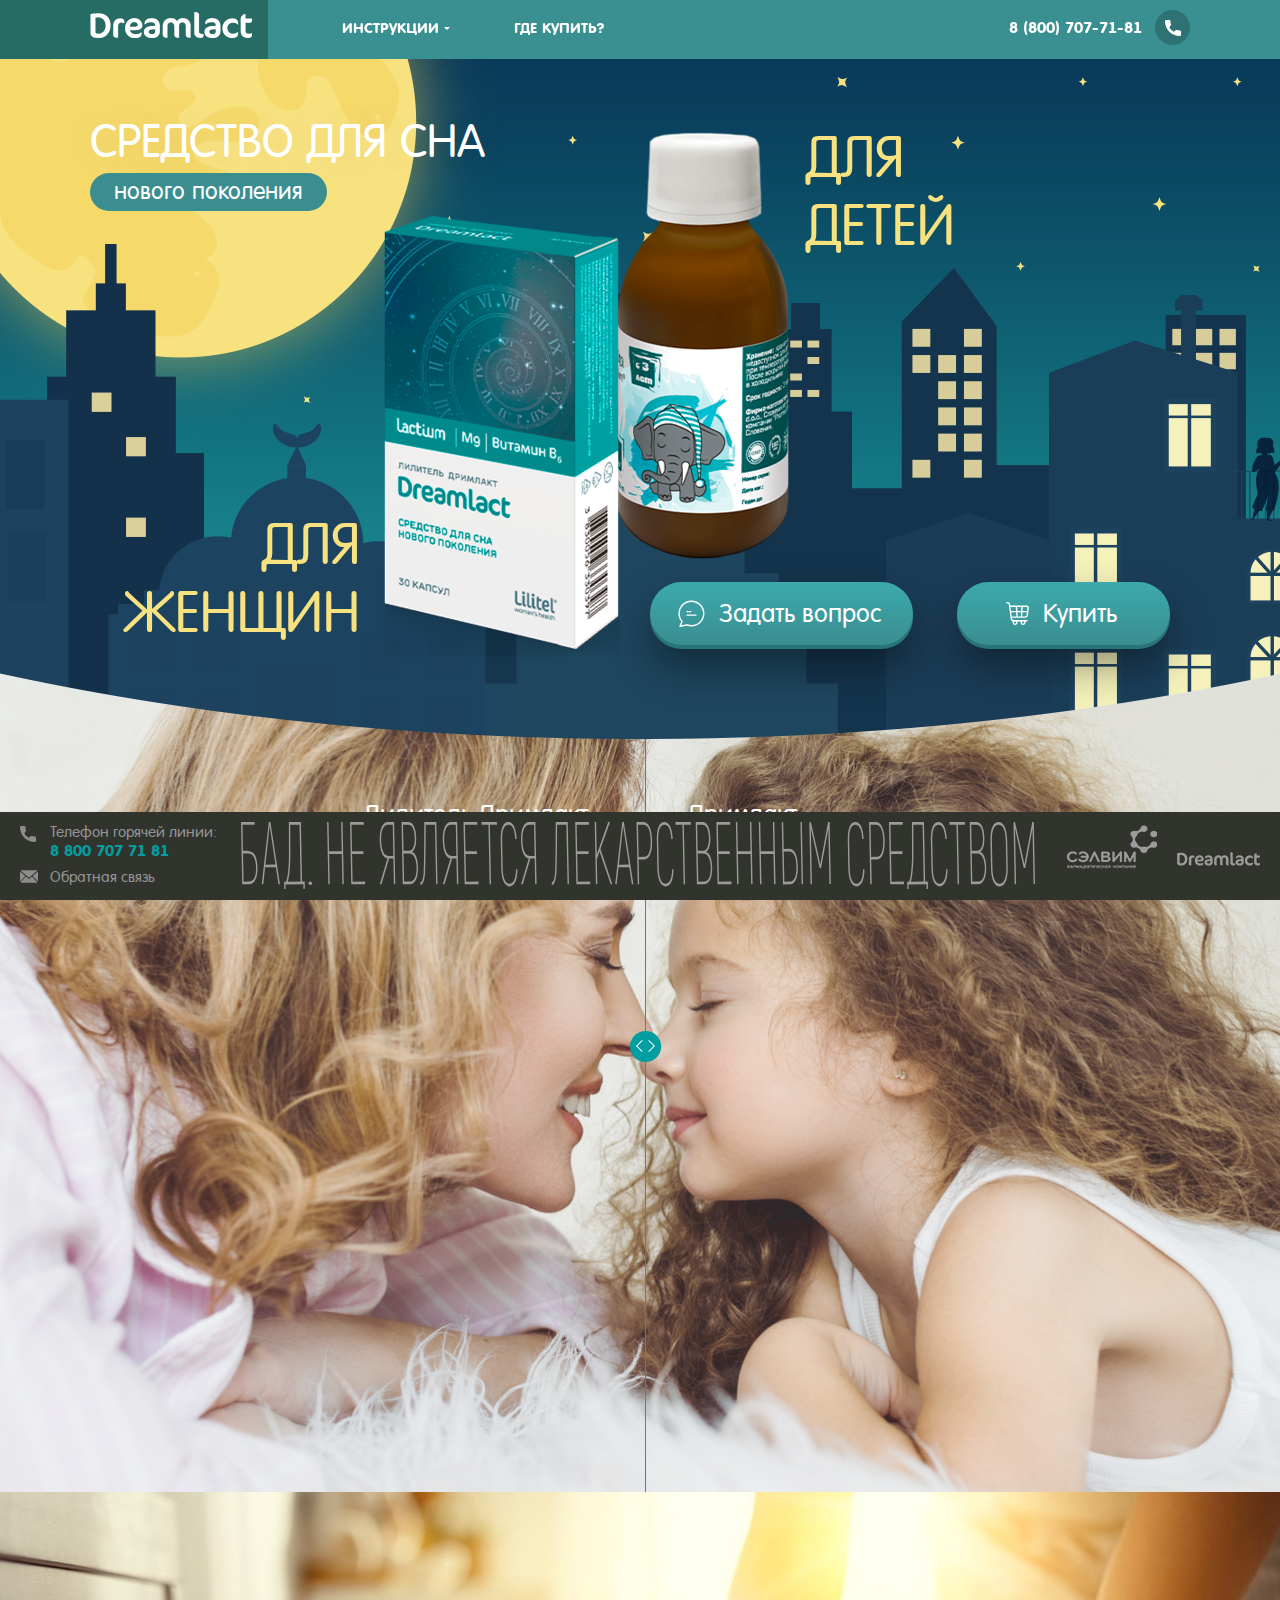
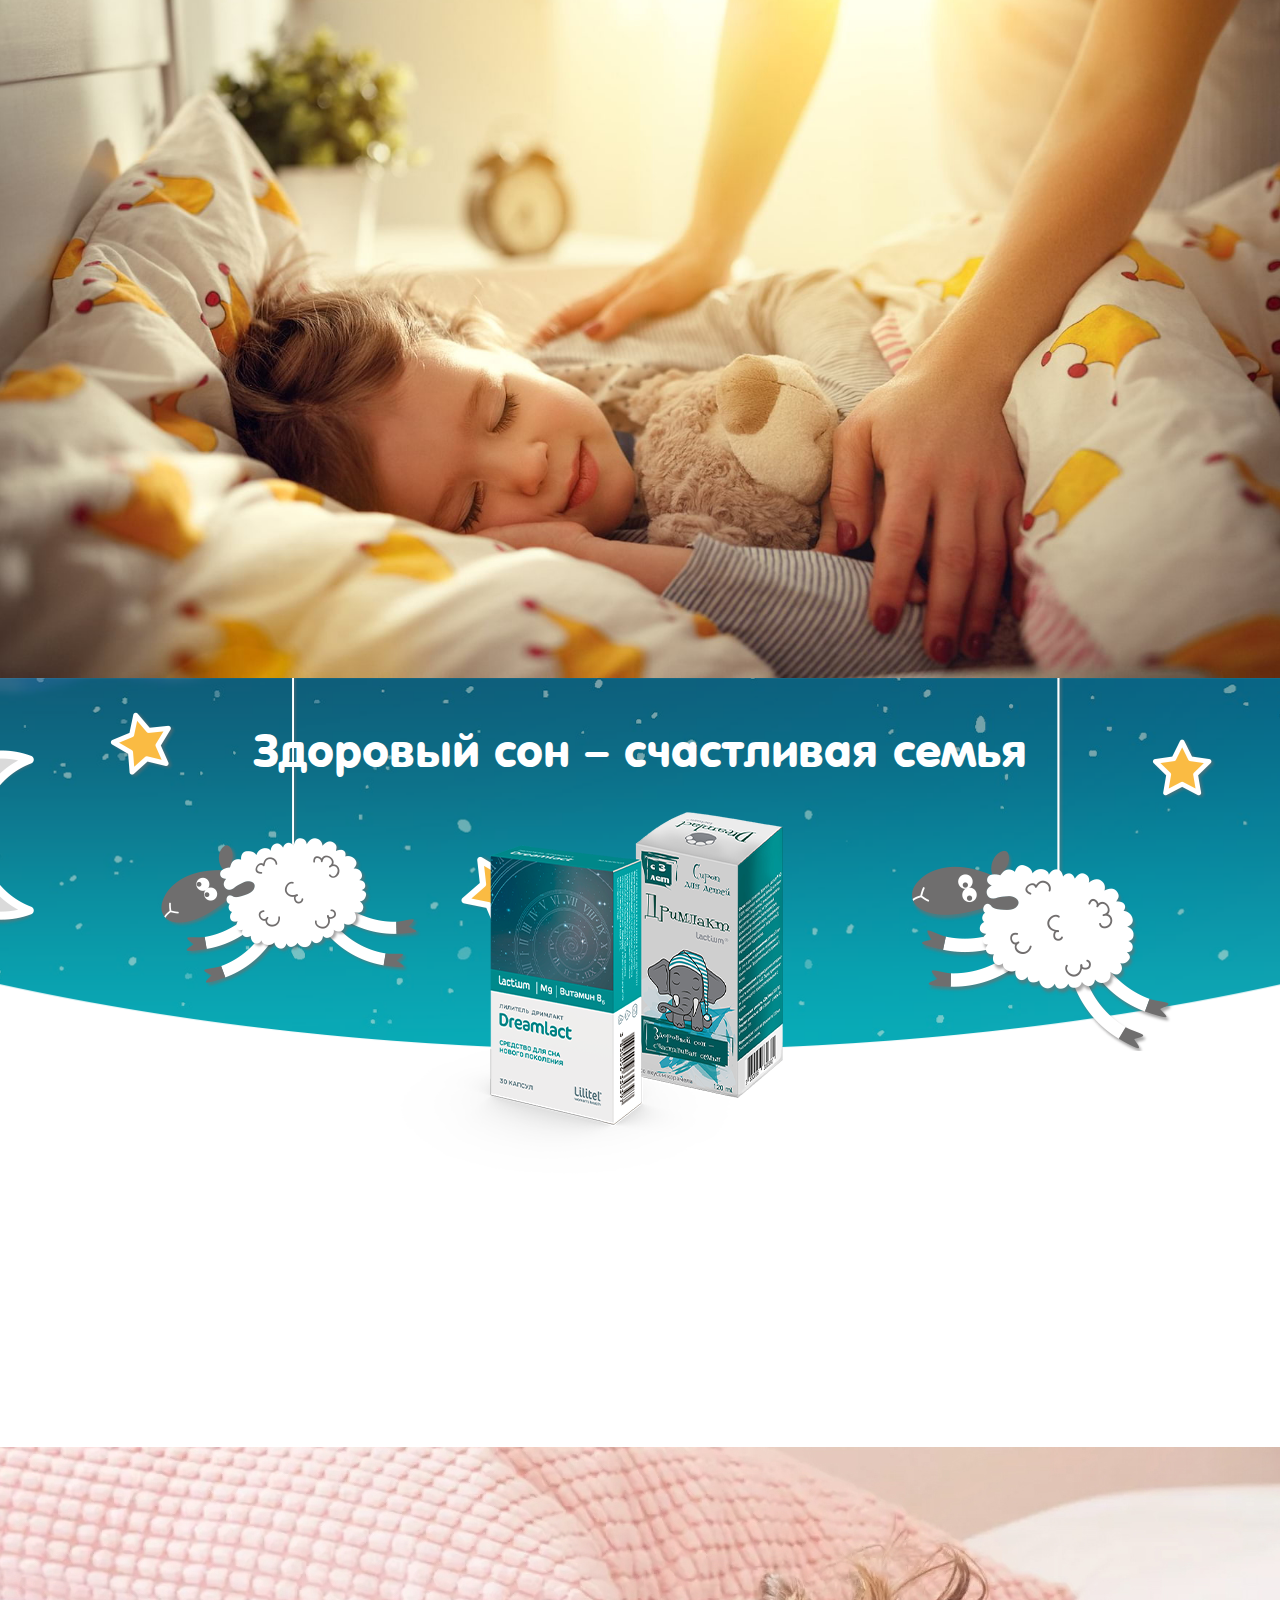
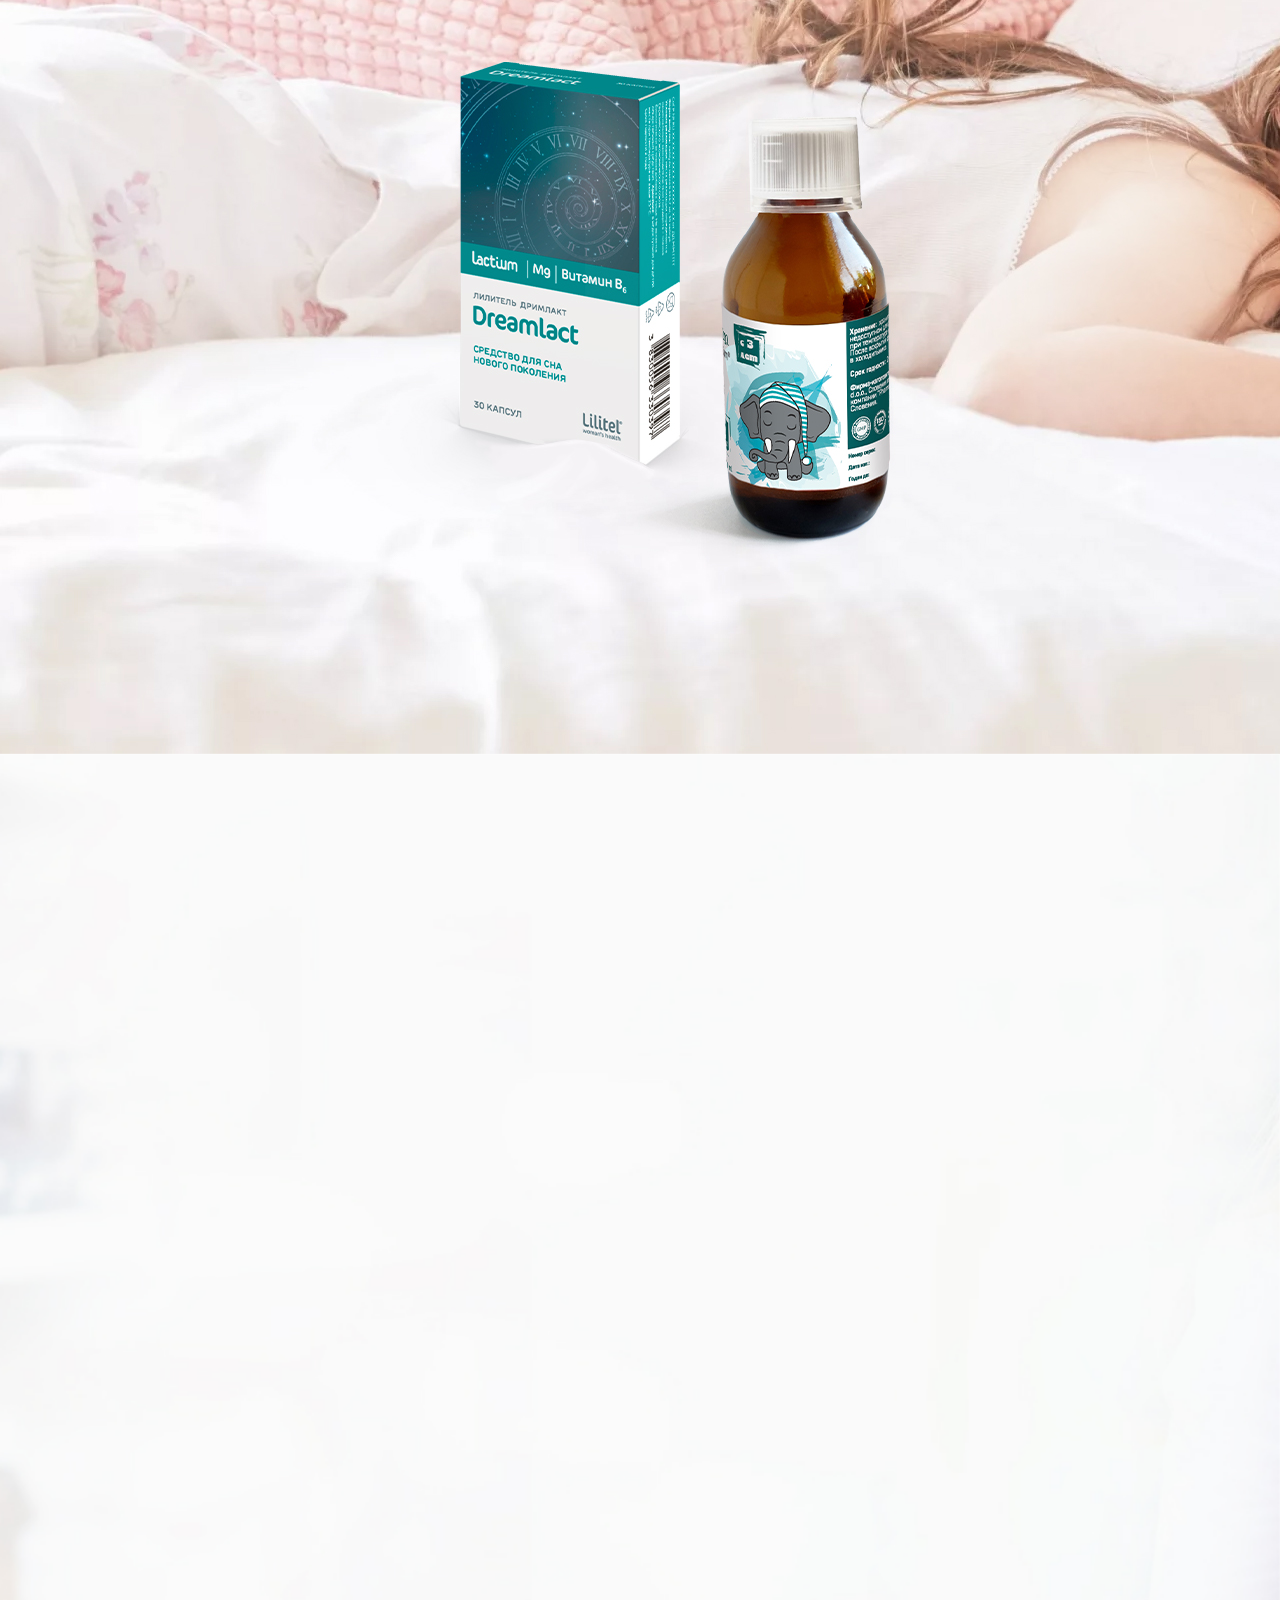
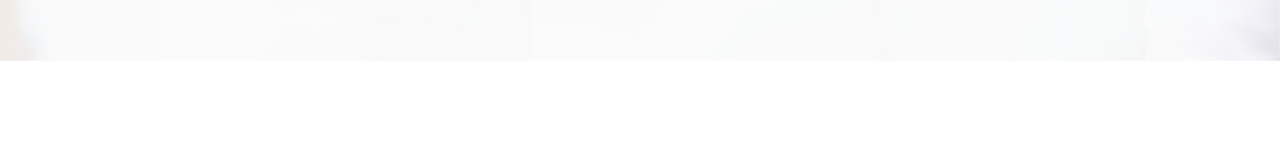
<file: docs/index.html>
<!DOCTYPE html>
<html lang="ru">

<head>
    <meta charset="utf-8">
    <meta name="viewport" content="width=device-width, initial-scale=1.0">
    <meta http-equiv="X-UA-Compatible" content="IE=edge,chrome=1">
    <title>Дримлакт</title>
    
    <link rel="stylesheet" href="styles/vendor/slick/slick.css">
    <link rel="stylesheet" href="styles/vendor/aos/aos.css">
    <link rel="stylesheet" href="fonts/fonts.css">

    <link rel="stylesheet" href="styles/index.css">
</head>
<body>
    <div class="site">
        <header class="header">
            <div class="header-body">
                <div class="container">
                    <div class="header-body-content">
                        <div class="header-logo">
                            <a href="index.html">
                                <img src="assets/img/logo.png" alt="dreamlact">
                            </a>
                        </div>
                        <div class="header-logo-mobile">
                            <a href="index.html">
                                <img src="assets/img/logo-mobile.png" alt="dreamlact">
                            </a>
                        </div>
                        <nav class="header-menu">
                            <ul class="header-menu-list">
                                <li class="header-menu-list__item">
                                    <a href="#">Инструкции
                                        <svg 
                                        xmlns="http://www.w3.org/2000/svg"
                                        xmlns:xlink="http://www.w3.org/1999/xlink"
                                        width="6px" height="6px">
                                        <path fill-rule="evenodd"  fill="rgb(255, 255, 255)"
                                        d="M-0.000,-0.000 L5.999,-0.000 L3.000,3.000 L-0.000,-0.000 Z"/>
                                        </svg>
                                    </a>
                                    <div class="header-menu-list__popup">
                                        <ul class="header-menu-list__popup--list">
                                            <li class="header-menu-list__popup--list__item">
                                                <a href="instruction-adult.html">Лилитель Дримлакт</a>
                                            </li>
                                            <li class="header-menu-list__popup--list__item">
                                                <a href="instruction-children.html">Дримлакт Сироп для детей</a>
                                            </li>
                                        
                                        </ul>
                                    </div>
                                </li>
                                <li class="header-menu-list__item">
                                    <a class="js-link" href="#buy">Где купить?</a>
                                </li>
                            </ul>
                        </nav>
                        <div class="header-menu-mobile js-menu-mobile">
                            <svg 
                                xmlns="http://www.w3.org/2000/svg"
                                xmlns:xlink="http://www.w3.org/1999/xlink"
                                width="22px" height="17px">
                                <path fill-rule="evenodd"  fill="rgb(248, 248, 245)"
                                d="M20.500,10.000 L1.500,10.000 C0.672,10.000 -0.000,9.328 -0.000,8.500 C-0.000,7.672 0.672,7.000 1.500,7.000 L20.500,7.000 C21.328,7.000 22.000,7.672 22.000,8.500 C22.000,9.328 21.328,10.000 20.500,10.000 ZM20.500,3.000 L1.500,3.000 C0.672,3.000 -0.000,2.328 -0.000,1.500 C-0.000,0.672 0.672,-0.000 1.500,-0.000 L20.500,-0.000 C21.328,-0.000 22.000,0.672 22.000,1.500 C22.000,2.328 21.328,3.000 20.500,3.000 ZM1.500,14.000 L20.500,14.000 C21.328,14.000 22.000,14.672 22.000,15.500 C22.000,16.328 21.328,17.000 20.500,17.000 L1.500,17.000 C0.672,17.000 -0.000,16.328 -0.000,15.500 C-0.000,14.672 0.672,14.000 1.500,14.000 Z"/>
                            </svg>
                        </div>
                        <div class="header-phone">
                            <a href="tel:88007077181">
                                <span class="header-phone__number">8 (800) 707-71-81</span>
                                <div class="header-phone__img">
                                    <svg xmlns="http://www.w3.org/2000/svg" xmlns:xlink="http://www.w3.org/1999/xlink" viewBox="0 0 384 384">
                                        <g>
                                            <path d="M353.19,252.05a218.26,218.26,0,0,1-68.47-10.9c-10.72-3.66-23.9-.31-30.44,6.41l-43.18,32.6C161,253.43,130.19,222.59,103.82,172.9l31.64-42.06a31,31,0,0,0,7.63-31.44,218.39,218.39,0,0,1-10.94-68.59A30.85,30.85,0,0,0,101.33,0H30.81A30.84,30.84,0,0,0,0,30.81C0,225.56,158.44,384,353.19,384A30.84,30.84,0,0,0,384,353.19V282.86a30.84,30.84,0,0,0-30.81-30.81" transform="translate(0 0)"/>
                                        </g>
                                    </svg>
                                </div>
                                <div class="header-phone-popup">
                                    Бесплатная горячая линия
                                </div>
                            </a>
                        </div>
                    </div>
                </div>
            </div>
        </header>
        <div class="content">
            <section class="head">
                <div class="head-content">
                    
                    <div class="head__title">
                        Средство для сна
                    </div>
                    <div class="head__subtitle">
                        нового поколения
                    </div>
                    <div class="head-woman">
                        <div class="head-woman__img"></div>
                        <div class="head-woman__title">Для женщин</div>
                    </div>
                    <div class="head-child">
                        <div class="head-child__img"></div>
                        <div class="head-child__title">Для детей</div>
                    </div>
                    <div class="head-mobile">
                        <div class="head-mobile__img"></div>
                        <div class="head-mobile__text">Для Женщин&nbsp;&nbsp;&nbsp;&nbsp;&&nbsp;&nbsp;&nbsp;&nbsp;Для Детей</div>
                    </div>
                    <div class="head-buttons">
                        <a href="/" class="ui-button js-question">
                            <div class="ui-button-content">
                                <svg class="icon-question"
                                    xmlns="http://www.w3.org/2000/svg"
                                    xmlns:xlink="http://www.w3.org/1999/xlink"
                                    viewBox="0 0 27 27">
                                    <path fill-rule="evenodd"  fill="rgb(255, 255, 255)"
                                    d="M13.413,26.485 C11.934,26.492 10.469,26.237 9.076,25.733 L2.115,26.953 C1.981,26.974 1.838,26.960 1.710,26.903 C1.355,26.754 1.184,26.336 1.340,25.974 L3.239,21.574 C1.404,19.282 0.402,16.436 0.402,13.505 C0.402,6.324 6.253,0.483 13.449,0.483 C13.470,0.483 13.484,0.483 13.492,0.476 C20.665,0.483 26.474,6.302 26.460,13.463 C26.460,20.645 20.608,26.485 13.413,26.485 ZM13.456,1.896 C7.050,1.896 1.831,7.097 1.831,13.498 C1.831,14.939 2.101,16.365 2.628,17.707 C3.097,18.905 3.765,20.013 4.604,20.985 C4.782,21.191 4.824,21.482 4.718,21.730 L3.168,25.328 L9.026,24.306 C9.154,24.285 9.282,24.292 9.403,24.342 C10.690,24.824 12.048,25.073 13.420,25.073 C19.826,25.073 25.045,19.871 25.045,13.463 C25.045,13.449 25.045,13.434 25.045,13.420 C25.037,7.040 19.848,1.882 13.456,1.896 ZM17.842,15.854 L9.026,15.854 C8.635,15.854 8.315,15.535 8.315,15.144 C8.315,14.754 8.635,14.435 9.026,14.435 L17.842,14.435 C18.233,14.435 18.553,14.754 18.553,15.144 C18.553,15.535 18.233,15.854 17.842,15.854 ZM12.866,12.306 L9.026,12.306 C8.635,12.306 8.315,11.986 8.315,11.596 C8.315,11.206 8.635,10.887 9.026,10.887 L12.866,10.887 C13.256,10.887 13.576,11.206 13.576,11.596 C13.576,11.986 13.256,12.306 12.866,12.306 Z"/>
                                </svg>
                                Задать вопрос
                            </div>
                        </a>
                        <a href="#buy" class="ui-button js-link">
                            <div class="ui-button-content">
                                <svg class="icon-cart" xmlns="http://www.w3.org/2000/svg" xmlns:xlink="http://www.w3.org/1999/xlink" viewBox="0 0 507.05 512">
                                    <g class="b"><path d="M494.93,97.15c-9.49-10.84-23-16.82-38.1-16.82H92.4l-3.67-27.5C84.78,23.21,64.16,0,41.78,0H15a15,15,0,0,0,0,30H41.78c4.81,0,15,10.18,17.22,26.8l42.93,322a60.68,60.68,0,0,0,20.54,37.42,62,62,0,0,0,28.79,14.32,55.17,55.17,0,1,0,97.57,1.09h78.6a55.17,55.17,0,1,0,98.14,0h39.3a15,15,0,0,0,0-30H162.28c-14.66,0-28.67-12.27-30.61-26.8l-3.14-23.54H424.7A62.25,62.25,0,0,0,485,298.5l21.52-161.37c2-14.94-2.14-29.14-11.63-40m-270,359.68a25.17,25.17,0,1,1-25.16-25.16,25.19,25.19,0,0,1,25.16,25.16m176.74,0a25.17,25.17,0,1,1-25.17-25.16,25.2,25.2,0,0,1,25.17,25.16m70.69-339.92a20.15,20.15,0,0,1,4.46,16.25l-9,67.67H365.74l6-90.5h85.06a20.21,20.21,0,0,1,15.53,6.58m-213,204.42-6-90.5h80.37l-6,90.5Zm-8-120.5-6-90.5H341.7l-6,90.5Zm-36.1-90.5,6,90.5H108.47L96.4,110.33ZM112.47,230.83H223.23l6,90.5H124.53Zm312.23,90.5h-67l6-90.5H463.8l-8.49,63.71c-1.94,14.52-16,26.79-30.61,26.79" transform="translate(0)"/></g>
                                </svg>
                                Купить
                            </div>
                        </a>
                    </div>

                </div>
            </section>
            <section class="compose js-compose both">
                <div class="compose-woman">
                    <div class="compose-content">
                        <div class="compose-tabs">
                            <div class="compose-tabs-wrap">
                                <a class="compose-tabs__link js-woman active" href="/">Лилитель Дримлакт</a>
                            </div>
                            <div class="compose-tabs-wrap">
                                <a class="compose-tabs__link js-child" href="/">Дримлакт</a>
                            </div>
                        </div>
                        <div class="compose-woman-content">
                            <div class="compose-woman__title"></div>
                            <div class="compose-woman__title-mobile">Лилитель <span class="mod-bold">Дримлакт</span></div>
                            <div class="compose-woman-info">
                                <div class="compose-woman__subtitle">Европейское средство нового поколения.</div>
                                <div class="compose-woman__text">
                                    Дримлакт содержит Lactium - запатентованный компонент молочного белка, </br>
                                    который уменьшает напряжение и успокаивает перед сном, помогает заснуть. 
                                </div>
                                <div class="compose-icons">
                                    <div class="compose-icons-item">
                                        <div class="compose-icons-item__img">
                                            <img src="assets/img/icon-table-1.png" alt="">
                                        </div>
                                        <div class="compose-icons-item__text">
                                            Aquamin Mg - является природным 
                                            источником магния полученного 
                                            из морской воды у Ирландского 
                                            побережья.
                                        </div>

                                    </div>
                                    <div class="compose-icons-item">
                                        <div class="compose-icons-item__img">
                                            <img src="assets/img/icon-table-2.png" alt="">
                                        </div>
                                        <div class="compose-icons-item__text">
                                            Lactium – биологически 
                                            активный декапептид 
                                            молочного белка
                                        </div>

                                    </div>
                                    <div class="compose-icons-item">
                                        <div class="compose-icons-item__img">
                                            <img src="assets/img/icon-table-3.png" alt="">
                                        </div>
                                        <div class="compose-icons-item__text">
                                            Витамин В6 - участвует в синтезе 
                                            нейромедиаторов необходимых для 
                                            поддержания баланса настроения, 
                                            регуляции тревоги и сна. 
                                        </div>
                                    </div>
                                    <div class="compose-icons-item">
                                        <div class="compose-icons-item__img">
                                            <img src="assets/img/icon-table-4.png" alt="">
                                        </div>
                                        <div class="compose-icons-item__text">
                                            Магний - восполнение дефицита магния 
                                            способствует повышению устойчивости к стрессу, 
                                            снижению возбуждения нервной системы, 
                                            и улучшает исходы беременности
                                        </div>

                                    </div>
                                </div>
                                <div class="compose-table aos-init aos-animate" data-aos="fade-up">
                                    <div class="compose-table-head">
                                        <div class="compose-table-head__name">Состав</div>
                                        <div class="compose-table-head__provide">в 1 капсуле (суточная доза)</div>
                                        <div class="compose-table-head-portion">
                                            <div class="compose-table-head-portion__recommend">% от адекватного/ рекомендуемого уровня потребления в сутки*</div>
                                            <div class="compose-table-head-portion-bottom">
                                                <div class="compose-table-head__percent">Взрослые, женщины 
                                                    в период менопаузы 
                                                    и климактерического
                                                    состояния*</div>
                                                <div class="compose-table-head-pregnance">
                                                    <div class="compose-table-head-pregnance__all">
                                                        Период беременности ( 2-3 тримест ) **
                                                    </div>
                                                    <div class="compose-table-head-pregnance-row">
                                                        <div class="compose-table-head-pregnance__first">
                                                            Беременные женщины </br> ( I половина )
                                                        </div>
                                                        <div class="compose-table-head-pregnance__second">
                                                            Беременные женщины </br> ( II половина )
                                                        </div>
                                                        
                                                    </div>

                                                </div>
                                                <div class="compose-table-head__feed">Кормящие женщины **</div>
                                            </div>
                                        </div>
                                    </div>
                                    <div class="compose-table-row">
                                        <div class="compose-table__name"><span class="mod-cyan">Витамин В6</span></div>
                                        <div class="compose-table__provide">1,4 мг</div>
                                        <div class="compose-table__percent">70%</div>
                                        <div class="compose-table-pregnance__first">70%</div>
                                        <div class="compose-table-pregnance__second">61%</div>
                                        <div class="compose-table__feed">56%</div>
                                    </div>
                                    <div class="compose-table-row">
                                        <div class="compose-table__name"><span class="mod-cyan">Магний</span></div>
                                        <div class="compose-table__provide">50 мг</div>
                                        <div class="compose-table__percent">13%</div>
                                        <div class="compose-table-pregnance__first">13%</div>
                                        <div class="compose-table-pregnance__second">11%</div>
                                        <div class="compose-table__feed">11%</div>
                                    </div>
                                </div>
                                <div class="compose__text aos-init aos-animate" data-aos="fade-up">*  Согласно ТР ТС 022/2011 "Пищевая продукция в части ее маркировки" (Приложение 2) </div>
                                <div class="compose__text aos-init aos-animate" data-aos="fade-up">**  Согласно МР 2.3.1.2432-08 "Нормы физиологических потребностей в энергии и пищевых веществах 
                                    для различных групп населения РФ"
                                </div>
                            </div>
                        </div>
                    </div>
                </div>
                <div class="compose-child">
                    <div class="compose-content">
                        <div class="compose-tabs">
                            <div class="compose-tabs-wrap">
                                <a class="compose-tabs__link js-woman" href="/">Лилитель Дримлакт</a>
                            </div>
                            <div class="compose-tabs-wrap">
                                <a class="compose-tabs__link js-child active" href="/">Дримлакт</a>
                            </div>
                        </div>
                        <div class="compose-child-content">
                            <div class="compose-child__title-mobile">Дримлакт Сироп для детей</div>
                            <div class="compose-child-info">
                                <div class="compose-child__subtitle">Европейское средство нового поколения. </div>
                                <div class="compose-child__text">
                                    Дримлакт содержит Lactium - запатентованный компонент молочного белка, </br>
                                    который уменьшает напряжение и успокаивает перед сном, помогает заснуть. 
                                </div>
                                <div class="compose-icons">
                                    <div class="compose-icons-item">
                                        <div class="compose-icons-item__img">
                                            <img src="assets/img/icon-table-3.png" alt="">
                                        </div>
                                        <div class="compose-icons-item__text">
                                            Витамин В6 - участвует в синтезе </br>
                                            нейромедиаторов необходимых для </br>
                                            поддержания баланса настроения, </br>
                                            регуляции тревоги и сна. 
                                        </div>
                                    </div>
                                    <div class="compose-icons-item">
                                        <div class="compose-icons-item__img">
                                            <img src="assets/img/icon-table-2.png" alt="">
                                        </div>
                                        <div class="compose-icons-item__text">
                                            Lactium – биологически </br>
                                            активный декапептид </br>
                                            молочного белка
                                        </div>

                                    </div>
                                </div>
                                <div class="compose-table aos-init aos-animate" data-aos="fade-up">
                                    <div class="compose-table-head">
                                        <div class="compose-table-head__name">Состав</div>
                                        <div class="compose-table-head__provide">Количество  в 5 мл  сиропа </div>
                                        <div class="compose-table-head-child">
                                            <div class="compose-table-head-child__all">
                                                % от адекватного/ рекомендуемого уровня потребления в сутки*
                                            </div>
                                            <div class="compose-table-head-child-row">
                                                <div class="compose-table-head-child-middle-1">
                                                    3 - 7 лет
                                                </div>
                                                <div class="compose-table-head-child-middle-2">
                                                    7 - 11 лет
                                                </div>
                                                <div class="compose-table-head-child-middle-3">
                                                    11 - 14 лет
                                                </div>
                                                <div class="compose-table-head-child-middle-4">
                                                    14 - 18 лет
                                                </div>
                                                
                                            </div>
                                            <div class="compose-table-head-child-row">
                                                <div class="compose-table-head-child-bottom-1">
                                                    Дети
                                                </div>
                                                <div class="compose-table-head-child-bottom-2">
                                                    Мальчики
                                                </div>
                                                <div class="compose-table-head-child-bottom-3">
                                                    Девочки
                                                </div>
                                                <div class="compose-table-head-child-bottom-4">
                                                    Юноши
                                                </div>
                                                <div class="compose-table-head-child-bottom-5">
                                                    Девушки
                                                </div>
                                            </div>
                                        </div>
                                    </div>
                                    <div class="compose-table-row">
                                        <div class="compose-table__name"><span class="mod-cyan">Витамин В6</span></div>
                                        <div class="compose-table__provide">1,2 мг</div>
                                        <div class="compose-table__child">100%</div>
                                        <div class="compose-table__child">80%</div>
                                        <div class="compose-table__child">70,6%</div>
                                        <div class="compose-table__child">75%</div>
                                        <div class="compose-table__child">60%</div>
                                        <div class="compose-table__child">75%</div>
                                    </div>
                                </div>
                                <div class="compose__text aos-init aos-animate" data-aos="fade-up">*  Согласно ТР ТС 022/2011 "Пищевая продукция в части ее маркировки" (Приложение 2) </div>
                                <div class="compose__text aos-init aos-animate" data-aos="fade-up">**  Согласно МР 2.3.1.2432-08 "Нормы физиологических потребностей в энергии и пищевых веществах 
                                    для различных групп населения РФ"
                                </div>
                            </div>
                            <div class="compose-child__title"></div>
                        </div>
                    </div>
                </div>
                <div class="compose-both">
                    <div class="compose-content">
                        <div class="compose-tabs">
                            <div class="compose-tabs-wrap">
                                <a class="compose-tabs__link js-woman" href="/">Лилитель Дримлакт</a>
                            </div>
                            <div class="compose-tabs-wrap">
                                <a class="compose-tabs__link js-child" href="/">Дримлакт</a>
                            </div>
                        </div>
                    </div>
                </div>
                <div class="compose-line js-line">
                
                </div>
            </section>
            <section class="heir">
                <div class="heir-content" data-aos="fade-up">
                    <div class="heir__title" data-aos="fade-up">Дримлакт подарит вам и вашему ребенку </br> полноценный сон и бодрое утро</div>
                    <div class="heir__text mod-cyan" data-aos="fade-up">
                        Сон - необходимый элемент для восстановления иммунитета </br> и других защитных функций организма.
                    </div>
                    <div class="heir__text" data-aos="fade-up">
                        
                    </div>
                </div>
            </section>
            <section class="family js-family">
                <div class="family-top">
                    <div class="family-top__title">Здоровый сон – счастливая семья</div>
                    <div class="family-top-wrap">
                        <div class="family-star-1"></div>
                        <div class="family-star-2"></div>
                        <div class="family-star-3"></div>
                        <div class="family-star-4"></div>
                        <div class="family-star-5"></div>
                        <div class="family-moon"></div>
                        <div class="family-sheep-1"></div>
                        <div class="family-sheep-2"></div>
                        <div class="family-dreamlact"></div>
                        <div class="family-dreamlact-mobile"></div>
                        <div class="family-dreamlact-mobile-children"></div>
                    
                    </div>
                </div>
                    <div class="family-tabs">
                        <a href="#" class="family-tabs-item active js-tab" data-tab="tab-woman">Лилитель Дримлакт Капсулы для женщин</a>
                        <a href="#" class="family-tabs-item js-tab" data-tab="tab-child">Дримлакт Сироп для детей</a>
                    </div>
                <div class="family-content">
                    <div id="tab-woman" class="family-content-col js-tab-content active">
                        <div class="family__title" data-aos="fade-up">Лилитель Дримлакт </br> капсулы для женщин </div>
                        <div class="family-list" data-aos="fade-up">
                            <div class="family-list__item js-list-item" data-aos="fade-up">
                                <div class="family-list__icon">
                                    <svg 
                                        xmlns="http://www.w3.org/2000/svg"
                                        xmlns:xlink="http://www.w3.org/1999/xlink"
                                        width="10px" height="10px">
                                        <path fill-rule="evenodd"  fill="rgb(255, 255, 255)"
                                        d="M10.000,6.000 L6.000,6.000 L6.000,10.000 L4.000,10.000 L4.000,6.000 L-0.000,6.000 L-0.000,4.000 L4.000,4.000 L4.000,-0.000 L6.000,-0.000 L6.000,4.000 L10.000,4.000 L10.000,6.000 Z"/>
                                    </svg>
                                </div>
                                <div class="family-list__text">
                                    <span class="mod-cyan">Lactium</span><span class="mod-text-full"><span class="mod-cyan"> </span>
                                    - запатентованный компонент молочного белка, который снижает напряжение и успокаивает нервную систему, уменьшает проблемы со сном и симптомами стресса.</span>
                                </div>
                            </div>
                            <div class="family-list__item js-list-item" data-aos="fade-up">
                                <div class="family-list__icon">
                                    <svg 
                                        xmlns="http://www.w3.org/2000/svg"
                                        xmlns:xlink="http://www.w3.org/1999/xlink"
                                        width="10px" height="10px">
                                        <path fill-rule="evenodd"  fill="rgb(255, 255, 255)"
                                        d="M10.000,6.000 L6.000,6.000 L6.000,10.000 L4.000,10.000 L4.000,6.000 L-0.000,6.000 L-0.000,4.000 L4.000,4.000 L4.000,-0.000 L6.000,-0.000 L6.000,4.000 L10.000,4.000 L10.000,6.000 Z"/>
                                    </svg>
                                </div>
                                <div class="family-list__text">
                                    <span class="mod-cyan">Витамин В6</span><span class="mod-text-full"><span class="mod-cyan"> </span> участвует в процессах, необходимых для поддержания баланса настроения, регуляции тревоги и сна.</span>
                                </div>
                            </div>
                            <div class="family-list__item js-list-item" data-aos="fade-up">
                                <div class="family-list__icon">
                                    <svg 
                                        xmlns="http://www.w3.org/2000/svg"
                                        xmlns:xlink="http://www.w3.org/1999/xlink"
                                        width="10px" height="10px">
                                        <path fill-rule="evenodd"  fill="rgb(255, 255, 255)"
                                        d="M10.000,6.000 L6.000,6.000 L6.000,10.000 L4.000,10.000 L4.000,6.000 L-0.000,6.000 L-0.000,4.000 L4.000,4.000 L4.000,-0.000 L6.000,-0.000 L6.000,4.000 L10.000,4.000 L10.000,6.000 Z"/>
                                    </svg>
                                </div>
                                <div class="family-list__text"><span class="mod-cyan">Магний</span><span class="mod-text-full"><span class="mod-cyan"> </span>способствует повышению устойчивости к стрессу, расслаблению мышц, снижению возбуждения нервной системы, а также улучшает исходы беременности.</span>
                                </div>
                            </div>
                        </div>
                        
                    </div>
                    <div id="tab-child" class="family-content-col js-tab-content">
                        <div class="family__title" data-aos="fade-up">Дримлакт </br> сироп для детей</div>
                        <div class="family-list" data-aos="fade-up">
                            <div class="family-list__item js-list-item" data-aos="fade-up">
                                <div class="family-list__icon">
                                    <svg 
                                        xmlns="http://www.w3.org/2000/svg"
                                        xmlns:xlink="http://www.w3.org/1999/xlink"
                                        width="10px" height="10px">
                                        <path fill-rule="evenodd"  fill="rgb(255, 255, 255)"
                                        d="M10.000,6.000 L6.000,6.000 L6.000,10.000 L4.000,10.000 L4.000,6.000 L-0.000,6.000 L-0.000,4.000 L4.000,4.000 L4.000,-0.000 L6.000,-0.000 L6.000,4.000 L10.000,4.000 L10.000,6.000 Z"/>
                                    </svg>
                                </div>
                                <div class="family-list__text">
                                    <span class="mod-cyan">Lactium</span><span class="mod-text-full"><span class="mod-cyan"> </span>
                                    уменьшает проблемы со сном и оказывает поддержку нервной системы ребенка при повышенных нагрузках.</span>
                                </div>
                            </div>
                            <div class="family-list__item js-list-item" data-aos="fade-up">
                                <div class="family-list__icon">
                                    <svg 
                                        xmlns="http://www.w3.org/2000/svg"
                                        xmlns:xlink="http://www.w3.org/1999/xlink"
                                        width="10px" height="10px">
                                        <path fill-rule="evenodd"  fill="rgb(255, 255, 255)"
                                        d="M10.000,6.000 L6.000,6.000 L6.000,10.000 L4.000,10.000 L4.000,6.000 L-0.000,6.000 L-0.000,4.000 L4.000,4.000 L4.000,-0.000 L6.000,-0.000 L6.000,4.000 L10.000,4.000 L10.000,6.000 Z"/>
                                    </svg>
                                </div>
                                <div class="family-list__text">
                                    <span class="mod-cyan">Витамин В6</span><span class="mod-text-full"><span class="mod-cyan"> </span>необходим для нормального функционирования нервной
системы и для выработки гормона мелатонина, участвующего в регуляции сна и бодрствования.</span>
                                </div>
                            </div>
                        </div>
                        
                    </div>
                </div>
            </section>
            <section class="important">
                <div class="important-content">
                    <div class="important__title" data-aos="fade-up">Рекомендации по приему</div>
                    
                    <div class="important-tablet" data-aos="fade-up">
                        <div class="important-tablet-item mod-food" data-aos="fade-up">
                            <div class="important-tablet-item__number">
                                1
                            </div>
                            <div class="important-tablet-item-desc">
                                <div class="important-tablet-item-desc__title">
                                    капсула в&nbsp;день<span class="mod-cyan"> </span>
                                </div>
                                <div class="important-tablet-item-desc__text">
                                    Во время еды
                                </div>
                                
                            </div>
                            <div class="important-tablet-item-decor">
                                <svg 
                                    xmlns="http://www.w3.org/2000/svg"
                                    xmlns:xlink="http://www.w3.org/1999/xlink"
                                    width="105.5px" height="69.5px">
                                    <path fill-rule="evenodd"  fill="#666666"
                                    d="M62.500,0.999 L62.500,-0.000 L105.500,-0.000 L105.500,0.999 L62.500,0.999 ZM20.876,49.329 L20.124,48.671 L62.124,0.670 L62.876,1.329 L20.876,49.329 Z"/>
                                    <path fill-rule="evenodd"  stroke-width="1px" stroke="#666666" fill-opacity="0" fill="#666666"
                                    d="M13.500,46.000 C19.023,46.000 23.500,50.477 23.500,56.000 C23.500,61.523 19.023,66.000 13.500,66.000 C7.977,66.000 3.500,61.523 3.500,56.000 C3.500,50.477 7.977,46.000 13.500,46.000 Z"/>
                                    <path fill-rule="evenodd"  fill="#666666"
                                    d="M13.219,50.906 C16.187,50.906 18.594,53.312 18.594,56.281 C18.594,59.250 16.187,61.656 13.219,61.656 C10.250,61.656 7.844,59.250 7.844,56.281 C7.844,53.312 10.250,50.906 13.219,50.906 Z"/>
                                </svg>
                            </div>
                        </div>
                        <div class="important-tablet-item mod-day" data-aos="fade-up">
                            <div class="important-tablet-item__number">
                                5
                            </div>
                            <div class="important-tablet-item-desc">
                                <div class="important-tablet-item-desc__title">
                                    мл в день<span class="mod-cyan"> </span>
                                </div>
                                <div class="important-tablet-item-desc__text">
                                    Независимо </br> от приема пищи
                                </div>
                                
                            </div>
                            <div class="important-tablet-item-decor">
                                <svg 
                                    xmlns="http://www.w3.org/2000/svg"
                                    xmlns:xlink="http://www.w3.org/1999/xlink"
                                    width="105.5px" height="69.5px">
                                    <path fill-rule="evenodd"  fill="#666666"
                                    d="M62.500,0.999 L62.500,-0.000 L105.500,-0.000 L105.500,0.999 L62.500,0.999 ZM20.876,49.329 L20.124,48.671 L62.124,0.670 L62.876,1.329 L20.876,49.329 Z"/>
                                    <path fill-rule="evenodd"  stroke-width="1px" stroke="#666666" fill-opacity="0" fill="#666666"
                                    d="M13.500,46.000 C19.023,46.000 23.500,50.477 23.500,56.000 C23.500,61.523 19.023,66.000 13.500,66.000 C7.977,66.000 3.500,61.523 3.500,56.000 C3.500,50.477 7.977,46.000 13.500,46.000 Z"/>
                                    <path fill-rule="evenodd"  fill="#666666"
                                    d="M13.219,50.906 C16.187,50.906 18.594,53.312 18.594,56.281 C18.594,59.250 16.187,61.656 13.219,61.656 C10.250,61.656 7.844,59.250 7.844,56.281 C7.844,53.312 10.250,50.906 13.219,50.906 Z"/>
                                </svg>
                            </div>
                        </div>
                        <div class="important-tablet-item mod-month" data-aos="fade-up">
                            <div class="important-tablet-item__number">
                                1
                            </div>
                            <div class="important-tablet-item-desc">
                                <div class="important-tablet-item-desc__title">
                                    месяц
                                </div>
                                <div class="important-tablet-item-desc__text mod-cyan">
                                    Для взрослых и детей
                                </div>
                                <div class="important-tablet-item-desc__text">
                                    Даже при высоких дозировках Lactium безопасен и не вызывает привыкания
                                </div>

                                
                            </div>
                            <div class="important-tablet-item-decor">
                                <svg 
                                    xmlns="http://www.w3.org/2000/svg"
                                    xmlns:xlink="http://www.w3.org/1999/xlink"
                                    width="84.5px" height="120.5px">
                                    <path fill-rule="evenodd"  fill="#666666"
                                    d="M1.470,77.735 L0.811,76.983 L62.811,19.983 L63.470,20.735 L1.470,77.735 ZM1.141,120.359 L0.140,120.359 L0.140,77.359 L1.141,77.359 L1.141,120.359 Z"/>
                                    <path fill-rule="evenodd"  stroke-width="1px" stroke="#666666" fill-opacity="0" fill="#666666"
                                    d="M71.000,3.500 C76.523,3.500 81.000,7.977 81.000,13.500 C81.000,19.023 76.523,23.500 71.000,23.500 C65.477,23.500 61.000,19.023 61.000,13.500 C61.000,7.977 65.477,3.500 71.000,3.500 Z"/>
                                    <path fill-rule="evenodd"  fill="#666666"
                                    d="M70.719,8.406 C73.687,8.406 76.094,10.812 76.094,13.781 C76.094,16.750 73.687,19.156 70.719,19.156 C67.750,19.156 65.344,16.750 65.344,13.781 C65.344,10.812 67.750,8.406 70.719,8.406 Z"/>
                                </svg>
                            </div>
                        </div>
                        
                        

                    </div>
                </div>
            </section>
            <section id="buy" class="buy">
                <div class="buy-content" data-aos="fade-up">
                    <div class="buy__title" data-aos="fade-up">Где купить</div>
                    
                    <div class="buy-cols js-buy for-woman">
                        <div class="buy-markets mod-left">
                            <div class="buy-markets-item">
                                <a href="/" class="buy-markets-item-wrap">
                                    <img src="assets/img/slider-logo-1.png" class="buy-markets-item__img mod-margin" alt="logo">
                                    <img src="assets/img/slider-logo-mobile-1.png" class="buy-markets-item__img-mobile mod-margin" alt="logo">
                                    <div class="buy-markets-item-button">
                                        <svg class="icon-cart-buy" xmlns="http://www.w3.org/2000/svg" xmlns:xlink="http://www.w3.org/1999/xlink" viewBox="0 0 507.05 512">
                                            <g class="b"><path d="M494.93,97.15c-9.49-10.84-23-16.82-38.1-16.82H92.4l-3.67-27.5C84.78,23.21,64.16,0,41.78,0H15a15,15,0,0,0,0,30H41.78c4.81,0,15,10.18,17.22,26.8l42.93,322a60.68,60.68,0,0,0,20.54,37.42,62,62,0,0,0,28.79,14.32,55.17,55.17,0,1,0,97.57,1.09h78.6a55.17,55.17,0,1,0,98.14,0h39.3a15,15,0,0,0,0-30H162.28c-14.66,0-28.67-12.27-30.61-26.8l-3.14-23.54H424.7A62.25,62.25,0,0,0,485,298.5l21.52-161.37c2-14.94-2.14-29.14-11.63-40m-270,359.68a25.17,25.17,0,1,1-25.16-25.16,25.19,25.19,0,0,1,25.16,25.16m176.74,0a25.17,25.17,0,1,1-25.17-25.16,25.2,25.2,0,0,1,25.17,25.16m70.69-339.92a20.15,20.15,0,0,1,4.46,16.25l-9,67.67H365.74l6-90.5h85.06a20.21,20.21,0,0,1,15.53,6.58m-213,204.42-6-90.5h80.37l-6,90.5Zm-8-120.5-6-90.5H341.7l-6,90.5Zm-36.1-90.5,6,90.5H108.47L96.4,110.33ZM112.47,230.83H223.23l6,90.5H124.53Zm312.23,90.5h-67l6-90.5H463.8l-8.49,63.71c-1.94,14.52-16,26.79-30.61,26.79" transform="translate(0)"></path></g>
                                        </svg>
                                        Купить
                                    </div>
                                </a>
                            </div>
                            <div class="buy-markets-item mod-left">
                                <a href="/" class="buy-markets-item-wrap">
                                    <img src="assets/img/slider-logo-2.png" class="buy-markets-item__img mod-margin" alt="logo">
                                    <img src="assets/img/slider-logo-mobile-2.png" class="buy-markets-item__img-mobile mod-margin" alt="logo">
                                    <div class="buy-markets-item-button">
                                        <svg class="icon-cart-buy" xmlns="http://www.w3.org/2000/svg" xmlns:xlink="http://www.w3.org/1999/xlink" viewBox="0 0 507.05 512">
                                            <g class="b"><path d="M494.93,97.15c-9.49-10.84-23-16.82-38.1-16.82H92.4l-3.67-27.5C84.78,23.21,64.16,0,41.78,0H15a15,15,0,0,0,0,30H41.78c4.81,0,15,10.18,17.22,26.8l42.93,322a60.68,60.68,0,0,0,20.54,37.42,62,62,0,0,0,28.79,14.32,55.17,55.17,0,1,0,97.57,1.09h78.6a55.17,55.17,0,1,0,98.14,0h39.3a15,15,0,0,0,0-30H162.28c-14.66,0-28.67-12.27-30.61-26.8l-3.14-23.54H424.7A62.25,62.25,0,0,0,485,298.5l21.52-161.37c2-14.94-2.14-29.14-11.63-40m-270,359.68a25.17,25.17,0,1,1-25.16-25.16,25.19,25.19,0,0,1,25.16,25.16m176.74,0a25.17,25.17,0,1,1-25.17-25.16,25.2,25.2,0,0,1,25.17,25.16m70.69-339.92a20.15,20.15,0,0,1,4.46,16.25l-9,67.67H365.74l6-90.5h85.06a20.21,20.21,0,0,1,15.53,6.58m-213,204.42-6-90.5h80.37l-6,90.5Zm-8-120.5-6-90.5H341.7l-6,90.5Zm-36.1-90.5,6,90.5H108.47L96.4,110.33ZM112.47,230.83H223.23l6,90.5H124.53Zm312.23,90.5h-67l6-90.5H463.8l-8.49,63.71c-1.94,14.52-16,26.79-30.61,26.79" transform="translate(0)"></path></g>
                                        </svg>
                                        Купить
                                    </div>
                                </a>
                            </div>
                        </div>
                        <div class="buy-decor">
                            <div class="buy-decor__img-1"></div>
                            <div class="buy-decor__img-2"></div>
                            <div class="buy-decor__text-1 js-buy-woman">
                                <div class="mod-arrow"><</div>
                                <span class="mod-text">для женщин</span>
                                </div>
                            <div class="buy-decor__text-2 js-buy-children">
                                <span class="mod-text">для детей</span>
                                <div class="mod-arrow"><</div>
                            </div>

                        </div>
                        <div class="buy-markets mod-right">
                            <div class="buy-markets-item">
                                <a href="/" class="buy-markets-item-wrap">
                                    <img src="assets/img/slider-logo-1.png" class="buy-markets-item__img mod-margin" alt="logo">
                                    <img src="assets/img/slider-logo-mobile-1.png" class="buy-markets-item__img-mobile mod-margin" alt="logo">
                                    <div class="buy-markets-item-button">
                                        <svg class="icon-cart-buy" xmlns="http://www.w3.org/2000/svg" xmlns:xlink="http://www.w3.org/1999/xlink" viewBox="0 0 507.05 512">
                                            <g class="b"><path d="M494.93,97.15c-9.49-10.84-23-16.82-38.1-16.82H92.4l-3.67-27.5C84.78,23.21,64.16,0,41.78,0H15a15,15,0,0,0,0,30H41.78c4.81,0,15,10.18,17.22,26.8l42.93,322a60.68,60.68,0,0,0,20.54,37.42,62,62,0,0,0,28.79,14.32,55.17,55.17,0,1,0,97.57,1.09h78.6a55.17,55.17,0,1,0,98.14,0h39.3a15,15,0,0,0,0-30H162.28c-14.66,0-28.67-12.27-30.61-26.8l-3.14-23.54H424.7A62.25,62.25,0,0,0,485,298.5l21.52-161.37c2-14.94-2.14-29.14-11.63-40m-270,359.68a25.17,25.17,0,1,1-25.16-25.16,25.19,25.19,0,0,1,25.16,25.16m176.74,0a25.17,25.17,0,1,1-25.17-25.16,25.2,25.2,0,0,1,25.17,25.16m70.69-339.92a20.15,20.15,0,0,1,4.46,16.25l-9,67.67H365.74l6-90.5h85.06a20.21,20.21,0,0,1,15.53,6.58m-213,204.42-6-90.5h80.37l-6,90.5Zm-8-120.5-6-90.5H341.7l-6,90.5Zm-36.1-90.5,6,90.5H108.47L96.4,110.33ZM112.47,230.83H223.23l6,90.5H124.53Zm312.23,90.5h-67l6-90.5H463.8l-8.49,63.71c-1.94,14.52-16,26.79-30.61,26.79" transform="translate(0)"></path></g>
                                        </svg>
                                        Купить
                                    </div>
                                </a>
                            </div>
                            <div class="buy-markets-item">
                                <a href="/" class="buy-markets-item-wrap">
                                    <img src="assets/img/slider-logo-2.png" class="buy-markets-item__img mod-margin" alt="logo">
                                    <img src="assets/img/slider-logo-mobile-2.png" class="buy-markets-item__img-mobile mod-margin" alt="logo">
                                    <div class="buy-markets-item-button">
                                        <svg class="icon-cart-buy" xmlns="http://www.w3.org/2000/svg" xmlns:xlink="http://www.w3.org/1999/xlink" viewBox="0 0 507.05 512">
                                            <g class="b"><path d="M494.93,97.15c-9.49-10.84-23-16.82-38.1-16.82H92.4l-3.67-27.5C84.78,23.21,64.16,0,41.78,0H15a15,15,0,0,0,0,30H41.78c4.81,0,15,10.18,17.22,26.8l42.93,322a60.68,60.68,0,0,0,20.54,37.42,62,62,0,0,0,28.79,14.32,55.17,55.17,0,1,0,97.57,1.09h78.6a55.17,55.17,0,1,0,98.14,0h39.3a15,15,0,0,0,0-30H162.28c-14.66,0-28.67-12.27-30.61-26.8l-3.14-23.54H424.7A62.25,62.25,0,0,0,485,298.5l21.52-161.37c2-14.94-2.14-29.14-11.63-40m-270,359.68a25.17,25.17,0,1,1-25.16-25.16,25.19,25.19,0,0,1,25.16,25.16m176.74,0a25.17,25.17,0,1,1-25.17-25.16,25.2,25.2,0,0,1,25.17,25.16m70.69-339.92a20.15,20.15,0,0,1,4.46,16.25l-9,67.67H365.74l6-90.5h85.06a20.21,20.21,0,0,1,15.53,6.58m-213,204.42-6-90.5h80.37l-6,90.5Zm-8-120.5-6-90.5H341.7l-6,90.5Zm-36.1-90.5,6,90.5H108.47L96.4,110.33ZM112.47,230.83H223.23l6,90.5H124.53Zm312.23,90.5h-67l6-90.5H463.8l-8.49,63.71c-1.94,14.52-16,26.79-30.61,26.79" transform="translate(0)"></path></g>
                                        </svg>
                                        Купить
                                    </div>
                                </a>
                            </div>
                        </div>
                    </div>
                </div>
            </section>
        </div>
        <footer class="footer">
            <div class="footer-top">
                <div class="container-footer">
                    <div class="footer-top-content">
                        <div class="footer-contacts">
                            <div class="footer-phone">
                                <a href="tel:88007077181">
                                    <svg xmlns="http://www.w3.org/2000/svg" xmlns:xlink="http://www.w3.org/1999/xlink" viewBox="0 0 384 384">
                                        <g>
                                            <path d="M353.19,252.05a218.26,218.26,0,0,1-68.47-10.9c-10.72-3.66-23.9-.31-30.44,6.41l-43.18,32.6C161,253.43,130.19,222.59,103.82,172.9l31.64-42.06a31,31,0,0,0,7.63-31.44,218.39,218.39,0,0,1-10.94-68.59A30.85,30.85,0,0,0,101.33,0H30.81A30.84,30.84,0,0,0,0,30.81C0,225.56,158.44,384,353.19,384A30.84,30.84,0,0,0,384,353.19V282.86a30.84,30.84,0,0,0-30.81-30.81" transform="translate(0 0)"/>
                                        </g>
                                    </svg>
                                    <span class="footer__text">
                                        Телефон горячей линии: </br>
                                        <span class="footer__number">8 800 707 71 81</span>
                                    </span>
                                </a>
                            </div>
                            <div class="footer-mail js-question">
                                <a href="#">
                                    <svg xmlns="http://www.w3.org/2000/svg" xmlns:xlink="http://www.w3.org/1999/xlink" viewBox="0 0 305.62 215.05">
                                        <g><path class="c" d="M24.82,215.05c-24.46,0-.4-24.82-.4-24.82L86.78,121.7c6.07-6.66,17.77-16.78,24.61-11.2s16,16.89,22.35,23.27l12.89,12.91c6.92,6.12,12.23,0,12.23,0l13.2-13c6.42-6.33,15.61-17.36,22.46-22.5s18.51,4.63,24.56,11.31l62,68.5c24.47,24.06.4,24.06.4,24.06ZM35.4,158.67c-6.06,6.67-14.92,18.26-20.91,25C7.73,191.27,0,197,0,183.73L.29,50c0-9-.22-26.2,5.93-23.12,2.29,1.15,5.43,3.54,9.68,7.8L66.36,76c7,5.7,16.8,12.68,20,17.34,2,2.93,3,6.34,0,9.29Zm136-47.5c-7,5.72-14.54,13.83-18.4,13.84s-11.58-7.92-18.58-13.6L24.63,22.34c-7-5.67-19-17.1-13.06-20.16C15.9,0,23.46,0,23.46,0h258c23.23,0,11.42,11.47,11.42,11.47Zm119.69,72.5c-6-6.73-14.86-18.33-20.92-25l-51-56c-3-3-2-6.36,0-9.29,3.21-4.65,13-11.63,20-17.33l37.85-31c7-5.71,16.14-15,22.29-18.13S305.27,41,305.29,50l.33,133.7c0,13.31-7.74,7.54-14.51-.06" transform="translate(0 0)"/></g>
                                    </svg>
                                    <span class="footer__text">Обратная связь</span>
                                </a>
                            </div>
                        </div>
                        <div class="footer__bad">
                            <svg xmlns="http://www.w3.org/2000/svg" xmlns:xlink="http://www.w3.org/1999/xlink" viewBox="0 0 2140.86 312.02" preserveAspectRatio="none">
                                <polygon points="273.89 0 270.07 0.04 271.6 135.91 237.52 136.3 235.99 0.43 232.17 0.47 235.44 290.44 239.26 290.39 237.67 149.14 271.75 148.75 273.34 290.01 277.16 289.96 273.89 0"/><polygon class="b" points="331.07 0 294 0.42 297.28 290.38 334.7 289.96 334.56 277.54 300.96 277.92 299.51 149.09 330.24 148.74 330.1 136.31 299.37 136.66 297.97 12.8 331.21 12.43 331.07 0"/><g class="c"><path class="b" d="M394.84,170.06c-12-3.59-20.22-33.33-20.8-84.28C373.42,30.28,382.41.34,395.91.19L412.77,0,416,290l-3.82.05L410.87,170.3l-11.6.13-20.41,120-4.54.05Zm15.89-12.2L409.09,12.47l-13,.15c-11.6.13-18.75,23.83-18.2,72.7.55,48.47,8.24,72.82,19.72,72.69Z" transform="translate(0 0)"/><path class="b" d="M477.35,211c.57,50.54-8,78.81-22.55,79l-18.65.21L432.88.2,450.46,0c13.15-.15,21.35,26.69,21.87,73.08.36,31.9-3.05,58-11.81,66C472,146.83,477,175.36,477.35,211m-40.5-198.4L438.22,134l14.46-.16c11.48-.13,16.21-26.7,15.82-60.66-.44-39.77-6.9-60.83-17.9-60.7ZM473.53,211c-.42-36.45-7.31-65-20.58-64.81l-14.59.16,1.48,131.31,14.82-.16c12.44-.14,19.36-23,18.87-66.5" transform="translate(0 0)"/><path class="b" d="M526.65,0l3.27,290-3.83.05L523,12.47l-24.86.28c-.32,130.51-.65,186.85-1.71,219.59-.69,24-3.85,61.36-12.58,61.46L483.67,281c6.33-.07,8.48-32,9-50.23C493.55,203.38,494,145,494.25.37Z" transform="translate(0 0)"/><path class="b" d="M564.82,170.06c-12-3.59-20.22-33.33-20.8-84.28C543.4,30.28,552.38.34,565.89.19L582.75,0,586,290l-3.83.05L580.85,170.3l-11.6.13-20.41,120-4.54.05Zm15.89-12.2L579.07,12.47l-13,.15c-11.59.13-18.74,23.83-18.19,72.7.55,48.47,8.24,72.82,19.72,72.69Z" transform="translate(0 0)"/><polygon class="b" points="690.19 12.43 671.06 12.64 674.19 290.18 670.36 290.22 667.23 12.69 648.46 12.9 648.32 0.47 690.05 0 690.19 12.43"/><path class="b" d="M701.76,214.81,700.31,85.57C699.67,29.24,707.71.14,720.38,0c13.28-.15,21.23,26.69,22.89,78.87l-3.82,0c-1.59-45.14-7.93-66.62-18.93-66.49-10.4.11-16.94,23.8-16.39,73.1l1.46,129.24c.56,49.3,7.64,72.83,18.16,72.71,11.24-.13,17.33-21.74,17.89-66.9l3.71-.05c-.36,52.21-8,79.23-21.46,79.38-12.67.14-21.49-28.76-22.13-85.1" transform="translate(0 0)"/><path class="b" d="M775.83,170.06c-12-3.59-20.23-33.33-20.8-84.28C754.4,30.28,763.39.34,776.9.19L793.76,0,797,290l-3.83.05L791.85,170.3l-11.6.13-20.4,120-4.55.05Zm15.88-12.2L790.07,12.47l-13,.15c-11.6.13-18.74,23.83-18.19,72.7.54,48.47,8.23,72.82,19.71,72.69Z" transform="translate(0 0)"/><path class="b" d="M881,0l3.27,290-3.83.05L877.27,12.47l-24.87.28c-.32,130.51-.64,186.85-1.7,219.59-.69,24-3.86,61.36-12.58,61.46L838,281c6.34-.07,8.49-32,9-50.23.89-27.35,1.31-85.78,1.59-230.36Z" transform="translate(0 0)"/><polygon class="b" points="941.62 277.54 941.76 289.96 904.34 290.38 901.07 0.42 938.13 0 938.27 12.43 905.04 12.8 906.43 136.66 937.16 136.31 937.3 148.74 906.58 149.09 908.03 277.91 941.62 277.54"/><polygon class="b" points="640.42 277.54 640.56 289.96 603.14 290.38 599.87 0.42 636.93 0 637.07 12.43 603.84 12.8 605.23 136.66 635.96 136.31 636.1 148.74 605.37 149.09 606.83 277.91 640.42 277.54"/><polygon class="b" points="966.84 137.03 959.47 172.33 960.8 290.39 956.97 290.43 953.7 0.47 957.53 0.42 959.23 151.62 963.09 132.52 990.17 0.06 994.95 0 969.22 125.4 1001.21 289.93 996.79 289.98 966.84 137.03"/><path class="b" d="M1047,210.29l-28.93.33-5.08,79.6-4.07,0L1028,.05l4.3,0L1058,289.71l-4.06.05Zm-1.09-12-10.18-118c-1.92-21.93-3.72-44.28-5.37-62.9-1.22,18.65-2.53,41-4,63l-7.51,118.15Z" transform="translate(0 0)"/><path class="b" d="M1086.34,174.81l-14.11.16,1.3,115.15-3.83.05L1066.43.2l17.94-.2c14.82-.17,23.43,31.64,24.16,85.9.76,56.34-7.37,88.74-22.19,88.91m-1.83-162L1070.4,13l1.69,149.54,14.11-.16c12.67-.14,18.94-27.55,18.51-76.44-.41-46.81-7.53-73.24-20.2-73.1" transform="translate(0 0)"/><path class="b" d="M1122.63,214.81l-1.46-129.24c-.63-56.33,7.41-85.43,20.08-85.57,13.27-.15,21.23,26.69,22.89,78.87l-3.83,0c-1.58-45.14-7.92-66.62-18.92-66.49-10.4.11-17,23.8-16.39,73.1l1.46,129.24c.55,49.3,7.63,72.83,18.15,72.71,11.24-.13,17.34-21.74,17.9-66.9l3.7-.05c-.36,52.21-8,79.23-21.46,79.38-12.67.14-21.49-28.76-22.12-85.1" transform="translate(0 0)"/><polygon class="b" points="1213.21 12.43 1194.08 12.64 1197.21 290.18 1193.38 290.22 1190.26 12.69 1171.48 12.9 1171.35 0.47 1213.07 0 1213.21 12.43"/><path class="b" d="M1270.47,211c.57,50.54-8,78.81-22.54,79l-18.66.21L1226,.2l17.58-.2c13.15-.15,21.34,26.69,21.87,73.08.36,31.9-3,58-11.81,66,11.44,7.74,16.43,36.27,16.83,71.89M1230,12.58,1231.34,134l14.47-.16c11.47-.13,16.2-26.7,15.81-60.66-.44-39.77-6.9-60.83-17.9-60.7ZM1266.65,211c-.42-36.45-7.32-65-20.59-64.81l-14.58.16L1233,277.69l14.83-.16c12.43-.14,19.35-23,18.86-66.5" transform="translate(0 0)"/><polygon class="b" points="1322.3 277.54 1322.44 289.96 1285.02 290.38 1281.75 0.42 1318.81 0 1318.95 12.43 1285.71 12.8 1287.11 136.66 1317.84 136.31 1317.98 148.74 1287.25 149.09 1288.7 277.91 1322.3 277.54"/><polygon class="b" points="1376.11 0 1379.38 289.96 1375.55 290.01 1373.96 148.75 1339.88 149.14 1341.48 290.39 1337.65 290.44 1334.38 0.47 1338.21 0.43 1339.74 136.3 1373.82 135.91 1372.28 0.04 1376.11 0"/><polygon class="b" points="1437.94 0 1441.22 289.96 1437.39 290.01 1435.8 148.75 1401.72 149.14 1403.32 290.39 1399.49 290.44 1396.22 0.47 1400.05 0.43 1401.58 136.3 1435.65 135.91 1434.12 0.04 1437.94 0"/><path class="b" d="M1458.06.61l3.83,0,1.41,124.68,14.1-.16c14.83-.16,23.41,29.15,24,81.76.6,53.44-7.32,83.36-22.14,83.52l-17.94.21Zm21.06,276.92c12.68-.14,19-23.82,18.46-70.63-.52-46-7.36-69.52-20-69.38l-14.1.16,1.58,140ZM1508.4,0l3.83,0,3.27,290-3.83.05Z" transform="translate(0 0)"/><path class="b" d="M1587.11,0l3.26,289.14-3.82,0-2.41-213.75c-.18-15.74-.24-31.06-.28-45.56h-.13l-4.31,41.06-15.36,143.52-3.83,0L1541.76,71.36c-1.84-14.48-3.79-28.55-5.25-41h-.12c.28,14.5.46,29.82.63,45.56l2.41,213.75-3.82,0L1532.35.62l4.07-.05,20.41,156c1.7,13.24,3.56,29.37,5.13,41.79h.12c1.18-12.44,2.79-28.61,4.19-41.89L1583,.05Z" transform="translate(0 0)"/><path class="b" d="M1637.47,214.81,1636,85.57c-.64-56.33,7.4-85.43,20.08-85.57,13.27-.15,21.23,26.69,22.89,78.87l-3.83,0c-1.58-45.14-7.92-66.62-18.92-66.49-10.4.11-17,23.8-16.39,73.1l1.46,129.24c.55,49.3,7.64,72.83,18.15,72.71,11.24-.13,17.34-21.74,17.9-66.9l3.71-.05c-.37,52.21-8,79.23-21.47,79.38-12.67.14-21.49-28.76-22.12-85.1" transform="translate(0 0)"/><path class="b" d="M1713.38,174.81l-14.11.16,1.3,115.15-3.83.05L1693.47.2l17.94-.2c14.82-.17,23.43,31.64,24.17,85.9.75,56.34-7.38,88.74-22.2,88.91m-1.83-162-14.1.16,1.68,149.54,14.11-.16c12.67-.14,18.94-27.55,18.51-76.44-.41-46.81-7.53-73.24-20.2-73.1" transform="translate(0 0)"/><polygon class="b" points="1787.73 277.54 1787.87 289.96 1750.46 290.38 1747.18 0.42 1784.24 0 1784.38 12.43 1751.15 12.8 1752.55 136.66 1783.27 136.31 1783.41 148.74 1752.68 149.09 1754.14 277.92 1787.73 277.54"/><path class="b" d="M1851.81,277.46l.39,33.93-3.83.05-.24-21.1-48.06.54.23,21.1-3.7,0-.38-33.93,5.37-.06c4.7-19.12,7.8-72.59,7.68-125.62L1809,.37,1841.51,0l3.13,277.54Zm-14.11-265-24.86.28.16,141.69c0,50.54-2.47,98.63-6.74,123.53l34.43-.39Z" transform="translate(0 0)"/><path class="b" d="M94,210.29l-28.93.33L60,290.22l-4.07,0L75,.05l4.3,0L105,289.71l-4.06.05Zm-1.09-12-10.18-118C80.83,58.4,79,36.05,77.38,17.43c-1.22,18.65-2.53,41-4,63L65.91,198.59Z" transform="translate(0 0)"/><path class="b" d="M27.64,139.09c11.44,7.74,16.43,36.27,16.83,71.89.57,50.54-8,78.81-22.54,79l-18.66.21L0,.2,36.58,0l.14,12.43L4,12.58,5.34,134c9.77-.56,13.77-.56,22.3,5.14m13,71.94c-.42-36.45-7.32-65-20.59-64.82l-14.58.17L7,277.69l14.83-.16c12.43-.14,19.35-23,18.86-66.5" transform="translate(0 0)"/><path class="b" d="M171.81,277.46l.39,33.93-3.83.05-.24-21.1-48.06.54.23,21.1-3.7,0-.38-33.93,5.37-.06c4.7-19.12,7.8-72.59,7.68-125.62L129,.37,161.51,0l3.13,277.54Zm-14.11-265-24.86.28L133,154.44c0,50.54-2.47,98.63-6.74,123.53l34.43-.39Z" transform="translate(0 0)"/><path class="b" d="M1861.51,214.81l-1.45-129.24c-.64-56.33,7.4-85.43,20.07-85.57,13.28-.15,21.23,26.69,22.89,78.87l-3.83,0c-1.58-45.14-7.92-66.62-18.92-66.49-10.4.11-17,23.8-16.39,73.1l1.46,129.24c.55,49.3,7.64,72.83,18.15,72.71,11.25-.13,17.34-21.74,17.9-66.9l3.71-.05c-.37,52.21-7.95,79.23-21.47,79.38-12.67.14-21.48-28.76-22.12-85.1" transform="translate(0 0)"/><polygon class="b" points="1952.09 12.43 1932.96 12.64 1936.09 290.18 1932.27 290.22 1929.14 12.69 1910.37 12.9 1910.23 0.47 1951.95 0 1952.09 12.43"/><path class="b" d="M2009.36,211c.57,50.54-8,78.81-22.55,79l-18.65.21L1964.89.2l17.58-.2c13.15-.15,21.34,26.69,21.87,73.08.36,31.9-3.06,58-11.81,66,11.44,7.74,16.43,36.27,16.83,71.89m-40.51-198.4L1970.22,134l14.47-.16c11.48-.13,16.2-26.7,15.82-60.66-.45-39.77-6.91-60.83-17.91-60.7ZM2005.53,211c-.41-36.45-7.31-65-20.58-64.81l-14.59.16,1.48,131.31,14.83-.16c12.44-.14,19.35-23,18.86-66.5" transform="translate(0 0)"/><path class="b" d="M2022.14,212.76l-1.41-124.68c-.64-57.17,7.74-87.92,21.61-88.08s22.94,30.4,23.58,87.57l1.41,124.68c.63,56.33-7.74,87.5-21.61,87.66s-22.94-30.82-23.58-87.15m41.36-.46-1.4-124.69c-.56-49.71-8-74.9-19.61-74.76S2024.11,38.32,2024.68,88l1.4,124.69c.56,49.29,7.9,74.48,19.5,74.35s18.48-25.48,17.92-74.77" transform="translate(0 0)"/><path class="b" d="M2137.6,0l3.26,289.14-3.83,0-2.41-213.75c-.18-15.74-.23-31.06-.28-45.56h-.12l-4.31,41.06-15.37,143.52-3.82,0L2092.24,71.36c-1.84-14.48-3.79-28.55-5.24-41h-.12c.28,14.5.45,29.82.63,45.56l2.41,213.75-3.83,0L2082.83.62l4.07-.05,20.41,156c1.7,13.24,3.56,29.37,5.14,41.79h.12c1.18-12.44,2.78-28.61,4.19-41.89L2133.53.05Z" transform="translate(0 0)"/><path class="b" d="M192.11,285.19c0,4.31-2.3,7.81-5.15,7.81s-5.14-3.5-5.14-7.81,2.3-7.82,5.14-7.82,5.15,3.5,5.15,7.82" transform="translate(0 0)"/></g>
                            </svg>
                        </div>
                        <div class="footer__logo">
                            <a href="/">
                                <img class="footer-top__logo" src="assets/img/logo-selvim.png" alt="logo">
                            </a>
                        </div>
                        <div class="footer__logo">
                            <a href="/">
                                <img class="footer-top__logo" src="assets/img/logo-footer.png" alt="logo">
                            </a>
                        </div>
                    </div>
                    <div class="footer-top__text">
                        Информация, представленная на сайте, не должна использоваться для самостоятельной диагностики и лечения </br>
                        и не может служить заменой очной консультации врача. Имеются противопоказания. </br>
                        Перед использованием ознакомьтесь с инструкцией и проконсультируйтесь со специалистом. 
                    </div>
                    <div class="footer-top__text">
                        СоГР № RU.77.99.88.003.Е.003271.08.18 от 03.08.2018. Фирма-изготовитель: Pharmacy Laboratories s.c., Wisełki 57, 04-830 Warszawa, Польша </br>
                        Импортер: ООО «Сэлвим», 123290, г. Москва, 1-й Магистальный тупик 5А, ком. 91
                    </div>
                        <div class="footer-logos-mobile">
                            <div class="footer__logo-mobile">
                                <a href="/">
                                    <img class="footer-top__logo" src="assets/img/logo-selvim.png" alt="logo">
                                </a>
                            </div>
                            <div class="footer__logo-mobile">
                                <a href="/">
                                    <img class="footer-top__logo" src="assets/img/logo-footer.png" alt="logo">
                                </a>
                            </div>

                        </div>
                </div>
            </div>
            <div class="footer-bottom">
                <div class="container">
                    <div class="footer-bottom-content">
                        <div class="footer-bottom__copy">© 2020, ООО «СЭЛВИМ», Все права защищены</div>
                        <a class="footer-bottom__person" href="/">Условия использования материалов сайта</a>
                        <div class="footer-bottom__company">Разработка сайта <a href="https://leeft.ru/">Leeft.ru</a></div>
                    </div>
                </div>
            </div>
        </footer>
        <div class="cd-top">
            <svg xmlns="http://www.w3.org/2000/svg" xmlns:xlink="http://www.w3.org/1999/xlink" viewBox="0 0 238.92 443.52">
                <g class="b"><path d="M41.19,221.86,233.93,29.13A17.06,17.06,0,0,0,209.8,5L5,209.8a17.05,17.05,0,0,0,0,24.13l204.8,204.8a17.07,17.07,0,0,0,24.13-24.13Z" transform="translate(0 0)"/></g>
            </svg>

        </div>
        <div class="mfp-wrap popup-menu-mobile js-popup-menu-mobile">
            <div class="mfp-container">
                <div class="mfp-content">
                    <div class="popup ">
                        <div class="popup-body">
                            <ul class="popup-menu-mobile-list">
                                <li class="popup-menu-mobile-list__item">
                                    <a href="/" class="popup-menu-mobile-list__link">Главная</a>
                                </li>
                                <li class="popup-menu-mobile-list__item">
                                    <a href="instruction-adult.html" class="popup-menu-mobile-list__link">Инструкция </br> Лилитель Дримлакт</a>
                                </li>
                                <li class="popup-menu-mobile-list__item">
                                    <a href="instruction-children.html" class="popup-menu-mobile-list__link">Инструкция </br> Дримлакт сироп для детей </a>
                                </li>
                            </ul>
                            <a href="/" class="ui-button js-question">
                                <div class="ui-button-content">
                                    Задать вопрос
                                </div>
                            </a>
                        </div>
                        <div class="popup__close js-popup-close">
                            ×
                        </div>
                    </div>
                </div>
            </div>
        </div>
        <div class="mfp-wrap js-popup-form">
            <div class="mfp-container">
                <div class="mfp-content">
                    <div class="popup ">
                        <div class="popup-body">
                            <div class="popup__title">Задать вопрос</div>
                            <form class="popup-form" autocomplete="off">
                                <div class="popup-form-row">
                                    <label class="popup-form__input js-input-phone mod-error">
                                        <p class="popup-form-input__text">Ваш телефон:</p>
                                        <p class="popup-form-input__text--error">! Введите телефон</p>
                                        <input type="text" name="name" autocomplete="off" placeholder="Ваш телефон: +7 ( ) - -">
                                    </label>
                                    <label class="popup-form__input js-input-email">
                                        <p class="popup-form-input__text mod-black">Email:</p>
                                        <p class="popup-form-input__text--error">! Проверьте email</p>
                                        <input type="email" name="email" autocomplete="off" placeholder="Email: ...@...">
                                    </label>
                                </div>
                                <div class="popup-form-multi">
                                    <label class="popup-form__input js-input-message">
                                        <p class="popup-form-input__text">Ваше сообщение:</p>
                                        <p class="popup-form-input__text--error">! Введите только текстовые символы и числа</p>
                                        <textarea  type="email" name="name" autocomplete="off" placeholder="Введите сообщение"></textarea>
                                    </label>
                                </div>
                                <a href="/" class="ui-button js-popup-form-accept">
                                    <div class="ui-button-content">
                                        Задать вопрос
                                    </div>
                                </a>
                                <label class="popup-form__checkbox js-input-licence">
                                    <input type="checkbox" name="accept" class="checkbox">
                                    <span class="checkbox"></span>
                                    <span>Я даю согласие  на обработку и хранение 
                                        своих персональных данных в соответствии
                                        с <a href="/">политикой конфиденциальности</a></span>
                                </label>
                            </form>
                        </div>
                        <div class="popup__close js-popup-close">
                            ×
                        </div>
                    </div>
                </div>
            </div>
        </div>
        <div class="mfp-wrap popup-form-message js-popup-form-message">
            <div class="mfp-container">
                <div class="mfp-content">
                    <div class="popup ">
                        <div class="popup-body">
                            <div class="popup__text">Ваше сообщение </br> отправлено!</div>
                        </div>
                        <div class="popup__close js-popup-close">
                            ×
                        </div>
                    </div>
                </div>
            </div>
        </div>
        <div class="mfp-bg"></div>
    </div>
    <script src="https://unpkg.com/aos@2.3.1/dist/aos.js"></script>
    <script>
      AOS.init();
    </script>
    <script src="https://code.jquery.com/jquery-3.5.1.min.js"></script>
    <script src="scripts/vendor/slick/slick.js"></script>
    <script src="scripts/bundle.js"></script>
</body>
</html>
</file>
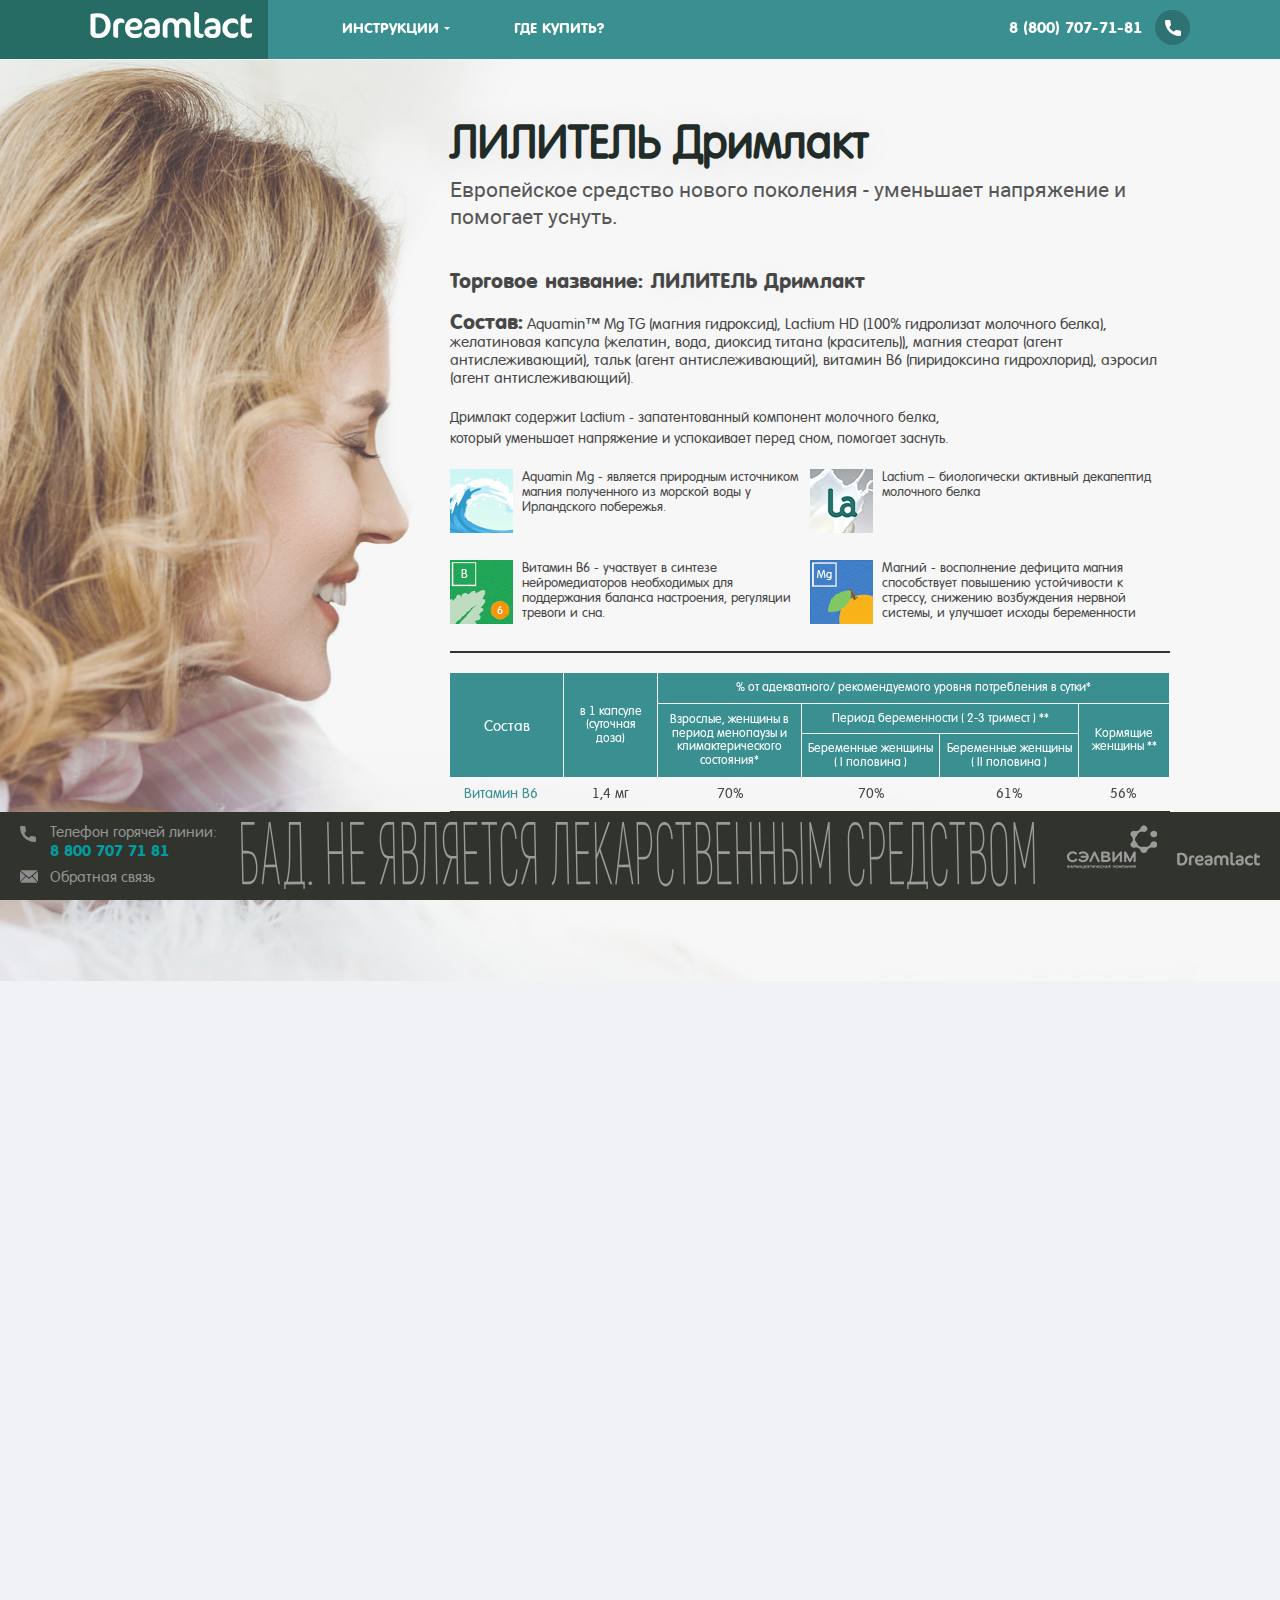
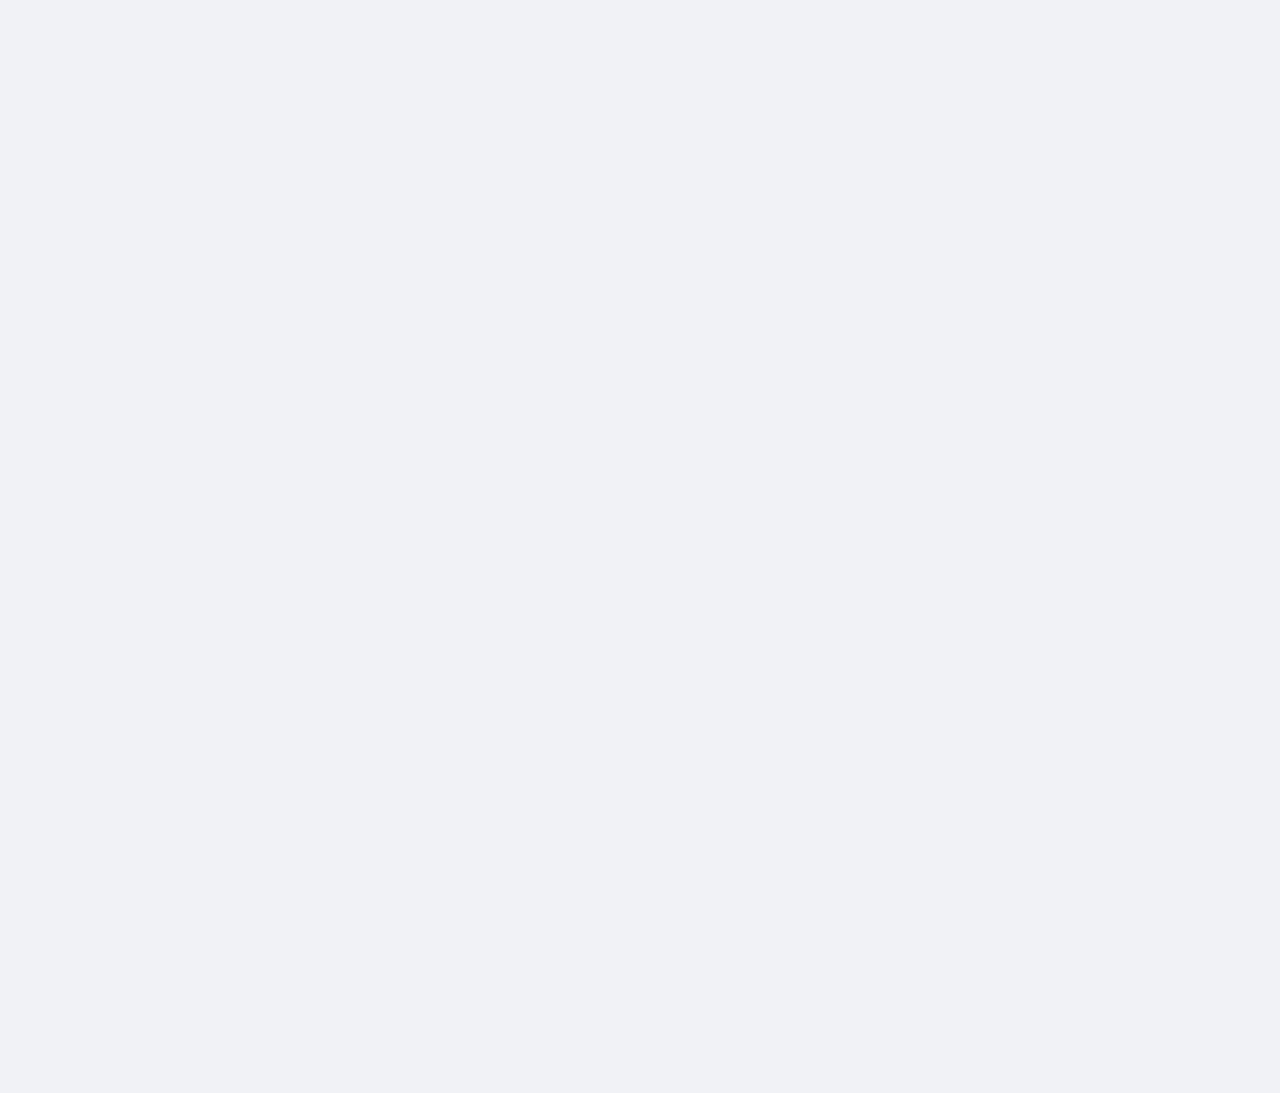
<file: docs/instruction-adult.html>
<!DOCTYPE html>
<html lang="ru">

<head>
    <meta charset="utf-8">
    <meta name="viewport" content="width=device-width, initial-scale=1.0">
    <meta http-equiv="X-UA-Compatible" content="IE=edge,chrome=1">
    <title>Дримлакт</title>
    
    <link rel="stylesheet" href="styles/vendor/slick/slick.css">
    <link rel="stylesheet" href="styles/vendor/aos/aos.css">
    <link rel="stylesheet" href="fonts/fonts.css">

    <link rel="stylesheet" href="styles/index.css">
</head>
<body>
    <div class="site">
        <header class="header">
            <div class="header-body">
                <div class="container">
                    <div class="header-body-content">
                        <div class="header-logo">
                            <a href="index.html">
                                <img src="assets/img/logo.png" alt="Дримлакт">
                            </a>
                        </div>
                        <div class="header-logo-mobile">
                            <a href="index.html">
                                <img src="assets/img/logo-mobile.png" alt="Дримлакт">
                            </a>
                        </div>
                        <nav class="header-menu">
                            <ul class="header-menu-list">
                                <li class="header-menu-list__item">
                                    <a href="#">Инструкции
                                        <svg 
                                        xmlns="http://www.w3.org/2000/svg"
                                        xmlns:xlink="http://www.w3.org/1999/xlink"
                                        width="6px" height="6px">
                                        <path fill-rule="evenodd"  fill="rgb(255, 255, 255)"
                                        d="M-0.000,-0.000 L5.999,-0.000 L3.000,3.000 L-0.000,-0.000 Z"/>
                                        </svg>
                                    </a>
                                    <div class="header-menu-list__popup">
                                        <ul class="header-menu-list__popup--list">
                                            <li class="header-menu-list__popup--list__item">
                                                <a href="instruction-adult.html">Лилитель Дримлакт</a>
                                            </li>
                                            <li class="header-menu-list__popup--list__item">
                                                <a href="instruction-children.html">Дримлакт Сироп для детей</a>
                                            </li>
                                        
                                        </ul>
                                    </div>
                                </li>
                                <li class="header-menu-list__item">
                                    <a class="js-link" href="#buy">Где купить?</a>
                                </li>
                            </ul>
                        </nav>
                        <div class="header-menu-mobile js-menu-mobile">
                            <svg 
                                xmlns="http://www.w3.org/2000/svg"
                                xmlns:xlink="http://www.w3.org/1999/xlink"
                                width="22px" height="17px">
                                <path fill-rule="evenodd"  fill="rgb(248, 248, 245)"
                                d="M20.500,10.000 L1.500,10.000 C0.672,10.000 -0.000,9.328 -0.000,8.500 C-0.000,7.672 0.672,7.000 1.500,7.000 L20.500,7.000 C21.328,7.000 22.000,7.672 22.000,8.500 C22.000,9.328 21.328,10.000 20.500,10.000 ZM20.500,3.000 L1.500,3.000 C0.672,3.000 -0.000,2.328 -0.000,1.500 C-0.000,0.672 0.672,-0.000 1.500,-0.000 L20.500,-0.000 C21.328,-0.000 22.000,0.672 22.000,1.500 C22.000,2.328 21.328,3.000 20.500,3.000 ZM1.500,14.000 L20.500,14.000 C21.328,14.000 22.000,14.672 22.000,15.500 C22.000,16.328 21.328,17.000 20.500,17.000 L1.500,17.000 C0.672,17.000 -0.000,16.328 -0.000,15.500 C-0.000,14.672 0.672,14.000 1.500,14.000 Z"/>
                            </svg>
                        </div>
                        <div class="header-phone">
                            <a href="tel:88007077181">
                                <span class="header-phone__number">8 (800) 707-71-81</span>
                                <div class="header-phone__img">
                                    <svg xmlns="http://www.w3.org/2000/svg" xmlns:xlink="http://www.w3.org/1999/xlink" viewBox="0 0 384 384">
                                        <g>
                                            <path d="M353.19,252.05a218.26,218.26,0,0,1-68.47-10.9c-10.72-3.66-23.9-.31-30.44,6.41l-43.18,32.6C161,253.43,130.19,222.59,103.82,172.9l31.64-42.06a31,31,0,0,0,7.63-31.44,218.39,218.39,0,0,1-10.94-68.59A30.85,30.85,0,0,0,101.33,0H30.81A30.84,30.84,0,0,0,0,30.81C0,225.56,158.44,384,353.19,384A30.84,30.84,0,0,0,384,353.19V282.86a30.84,30.84,0,0,0-30.81-30.81" transform="translate(0 0)"/>
                                        </g>
                                    </svg>
                                </div>
                                <div class="header-phone-popup">
                                    Бесплатная горячая линия
                                </div>
                            </a>
                        </div>
                    </div>
                </div>
            </div>
        </header>
        <div class="content">
            <main class="main adult-instruction">
                <div class="main-head">
                    <div class="main-head-content">
                        <h1 class="main__title">
                            ЛИЛИТЕЛЬ Дримлакт
                        </h1>
                        <p class="main__title--text">
                            Европейское средство нового поколения - уменьшает напряжение и помогает уснуть.
                        </p>
                        <p class="main__text"><span class="main__subtitle">Торговое название: ЛИЛИТЕЛЬ Дримлакт</span></p>
                        <p class="main__text"><span class="main__subtitle">Состав:</span> Aquamin™ Mg TG (магния гидроксид), Lactium HD (100% гидролизат молочного белка), желатиновая капсула (желатин, вода, диоксид титана (краситель)), магния стеарат (агент антислеживающий), тальк (агент антислеживающий), витамин В6 (пиридоксина гидрохлорид), аэросил (агент антислеживающий).</p>
                        <div class="compose-woman__text">
                            Дримлакт содержит Lactium - запатентованный компонент молочного белка, <br>
                            который уменьшает напряжение и успокаивает перед сном, помогает заснуть. 
                        </div>
                        <div class="compose-icons">
                                    <div class="compose-icons-item">
                                        <div class="compose-icons-item__img">
                                            <img src="assets/img/icon-table-1.png" alt="">
                                        </div>
                                        <div class="compose-icons-item__text">
                                            Aquamin Mg - является природным 
                                            источником магния полученного 
                                            из морской воды у Ирландского 
                                            побережья.
                                        </div>

                                    </div>
                                    <div class="compose-icons-item">
                                        <div class="compose-icons-item__img">
                                            <img src="assets/img/icon-table-2.png" alt="">
                                        </div>
                                        <div class="compose-icons-item__text">
                                            Lactium – биологически 
                                            активный декапептид 
                                            молочного белка
                                        </div>

                                    </div>
                                    <div class="compose-icons-item">
                                        <div class="compose-icons-item__img">
                                            <img src="assets/img/icon-table-3.png" alt="">
                                        </div>
                                        <div class="compose-icons-item__text">
                                            Витамин В6 - участвует в синтезе 
                                            нейромедиаторов необходимых для 
                                            поддержания баланса настроения, 
                                            регуляции тревоги и сна. 
                                        </div>
                                    </div>
                                    <div class="compose-icons-item">
                                        <div class="compose-icons-item__img">
                                            <img src="assets/img/icon-table-4.png" alt="">
                                        </div>
                                        <div class="compose-icons-item__text">
                                            Магний - восполнение дефицита магния 
                                            способствует повышению устойчивости к стрессу, 
                                            снижению возбуждения нервной системы, 
                                            и улучшает исходы беременности
                                        </div>

                                    </div>
                                </div>
                                <div class="compose-table aos-init aos-animate" data-aos="fade-up">
                                    <div class="compose-table-head">
                                        <div class="compose-table-head__name">Состав</div>
                                        <div class="compose-table-head__provide">в 1 капсуле (суточная доза)</div>
                                        <div class="compose-table-head-portion">
                                            <div class="compose-table-head-portion__recommend">% от адекватного/ рекомендуемого уровня потребления в сутки*</div>
                                            <div class="compose-table-head-portion-bottom">
                                                <div class="compose-table-head__percent">Взрослые, женщины 
                                                    в период менопаузы 
                                                    и климактерического
                                                    состояния*</div>
                                                <div class="compose-table-head-pregnance">
                                                    <div class="compose-table-head-pregnance__all">
                                                        Период беременности ( 2-3 тримест ) **
                                                    </div>
                                                    <div class="compose-table-head-pregnance-row">
                                                        <div class="compose-table-head-pregnance__first">
                                                            Беременные женщины  ( I половина )
                                                        </div>
                                                        <div class="compose-table-head-pregnance__second">
                                                            Беременные женщины  ( II половина )
                                                        </div>
                                                        
                                                    </div>

                                                </div>
                                                <div class="compose-table-head__feed">Кормящие женщины **</div>
                                            </div>
                                        </div>
                                    </div>
                                    <div class="compose-table-row">
                                        <div class="compose-table__name"><span class="mod-cyan">Витамин В6</span></div>
                                        <div class="compose-table__provide">1,4 мг</div>
                                        <div class="compose-table__percent">70%</div>
                                        <div class="compose-table-pregnance__first">70%</div>
                                        <div class="compose-table-pregnance__second">61%</div>
                                        <div class="compose-table__feed">56%</div>
                                    </div>
                                    <div class="compose-table-row">
                                        <div class="compose-table__name"><span class="mod-cyan">Магний</span></div>
                                        <div class="compose-table__provide">50 мг</div>
                                        <div class="compose-table__percent">13%</div>
                                        <div class="compose-table-pregnance__first">13%</div>
                                        <div class="compose-table-pregnance__second">11%</div>
                                        <div class="compose-table__feed">11%</div>
                                    </div>
                                </div>
                                <div class="compose__text aos-init aos-animate" data-aos="fade-up">*  Согласно ТР ТС 022/2011 "Пищевая продукция в части ее маркировки" (Приложение 2) </div>
                                <div class="compose__text aos-init aos-animate" data-aos="fade-up">**  Согласно МР 2.3.1.2432-08 "Нормы физиологических потребностей в энергии и пищевых веществах 
                                    для различных групп населения РФ"
                                </div>
                    
                    </div>
                </div>
                <div class="main-content">
                    <p class="main__text" data-aos="fade-up">
                        От 20 до 41,7% людей имеют различные расстройства сна <span class="mod-magenta">[<a class="main__link js-link" href="#ref-1">1</a>]</span>. Установлено, что чаще всего бессонницей страдает женская половина населения[2].
                        Доказано, что частой причиной нарушения сна у женщин становится повышенная эмоциональность в период перед менструацией и во время нее. 
                        Это обусловлено изменением гормонального баланса <span class="mod-magenta">[<a class="main__link js-link" href="#ref-3">3</a>]</span>.
                    </p>
                    <p class="main__text" data-aos="fade-up">
                        Беременность часто провоцирует бессонницу. Изменения физиологического состояния и гормонального фона отрицательно сказываются 
                        на продолжительности и качестве ночного отдыха <span class="mod-magenta">[<a class="main__link js-link" href="#ref-4">4</a>]</span>.
                    </p>
                    <p class="main__text" data-aos="fade-up">
                        Рождение ребенка также отражается на поведении молодой мамы в ночное время. Коррекция распорядка дня в соответствии с режимом кормления грудничка формирует нарушение биоритмов, что вызывает бессонницу даже когда малыш спит ночью <span class="mod-magenta">[<a class="main__link js-link" href="#ref-4">4</a>]</span>.
                    </p>

                    <p class="main__text" data-aos="fade-up">
                        Кроме того, в различные периоды жизни нервная система подвергается дополнительным нагрузкам, что может привести 
                        к нестабильному психоэмоциональному состоянию женщины <span class="mod-magenta">[<a class="main__link js-link" href="#ref-3">3</a>,<a class="main__link js-link" href="#ref-4">4</a>]</span>. 
                    </p>
                    <p class="main__text" data-aos="fade-up">
                        Причины бессонницы у женщин нередко связаны с возрастными климактерическими изменениями организма. Снижение гормонального фона, проявляющееся в виде приливов, учащенного сердцебиения, влияет на качество и продолжительность сна <span class="mod-magenta">[<a class="main__link js-link" href="#ref-3">3</a>,<a class="main__link js-link" href="#ref-4">4</a>]</span>. 
                    </p>

                    <p class="main__text" data-aos="fade-up">
                        Наблюдение за спокойным состоянием младенцев после кормления привело к гипотезам о том, что в материнском молоке содержится успокаивающее вещество или пищеварительная система ребенка способна выделять такое вещество из молока. 
                    </p>
                    
                    <p class="main__text" data-aos="fade-up">
                        Основываясь на этих гипотезах, исследовательская группа профессора Линдена из Университета Анри Пуанкаре в Нанси, Франция (сегодня университет Лотарингии) обнаружила гидролизат молочного белка aS1-казеина, который проявлял анксиолитические (успокаивающие) свойства <span class="mod-magenta">[<a class="main__link js-link" href="#ref-1">1</a>,<a class="main__link js-link" href="#ref-2">2</a>]</span>.
                    </p>

                    <p class="main__text" data-aos="fade-up"><span class="main__subtitle">Лилитель Дримлакт</span> содержит Lactium - запатентованный компонент молочного белка, который уменьшает напряжение 
и успокаивает нервную систему, помогает уснуть.
                    </p>
                    <p class="main__text" data-aos="fade-up">
                        <span class="main__subtitle">Lactium</span> - натуральный декапептид молочного белка αS1-казеина (f91-100), обладающий сродством к рецепторам гамма-аминомасляной кислоты (ГАМК) в головном мозге и бензодиазепиноподобным действием <span class="mod-magenta">[<a class="main__link js-link" href="#ref-5">5</a>]</span>. Одна из основных функций ГАМК — уменьшать возбудимость нервных клеток, в результате чего снижается частота возникновения тревоги. Бензодиазепиноподобное действие связано с усилением альфа-ритма головного мозга и способствует расслаблению, улучшению настроения, сглаживанию последствий стресса.
                    </p>
                    <p class="main__text" data-aos="fade-up">
                        <span class="main__subtitle">Lactium</span> уменьшает проблемы со сном и симптомами стресса <span class="mod-magenta">[<a class="main__link js-link" href="#ref-6">6</a>]</span>. Даже при высоких дозировках он безопасен и не вызывает привыкания, так как не связывается с рецепторами ГАМК, а только оказывает на них влияние <span class="mod-magenta">[<a class="main__link js-link" href="#ref-7">7</a>]</span>.
                    </p>
                    <p class="main__text" data-aos="fade-up">
                        <span class="main__subtitle">Витамин В6</span> - участвует в широком спектре физиологических процессов, необходим для нормального функционирования центральной и периферической нервной системы. Участвует в синтезе нейромедиаторов (серотонин, ГАМК и др.) в мозге, необходимых для поддержания баланса настроения, регуляции тревоги и сна <span class="mod-magenta">[<a class="main__link js-link" href="#ref-8">8</a>]</span>. Витамин В6 необходим для биосинтеза мелатонина, гормона, участвующего в регуляции сна и бодрствования <span class="mod-magenta">[<a class="main__link js-link" href="#ref-8">8</a>]</span>.
                    </p>
                    <p class="main__text" data-aos="fade-up">
                        Компоненты <span class="main__subtitle">Витамин В6</span> и <span class="main__subtitle">Lactium</span> уменьшают возбудимость и тревогу, нормализуют качество, структуру и продолжительность сна.
                    </p>
                    <p class="main__text" data-aos="fade-up">
                        <span class="main__subtitle">Магний</span> играет важнейшую роль в регуляции нервной активности, нормализации сосудистого тонуса. Стрессы, физические и психические нагрузки снижают уровень магния в организме в т.ч. при беременности, ослабляя нервную систему <span class="mod-magenta">[<a class="main__link js-link" href="#ref-9">9</a>]</span>. Дефицит магния может привести к таким явлениям, как: повышенная раздражительность, утомляемость, нарушение сна, а также неблагоприятным исходам беременности <span class="mod-magenta">[<a class="main__link js-link" href="#ref-10">10</a>]</span>. 
Восполнение дефицита магния способствует повышению устойчивости к стрессу, расслаблению мышц, снижению возбуждения нервной системы, а также улучшает исходы беременности <span class="mod-magenta">[<a class="main__link js-link" href="#ref-9">9</a>,<a class="main__link js-link" href="#ref-11">11</a>]</span>.
                    </p>

                    <p class="main__text" data-aos="fade-up"><span class="main__subtitle">Рекомендации по применению:</span> Женщинам в период беременности (2-3 триместр), лактации, менопаузы и климактерического состояния 
по 1 капсуле во время еды. </p>
                    <p class="main__text" data-aos="fade-up"><span class="main__subtitle">Противопоказания для применения:</span> Индивидуальная непереносимость компонентов. Перед применением рекомендуется проконсультироваться с врачом. Беременным и кормящим женщинам принимать по рекомендации и под наблюдением врача.</p>
                    <div class="main__line" data-aos="fade-up"></div>
                    <p class="main__text" data-aos="fade-up">
                        Обязательная информация для потребителя размещена на упаковке. 
                        <br/>
                        СоГР № АМ.01.48.01.003.E.000003.01.19 от 29.01.2019 г. Биологически активная добавка к пище. Не является лекарственным средством.
                    </p>
                    <p id="ref-1" class="main-list__item" data-aos="fade-up"><span class="mod-magenta">[1]</span> Охайон М. М. Эпидемиологический обзор нарушений сна у населения в целом.  Sleep Med Res. 2011;2:1-9.</p>
                    <p id="ref-2" class="main-list__item" data-aos="fade-up"><span class="mod-magenta">[2]</span> Чжан Б., Уинг Ю.К. Половые различия при бессоннице: метаанализ. Sleep 2006; 29: 85Y93.</p>
                    <p id="ref-3" class="main-list__item" data-aos="fade-up"><span class="mod-magenta">[3]</span> Таманна С., Гераси С.А. Основные нарушения сна у женщин: (серия о женском здоровье). South Med J. 2013; 106 (8): 470-8.</p>
                    <p id="ref-4" class="main-list__item" data-aos="fade-up"><span class="mod-magenta">[4]</span> Павлова М., Шейх Л.С. Сон у женщин. Semin Neurol 2011; 31: 397–403.</p>
                    <p id="ref-5" class="main-list__item" data-aos="fade-up"><span class="mod-magenta">[5]</span> Лекувей М, Фрочот, К., Микло Л. с сотр. Двумерный структурный анализ на базе 1H-ЯМР и циркулярного дихроизма применительно к мицеллярной среде фрагмента бычьего альфа-S1-казеина, 
    обладающего бензодиазепиноподобными свойствами. Eur J Biochem 1997; 248:872–878.</p>
                    <p id="ref-6" class="main-list__item" data-aos="fade-up"><span class="mod-magenta">[6]</span> Финг К.Х., Обзор потенциальной эффективности триптического гидролизата альфа-S1-казеина при стрессе и нарушении сна. Malaysian Journal of Psychiatry, 2016 г.
                        </p>
                    <p id="ref-7" class="main-list__item" data-aos="fade-up"><span class="mod-magenta">[7]</span> Йайех Т., Лиим У.-Х., Ким К.-М. с сотр. Гидролизат альфа-S1-казеина улучшает сон и модулирует экспрессию субъединиц ГАМК (А) рецептора. Biomol. Ther. 2018; 1-6.</p>
                    <p id="ref-8" class="main-list__item" data-aos="fade-up"><span class="mod-magenta">[8]</span> Кеннеди Д.О. Витамины группы B и мозг: механизмы, доза и эффективность — обзор Nutrients. 2016; 8(2): 68.</p>
                    <p id="ref-9" class="main-list__item" data-aos="fade-up"><span class="mod-magenta">[9]</span> Бойл Н.Б., Лоутон К., Дай Л. Влияние добавок магния на субъективную тревожность и стресс – систематический обзор. Nutrients. 2017; 9: 429-451.</p>
                    <p id="ref-10" class="main-list__item" data-aos="fade-up"><span class="mod-magenta">[10]</span> Мортон А. Гипомагниемия и беременность. Obstet Med. 2018; 11 (2): 67-72.</p>
                    <p id="ref-11" class="main-list__item" data-aos="fade-up"><span class="mod-magenta">[11]</span> Зареан Э., Тарьян А. Влияние магниевых добавок на исходы беременности: опыт с произвольным распределением объектов по контрольным группам. Adv Biomed Res 2017; 6: 109.</p>
                    <p id="ref-12" class="main-list__item" data-aos="fade-up"><span class="mod-magenta">[12]</span> Микло и др. (Miclo et al.), 2001. Характеристика казозепина и триптического пептида из коровьего альфа-s1-казеина с бензодиазепин подобной активностью. 
     Журнал Федерации американских обществ экспериментальной биологии. 15 (10): 1780-2.</p>
                </div>
            </main>
        </div>
        <footer class="footer">
            <div class="footer-top">
                <div class="container-footer">
                    <div class="footer-top-content">
                        <div class="footer-contacts">
                            <div class="footer-phone">
                                <a href="tel:88007077181">
                                    <svg xmlns="http://www.w3.org/2000/svg" xmlns:xlink="http://www.w3.org/1999/xlink" viewBox="0 0 384 384">
                                        <g>
                                            <path d="M353.19,252.05a218.26,218.26,0,0,1-68.47-10.9c-10.72-3.66-23.9-.31-30.44,6.41l-43.18,32.6C161,253.43,130.19,222.59,103.82,172.9l31.64-42.06a31,31,0,0,0,7.63-31.44,218.39,218.39,0,0,1-10.94-68.59A30.85,30.85,0,0,0,101.33,0H30.81A30.84,30.84,0,0,0,0,30.81C0,225.56,158.44,384,353.19,384A30.84,30.84,0,0,0,384,353.19V282.86a30.84,30.84,0,0,0-30.81-30.81" transform="translate(0 0)"/>
                                        </g>
                                    </svg>
                                    <span class="footer__text">
                                        Телефон горячей линии: </br>
                                        <span class="footer__number">8 800 707 71 81</span>
                                    </span>
                                </a>
                            </div>
                            <div class="footer-mail js-question">
                                <a href="#">
                                    <svg xmlns="http://www.w3.org/2000/svg" xmlns:xlink="http://www.w3.org/1999/xlink" viewBox="0 0 305.62 215.05">
                                        <g><path class="c" d="M24.82,215.05c-24.46,0-.4-24.82-.4-24.82L86.78,121.7c6.07-6.66,17.77-16.78,24.61-11.2s16,16.89,22.35,23.27l12.89,12.91c6.92,6.12,12.23,0,12.23,0l13.2-13c6.42-6.33,15.61-17.36,22.46-22.5s18.51,4.63,24.56,11.31l62,68.5c24.47,24.06.4,24.06.4,24.06ZM35.4,158.67c-6.06,6.67-14.92,18.26-20.91,25C7.73,191.27,0,197,0,183.73L.29,50c0-9-.22-26.2,5.93-23.12,2.29,1.15,5.43,3.54,9.68,7.8L66.36,76c7,5.7,16.8,12.68,20,17.34,2,2.93,3,6.34,0,9.29Zm136-47.5c-7,5.72-14.54,13.83-18.4,13.84s-11.58-7.92-18.58-13.6L24.63,22.34c-7-5.67-19-17.1-13.06-20.16C15.9,0,23.46,0,23.46,0h258c23.23,0,11.42,11.47,11.42,11.47Zm119.69,72.5c-6-6.73-14.86-18.33-20.92-25l-51-56c-3-3-2-6.36,0-9.29,3.21-4.65,13-11.63,20-17.33l37.85-31c7-5.71,16.14-15,22.29-18.13S305.27,41,305.29,50l.33,133.7c0,13.31-7.74,7.54-14.51-.06" transform="translate(0 0)"/></g>
                                    </svg>
                                    <span class="footer__text">Обратная связь</span>
                                </a>
                            </div>
                        </div>
                        <div class="footer__bad">
                            <svg xmlns="http://www.w3.org/2000/svg" xmlns:xlink="http://www.w3.org/1999/xlink" viewBox="0 0 2140.86 312.02" preserveAspectRatio="none">
                                <polygon points="273.89 0 270.07 0.04 271.6 135.91 237.52 136.3 235.99 0.43 232.17 0.47 235.44 290.44 239.26 290.39 237.67 149.14 271.75 148.75 273.34 290.01 277.16 289.96 273.89 0"/><polygon class="b" points="331.07 0 294 0.42 297.28 290.38 334.7 289.96 334.56 277.54 300.96 277.92 299.51 149.09 330.24 148.74 330.1 136.31 299.37 136.66 297.97 12.8 331.21 12.43 331.07 0"/><g class="c"><path class="b" d="M394.84,170.06c-12-3.59-20.22-33.33-20.8-84.28C373.42,30.28,382.41.34,395.91.19L412.77,0,416,290l-3.82.05L410.87,170.3l-11.6.13-20.41,120-4.54.05Zm15.89-12.2L409.09,12.47l-13,.15c-11.6.13-18.75,23.83-18.2,72.7.55,48.47,8.24,72.82,19.72,72.69Z" transform="translate(0 0)"/><path class="b" d="M477.35,211c.57,50.54-8,78.81-22.55,79l-18.65.21L432.88.2,450.46,0c13.15-.15,21.35,26.69,21.87,73.08.36,31.9-3.05,58-11.81,66C472,146.83,477,175.36,477.35,211m-40.5-198.4L438.22,134l14.46-.16c11.48-.13,16.21-26.7,15.82-60.66-.44-39.77-6.9-60.83-17.9-60.7ZM473.53,211c-.42-36.45-7.31-65-20.58-64.81l-14.59.16,1.48,131.31,14.82-.16c12.44-.14,19.36-23,18.87-66.5" transform="translate(0 0)"/><path class="b" d="M526.65,0l3.27,290-3.83.05L523,12.47l-24.86.28c-.32,130.51-.65,186.85-1.71,219.59-.69,24-3.85,61.36-12.58,61.46L483.67,281c6.33-.07,8.48-32,9-50.23C493.55,203.38,494,145,494.25.37Z" transform="translate(0 0)"/><path class="b" d="M564.82,170.06c-12-3.59-20.22-33.33-20.8-84.28C543.4,30.28,552.38.34,565.89.19L582.75,0,586,290l-3.83.05L580.85,170.3l-11.6.13-20.41,120-4.54.05Zm15.89-12.2L579.07,12.47l-13,.15c-11.59.13-18.74,23.83-18.19,72.7.55,48.47,8.24,72.82,19.72,72.69Z" transform="translate(0 0)"/><polygon class="b" points="690.19 12.43 671.06 12.64 674.19 290.18 670.36 290.22 667.23 12.69 648.46 12.9 648.32 0.47 690.05 0 690.19 12.43"/><path class="b" d="M701.76,214.81,700.31,85.57C699.67,29.24,707.71.14,720.38,0c13.28-.15,21.23,26.69,22.89,78.87l-3.82,0c-1.59-45.14-7.93-66.62-18.93-66.49-10.4.11-16.94,23.8-16.39,73.1l1.46,129.24c.56,49.3,7.64,72.83,18.16,72.71,11.24-.13,17.33-21.74,17.89-66.9l3.71-.05c-.36,52.21-8,79.23-21.46,79.38-12.67.14-21.49-28.76-22.13-85.1" transform="translate(0 0)"/><path class="b" d="M775.83,170.06c-12-3.59-20.23-33.33-20.8-84.28C754.4,30.28,763.39.34,776.9.19L793.76,0,797,290l-3.83.05L791.85,170.3l-11.6.13-20.4,120-4.55.05Zm15.88-12.2L790.07,12.47l-13,.15c-11.6.13-18.74,23.83-18.19,72.7.54,48.47,8.23,72.82,19.71,72.69Z" transform="translate(0 0)"/><path class="b" d="M881,0l3.27,290-3.83.05L877.27,12.47l-24.87.28c-.32,130.51-.64,186.85-1.7,219.59-.69,24-3.86,61.36-12.58,61.46L838,281c6.34-.07,8.49-32,9-50.23.89-27.35,1.31-85.78,1.59-230.36Z" transform="translate(0 0)"/><polygon class="b" points="941.62 277.54 941.76 289.96 904.34 290.38 901.07 0.42 938.13 0 938.27 12.43 905.04 12.8 906.43 136.66 937.16 136.31 937.3 148.74 906.58 149.09 908.03 277.91 941.62 277.54"/><polygon class="b" points="640.42 277.54 640.56 289.96 603.14 290.38 599.87 0.42 636.93 0 637.07 12.43 603.84 12.8 605.23 136.66 635.96 136.31 636.1 148.74 605.37 149.09 606.83 277.91 640.42 277.54"/><polygon class="b" points="966.84 137.03 959.47 172.33 960.8 290.39 956.97 290.43 953.7 0.47 957.53 0.42 959.23 151.62 963.09 132.52 990.17 0.06 994.95 0 969.22 125.4 1001.21 289.93 996.79 289.98 966.84 137.03"/><path class="b" d="M1047,210.29l-28.93.33-5.08,79.6-4.07,0L1028,.05l4.3,0L1058,289.71l-4.06.05Zm-1.09-12-10.18-118c-1.92-21.93-3.72-44.28-5.37-62.9-1.22,18.65-2.53,41-4,63l-7.51,118.15Z" transform="translate(0 0)"/><path class="b" d="M1086.34,174.81l-14.11.16,1.3,115.15-3.83.05L1066.43.2l17.94-.2c14.82-.17,23.43,31.64,24.16,85.9.76,56.34-7.37,88.74-22.19,88.91m-1.83-162L1070.4,13l1.69,149.54,14.11-.16c12.67-.14,18.94-27.55,18.51-76.44-.41-46.81-7.53-73.24-20.2-73.1" transform="translate(0 0)"/><path class="b" d="M1122.63,214.81l-1.46-129.24c-.63-56.33,7.41-85.43,20.08-85.57,13.27-.15,21.23,26.69,22.89,78.87l-3.83,0c-1.58-45.14-7.92-66.62-18.92-66.49-10.4.11-17,23.8-16.39,73.1l1.46,129.24c.55,49.3,7.63,72.83,18.15,72.71,11.24-.13,17.34-21.74,17.9-66.9l3.7-.05c-.36,52.21-8,79.23-21.46,79.38-12.67.14-21.49-28.76-22.12-85.1" transform="translate(0 0)"/><polygon class="b" points="1213.21 12.43 1194.08 12.64 1197.21 290.18 1193.38 290.22 1190.26 12.69 1171.48 12.9 1171.35 0.47 1213.07 0 1213.21 12.43"/><path class="b" d="M1270.47,211c.57,50.54-8,78.81-22.54,79l-18.66.21L1226,.2l17.58-.2c13.15-.15,21.34,26.69,21.87,73.08.36,31.9-3,58-11.81,66,11.44,7.74,16.43,36.27,16.83,71.89M1230,12.58,1231.34,134l14.47-.16c11.47-.13,16.2-26.7,15.81-60.66-.44-39.77-6.9-60.83-17.9-60.7ZM1266.65,211c-.42-36.45-7.32-65-20.59-64.81l-14.58.16L1233,277.69l14.83-.16c12.43-.14,19.35-23,18.86-66.5" transform="translate(0 0)"/><polygon class="b" points="1322.3 277.54 1322.44 289.96 1285.02 290.38 1281.75 0.42 1318.81 0 1318.95 12.43 1285.71 12.8 1287.11 136.66 1317.84 136.31 1317.98 148.74 1287.25 149.09 1288.7 277.91 1322.3 277.54"/><polygon class="b" points="1376.11 0 1379.38 289.96 1375.55 290.01 1373.96 148.75 1339.88 149.14 1341.48 290.39 1337.65 290.44 1334.38 0.47 1338.21 0.43 1339.74 136.3 1373.82 135.91 1372.28 0.04 1376.11 0"/><polygon class="b" points="1437.94 0 1441.22 289.96 1437.39 290.01 1435.8 148.75 1401.72 149.14 1403.32 290.39 1399.49 290.44 1396.22 0.47 1400.05 0.43 1401.58 136.3 1435.65 135.91 1434.12 0.04 1437.94 0"/><path class="b" d="M1458.06.61l3.83,0,1.41,124.68,14.1-.16c14.83-.16,23.41,29.15,24,81.76.6,53.44-7.32,83.36-22.14,83.52l-17.94.21Zm21.06,276.92c12.68-.14,19-23.82,18.46-70.63-.52-46-7.36-69.52-20-69.38l-14.1.16,1.58,140ZM1508.4,0l3.83,0,3.27,290-3.83.05Z" transform="translate(0 0)"/><path class="b" d="M1587.11,0l3.26,289.14-3.82,0-2.41-213.75c-.18-15.74-.24-31.06-.28-45.56h-.13l-4.31,41.06-15.36,143.52-3.83,0L1541.76,71.36c-1.84-14.48-3.79-28.55-5.25-41h-.12c.28,14.5.46,29.82.63,45.56l2.41,213.75-3.82,0L1532.35.62l4.07-.05,20.41,156c1.7,13.24,3.56,29.37,5.13,41.79h.12c1.18-12.44,2.79-28.61,4.19-41.89L1583,.05Z" transform="translate(0 0)"/><path class="b" d="M1637.47,214.81,1636,85.57c-.64-56.33,7.4-85.43,20.08-85.57,13.27-.15,21.23,26.69,22.89,78.87l-3.83,0c-1.58-45.14-7.92-66.62-18.92-66.49-10.4.11-17,23.8-16.39,73.1l1.46,129.24c.55,49.3,7.64,72.83,18.15,72.71,11.24-.13,17.34-21.74,17.9-66.9l3.71-.05c-.37,52.21-8,79.23-21.47,79.38-12.67.14-21.49-28.76-22.12-85.1" transform="translate(0 0)"/><path class="b" d="M1713.38,174.81l-14.11.16,1.3,115.15-3.83.05L1693.47.2l17.94-.2c14.82-.17,23.43,31.64,24.17,85.9.75,56.34-7.38,88.74-22.2,88.91m-1.83-162-14.1.16,1.68,149.54,14.11-.16c12.67-.14,18.94-27.55,18.51-76.44-.41-46.81-7.53-73.24-20.2-73.1" transform="translate(0 0)"/><polygon class="b" points="1787.73 277.54 1787.87 289.96 1750.46 290.38 1747.18 0.42 1784.24 0 1784.38 12.43 1751.15 12.8 1752.55 136.66 1783.27 136.31 1783.41 148.74 1752.68 149.09 1754.14 277.92 1787.73 277.54"/><path class="b" d="M1851.81,277.46l.39,33.93-3.83.05-.24-21.1-48.06.54.23,21.1-3.7,0-.38-33.93,5.37-.06c4.7-19.12,7.8-72.59,7.68-125.62L1809,.37,1841.51,0l3.13,277.54Zm-14.11-265-24.86.28.16,141.69c0,50.54-2.47,98.63-6.74,123.53l34.43-.39Z" transform="translate(0 0)"/><path class="b" d="M94,210.29l-28.93.33L60,290.22l-4.07,0L75,.05l4.3,0L105,289.71l-4.06.05Zm-1.09-12-10.18-118C80.83,58.4,79,36.05,77.38,17.43c-1.22,18.65-2.53,41-4,63L65.91,198.59Z" transform="translate(0 0)"/><path class="b" d="M27.64,139.09c11.44,7.74,16.43,36.27,16.83,71.89.57,50.54-8,78.81-22.54,79l-18.66.21L0,.2,36.58,0l.14,12.43L4,12.58,5.34,134c9.77-.56,13.77-.56,22.3,5.14m13,71.94c-.42-36.45-7.32-65-20.59-64.82l-14.58.17L7,277.69l14.83-.16c12.43-.14,19.35-23,18.86-66.5" transform="translate(0 0)"/><path class="b" d="M171.81,277.46l.39,33.93-3.83.05-.24-21.1-48.06.54.23,21.1-3.7,0-.38-33.93,5.37-.06c4.7-19.12,7.8-72.59,7.68-125.62L129,.37,161.51,0l3.13,277.54Zm-14.11-265-24.86.28L133,154.44c0,50.54-2.47,98.63-6.74,123.53l34.43-.39Z" transform="translate(0 0)"/><path class="b" d="M1861.51,214.81l-1.45-129.24c-.64-56.33,7.4-85.43,20.07-85.57,13.28-.15,21.23,26.69,22.89,78.87l-3.83,0c-1.58-45.14-7.92-66.62-18.92-66.49-10.4.11-17,23.8-16.39,73.1l1.46,129.24c.55,49.3,7.64,72.83,18.15,72.71,11.25-.13,17.34-21.74,17.9-66.9l3.71-.05c-.37,52.21-7.95,79.23-21.47,79.38-12.67.14-21.48-28.76-22.12-85.1" transform="translate(0 0)"/><polygon class="b" points="1952.09 12.43 1932.96 12.64 1936.09 290.18 1932.27 290.22 1929.14 12.69 1910.37 12.9 1910.23 0.47 1951.95 0 1952.09 12.43"/><path class="b" d="M2009.36,211c.57,50.54-8,78.81-22.55,79l-18.65.21L1964.89.2l17.58-.2c13.15-.15,21.34,26.69,21.87,73.08.36,31.9-3.06,58-11.81,66,11.44,7.74,16.43,36.27,16.83,71.89m-40.51-198.4L1970.22,134l14.47-.16c11.48-.13,16.2-26.7,15.82-60.66-.45-39.77-6.91-60.83-17.91-60.7ZM2005.53,211c-.41-36.45-7.31-65-20.58-64.81l-14.59.16,1.48,131.31,14.83-.16c12.44-.14,19.35-23,18.86-66.5" transform="translate(0 0)"/><path class="b" d="M2022.14,212.76l-1.41-124.68c-.64-57.17,7.74-87.92,21.61-88.08s22.94,30.4,23.58,87.57l1.41,124.68c.63,56.33-7.74,87.5-21.61,87.66s-22.94-30.82-23.58-87.15m41.36-.46-1.4-124.69c-.56-49.71-8-74.9-19.61-74.76S2024.11,38.32,2024.68,88l1.4,124.69c.56,49.29,7.9,74.48,19.5,74.35s18.48-25.48,17.92-74.77" transform="translate(0 0)"/><path class="b" d="M2137.6,0l3.26,289.14-3.83,0-2.41-213.75c-.18-15.74-.23-31.06-.28-45.56h-.12l-4.31,41.06-15.37,143.52-3.82,0L2092.24,71.36c-1.84-14.48-3.79-28.55-5.24-41h-.12c.28,14.5.45,29.82.63,45.56l2.41,213.75-3.83,0L2082.83.62l4.07-.05,20.41,156c1.7,13.24,3.56,29.37,5.14,41.79h.12c1.18-12.44,2.78-28.61,4.19-41.89L2133.53.05Z" transform="translate(0 0)"/><path class="b" d="M192.11,285.19c0,4.31-2.3,7.81-5.15,7.81s-5.14-3.5-5.14-7.81,2.3-7.82,5.14-7.82,5.15,3.5,5.15,7.82" transform="translate(0 0)"/></g>
                            </svg>
                        </div>
                        <div class="footer__logo">
                            <a href="/">
                                <img class="footer-top__logo" src="assets/img/logo-selvim.png" alt="logo">
                            </a>
                        </div>
                        <div class="footer__logo">
                            <a href="/">
                                <img class="footer-top__logo" src="assets/img/logo-footer.png" alt="logo">
                            </a>
                        </div>
                    </div>
                    <div class="footer-top__text">
                        Информация, представленная на сайте, не должна использоваться для самостоятельной диагностики и лечения </br>
                        и не может служить заменой очной консультации врача. Имеются противопоказания. </br>
                        Перед использованием ознакомьтесь с инструкцией и проконсультируйтесь со специалистом. 
                    </div>
                    <div class="footer-top__text">
                        СоГР № RU.77.99.88.003.Е.003271.08.18 от 03.08.2018. Фирма-изготовитель: Pharmacy Laboratories s.c., Wisełki 57, 04-830 Warszawa, Польша </br>
                        Импортер: ООО «Сэлвим», 123290, г. Москва, 1-й Магистальный тупик 5А, ком. 91
                    </div>
                        <div class="footer-logos-mobile">
                            <div class="footer__logo-mobile">
                                <a href="/">
                                    <img class="footer-top__logo" src="assets/img/logo-selvim.png" alt="logo">
                                </a>
                            </div>
                            <div class="footer__logo-mobile">
                                <a href="/">
                                    <img class="footer-top__logo" src="assets/img/logo-footer.png" alt="logo">
                                </a>
                            </div>

                        </div>
                </div>
            </div>
            <div class="footer-bottom">
                <div class="container">
                    <div class="footer-bottom-content">
                        <div class="footer-bottom__copy">© 2020, ООО «СЭЛВИМ», Все права защищены</div>
                        <a class="footer-bottom__person" href="/">Условия использования материалов сайта</a>
                        <div class="footer-bottom__company">Разработка сайта <a href="https://leeft.ru/">Leeft.ru</a></div>
                    </div>
                </div>
            </div>
        </footer>
        <div class="cd-top">
            <svg xmlns="http://www.w3.org/2000/svg" xmlns:xlink="http://www.w3.org/1999/xlink" viewBox="0 0 238.92 443.52">
                <g class="b"><path d="M41.19,221.86,233.93,29.13A17.06,17.06,0,0,0,209.8,5L5,209.8a17.05,17.05,0,0,0,0,24.13l204.8,204.8a17.07,17.07,0,0,0,24.13-24.13Z" transform="translate(0 0)"/></g>
            </svg>

        </div>
        <div class="mfp-wrap popup-menu-mobile js-popup-menu-mobile">
            <div class="mfp-container">
                <div class="mfp-content">
                    <div class="popup ">
                        <div class="popup-body">
                            <ul class="popup-menu-mobile-list">
                                <li class="popup-menu-mobile-list__item">
                                    <a href="/" class="popup-menu-mobile-list__link">Главная</a>
                                </li>
                                <li class="popup-menu-mobile-list__item">
                                    <a href="instruction-adult.html" class="popup-menu-mobile-list__link">Инструкция </br> Лилитель Дримлакт</a>
                                </li>
                                <li class="popup-menu-mobile-list__item">
                                    <a href="instruction-children.html" class="popup-menu-mobile-list__link">Инструкция </br> Дримлакт сироп для детей </a>
                                </li>
                            </ul>
                            <a href="/" class="ui-button js-question">
                                <div class="ui-button-content">
                                    Задать вопрос
                                </div>
                            </a>
                        </div>
                        <div class="popup__close js-popup-close">
                            ×
                        </div>
                    </div>
                </div>
            </div>
        </div>
        <div class="mfp-wrap js-popup-form">
            <div class="mfp-container">
                <div class="mfp-content">
                    <div class="popup ">
                        <div class="popup-body">
                            <div class="popup__title">Задать вопрос</div>
                            <form class="popup-form" autocomplete="off">
                                <div class="popup-form-row">
                                    <label class="popup-form__input js-input-phone mod-error">
                                        <p class="popup-form-input__text">Ваш телефон:</p>
                                        <p class="popup-form-input__text--error">! Введите телефон</p>
                                        <input type="text" name="name" autocomplete="off" placeholder="Ваш телефон: +7 ( ) - -">
                                    </label>
                                    <label class="popup-form__input js-input-email">
                                        <p class="popup-form-input__text mod-black">Email:</p>
                                        <p class="popup-form-input__text--error">! Проверьте email</p>
                                        <input type="email" name="email" autocomplete="off" placeholder="Email: ...@...">
                                    </label>
                                </div>
                                <div class="popup-form-multi">
                                    <label class="popup-form__input js-input-message">
                                        <p class="popup-form-input__text">Ваше сообщение:</p>
                                        <p class="popup-form-input__text--error">! Введите только текстовые символы и числа</p>
                                        <textarea  type="email" name="name" autocomplete="off" placeholder="Введите сообщение"></textarea>
                                    </label>
                                </div>
                                <a href="/" class="ui-button js-popup-form-accept">
                                    <div class="ui-button-content">
                                        Задать вопрос
                                    </div>
                                </a>
                                <label class="popup-form__checkbox js-input-licence">
                                    <input type="checkbox" name="accept" class="checkbox">
                                    <span class="checkbox"></span>
                                    <span>Я даю согласие  на обработку и хранение 
                                        своих персональных данных в соответствии
                                        с <a href="/">политикой конфиденциальности</a></span>
                                </label>
                            </form>
                        </div>
                        <div class="popup__close js-popup-close">
                            ×
                        </div>
                    </div>
                </div>
            </div>
        </div>
        <div class="mfp-wrap popup-form-message js-popup-form-message">
            <div class="mfp-container">
                <div class="mfp-content">
                    <div class="popup ">
                        <div class="popup-body">
                            <div class="popup__text">Ваше сообщение </br> отправлено!</div>
                        </div>
                        <div class="popup__close js-popup-close">
                            ×
                        </div>
                    </div>
                </div>
            </div>
        </div>
        <div class="mfp-bg"></div>
    </div>
    <script src="https://unpkg.com/aos@2.3.1/dist/aos.js"></script>
    <script>
      AOS.init();
    </script>
    <script src="scripts/vendor/jquery-1.8.3.min.js"></script>
    <script src="scripts/vendor/slick/slick.js"></script>
    <script src="scripts/bundle.js"></script>
</body>
</html>
</file>
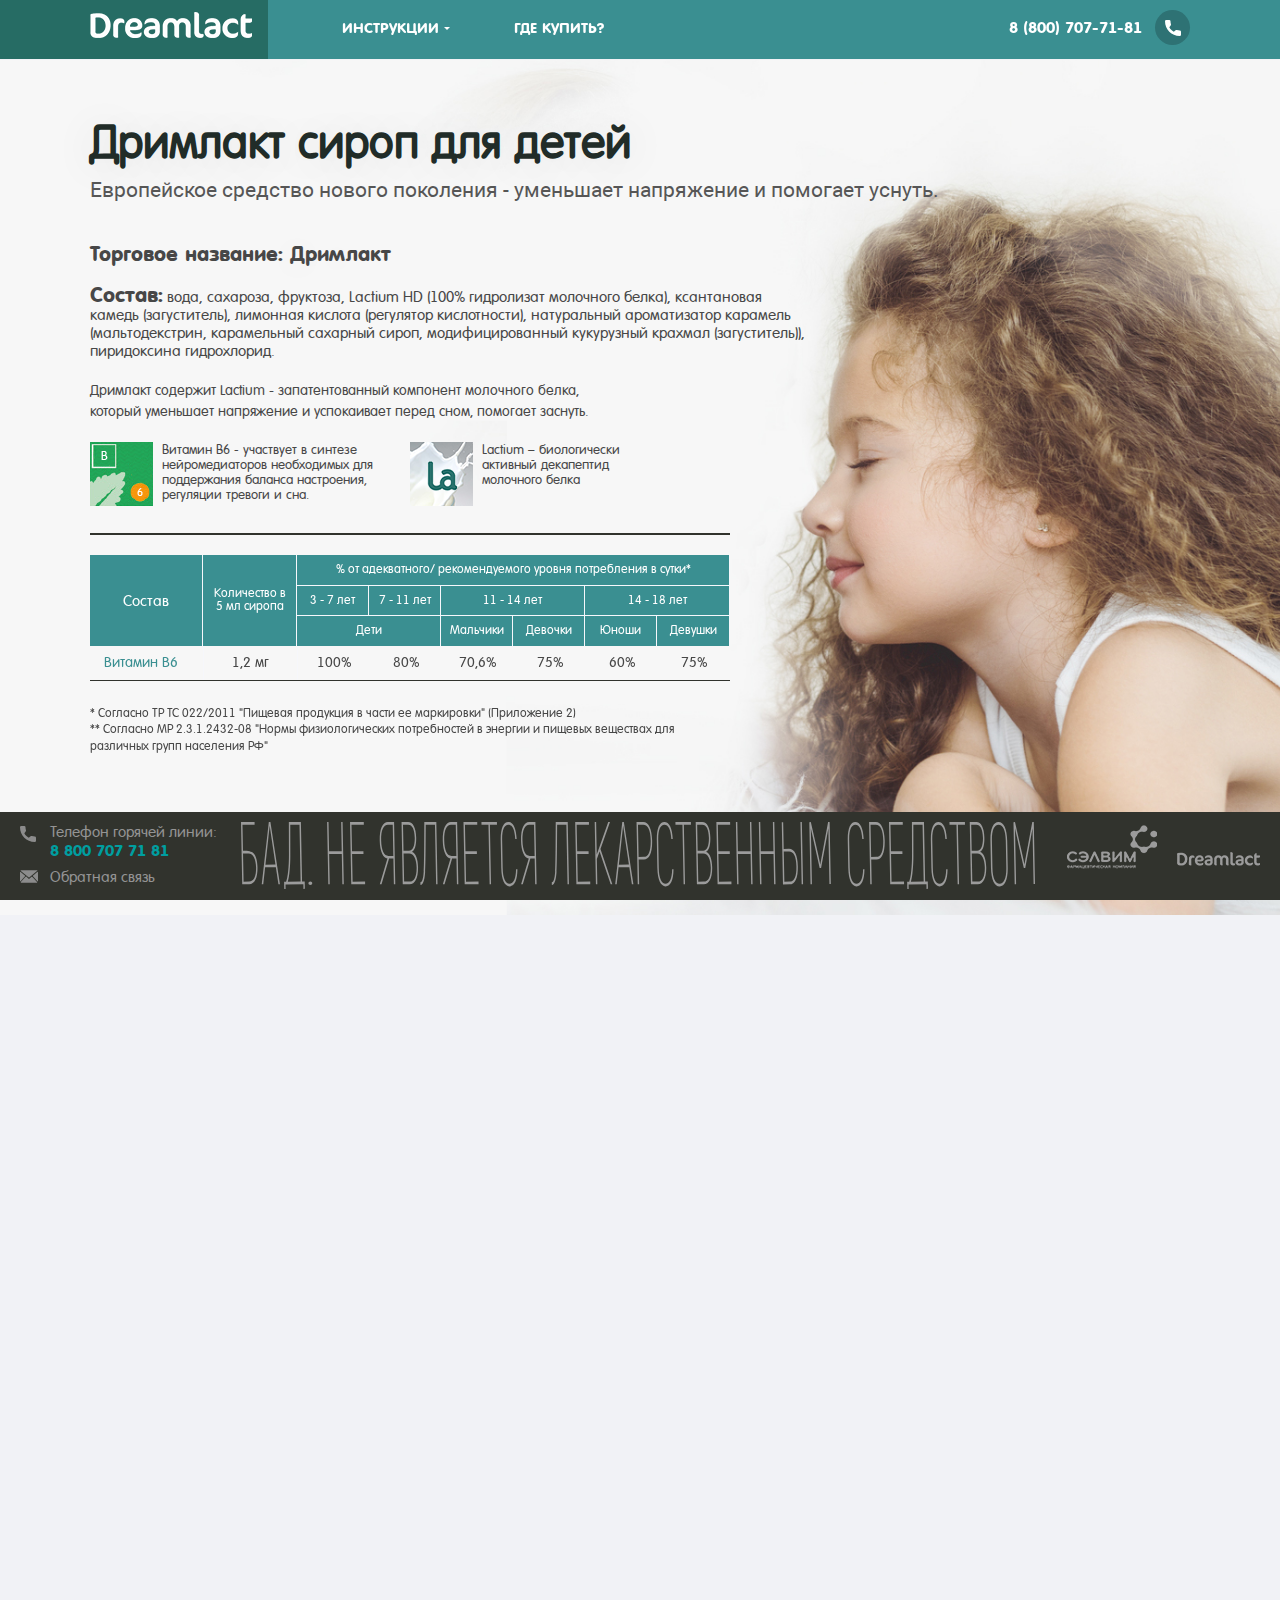
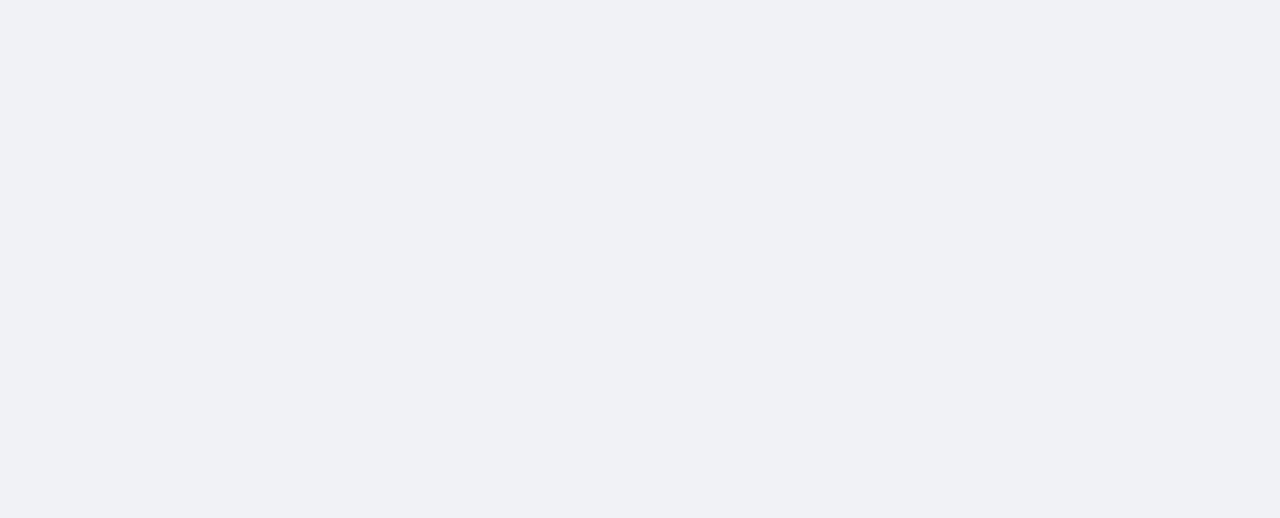
<file: docs/instruction-children.html>
<!DOCTYPE html>
<html lang="ru">

<head>
    <meta charset="utf-8">
    <meta name="viewport" content="width=device-width, initial-scale=1.0">
    <meta http-equiv="X-UA-Compatible" content="IE=edge,chrome=1">
    <title>Дримлакт</title>
    
    <link rel="stylesheet" href="styles/vendor/slick/slick.css">
    <link rel="stylesheet" href="styles/vendor/aos/aos.css">
    <link rel="stylesheet" href="fonts/fonts.css">

    <link rel="stylesheet" href="styles/index.css">
</head>
<body>
    <div class="site">
        <header class="header">
            <div class="header-body">
                <div class="container">
                    <div class="header-body-content">
                        <div class="header-logo">
                            <a href="index.html">
                                <img src="assets/img/logo.png" alt="Дримлакт">
                            </a>
                        </div>
                        <div class="header-logo-mobile">
                            <a href="index.html">
                                <img src="assets/img/logo-mobile.png" alt="Дримлакт">
                            </a>
                        </div>
                        <nav class="header-menu">
                            <ul class="header-menu-list">
                                <li class="header-menu-list__item">
                                    <a href="#">Инструкции
                                        <svg 
                                        xmlns="http://www.w3.org/2000/svg"
                                        xmlns:xlink="http://www.w3.org/1999/xlink"
                                        width="6px" height="6px">
                                        <path fill-rule="evenodd"  fill="rgb(255, 255, 255)"
                                        d="M-0.000,-0.000 L5.999,-0.000 L3.000,3.000 L-0.000,-0.000 Z"/>
                                        </svg>
                                    </a>
                                    <div class="header-menu-list__popup">
                                        <ul class="header-menu-list__popup--list">
                                            <li class="header-menu-list__popup--list__item">
                                                <a href="instruction-adult.html">Лилитель Дримлакт</a>
                                            </li>
                                            <li class="header-menu-list__popup--list__item">
                                                <a href="instruction-children.html">Дримлакт Сироп для детей</a>
                                            </li>
                                        
                                        </ul>
                                    </div>
                                </li>
                                <li class="header-menu-list__item">
                                    <a class="js-link" href="#buy">Где купить?</a>
                                </li>
                            </ul>
                        </nav>
                        <div class="header-menu-mobile js-menu-mobile">
                            <svg 
                                xmlns="http://www.w3.org/2000/svg"
                                xmlns:xlink="http://www.w3.org/1999/xlink"
                                width="22px" height="17px">
                                <path fill-rule="evenodd"  fill="rgb(248, 248, 245)"
                                d="M20.500,10.000 L1.500,10.000 C0.672,10.000 -0.000,9.328 -0.000,8.500 C-0.000,7.672 0.672,7.000 1.500,7.000 L20.500,7.000 C21.328,7.000 22.000,7.672 22.000,8.500 C22.000,9.328 21.328,10.000 20.500,10.000 ZM20.500,3.000 L1.500,3.000 C0.672,3.000 -0.000,2.328 -0.000,1.500 C-0.000,0.672 0.672,-0.000 1.500,-0.000 L20.500,-0.000 C21.328,-0.000 22.000,0.672 22.000,1.500 C22.000,2.328 21.328,3.000 20.500,3.000 ZM1.500,14.000 L20.500,14.000 C21.328,14.000 22.000,14.672 22.000,15.500 C22.000,16.328 21.328,17.000 20.500,17.000 L1.500,17.000 C0.672,17.000 -0.000,16.328 -0.000,15.500 C-0.000,14.672 0.672,14.000 1.500,14.000 Z"/>
                            </svg>
                        </div>
                        <div class="header-phone">
                            <a href="tel:88007077181">
                                <span class="header-phone__number">8 (800) 707-71-81</span>
                                <div class="header-phone__img">
                                    <svg xmlns="http://www.w3.org/2000/svg" xmlns:xlink="http://www.w3.org/1999/xlink" viewBox="0 0 384 384">
                                        <g>
                                            <path d="M353.19,252.05a218.26,218.26,0,0,1-68.47-10.9c-10.72-3.66-23.9-.31-30.44,6.41l-43.18,32.6C161,253.43,130.19,222.59,103.82,172.9l31.64-42.06a31,31,0,0,0,7.63-31.44,218.39,218.39,0,0,1-10.94-68.59A30.85,30.85,0,0,0,101.33,0H30.81A30.84,30.84,0,0,0,0,30.81C0,225.56,158.44,384,353.19,384A30.84,30.84,0,0,0,384,353.19V282.86a30.84,30.84,0,0,0-30.81-30.81" transform="translate(0 0)"/>
                                        </g>
                                    </svg>
                                </div>
                                <div class="header-phone-popup">
                                    Бесплатная горячая линия
                                </div>
                            </a>
                        </div>
                    </div>
                </div>
            </div>
        </header>
        <div class="content">
            <main class="main children-instruction">
                <div class="main-head">
                    <div class="main-head-content">
                        <h1 class="main__title">
                            Дримлакт сироп для детей
                        </h1>
                        <p class="main__title--text">
                            Европейское средство нового поколения - уменьшает напряжение и помогает уснуть.
                        </p>
                        <p class="main__text"><span class="main__subtitle">Торговое название: Дримлакт</span></p>
                        <p class="main__text"><span class="main__subtitle">Состав:</span> вода, сахароза, фруктоза, Lactium HD (100% гидролизат молочного белка), ксантановая камедь (загуститель), лимонная кислота (регулятор кислотности), натуральный ароматизатор карамель (мальтодекстрин, карамельный сахарный сироп, модифицированный кукурузный крахмал (загуститель)), пиридоксина гидрохлорид. </p>
                        <div class="compose-woman__text">
                            Дримлакт содержит Lactium - запатентованный компонент молочного белка, <br>
                            который уменьшает напряжение и успокаивает перед сном, помогает заснуть. 
                        </div>
                        <div class="compose-icons">
                            <div class="compose-icons-item">
                                <div class="compose-icons-item__img">
                                    <img src="assets/img/icon-table-3.png" alt="">
                                </div>
                                <div class="compose-icons-item__text">
                                    Витамин В6 - участвует в синтезе <br>
                                    нейромедиаторов необходимых для <br>
                                    поддержания баланса настроения, <br>
                                    регуляции тревоги и сна. 
                                </div>
                            </div>
                            <div class="compose-icons-item">
                                <div class="compose-icons-item__img">
                                    <img src="assets/img/icon-table-2.png" alt="">
                                </div>
                                <div class="compose-icons-item__text">
                                    Lactium – биологически <br>
                                    активный декапептид <br>
                                    молочного белка
                                </div>

                            </div>
                        </div>
                        <div class="compose-table aos-init aos-animate" data-aos="fade-up">
                            <div class="compose-table-head">
                                <div class="compose-table-head__name">Состав</div>
                                <div class="compose-table-head__provide">Количество  в 5 мл  сиропа </div>
                                <div class="compose-table-head-child">
                                    <div class="compose-table-head-child__all">
                                        % от адекватного/ рекомендуемого уровня потребления в сутки*
                                    </div>
                                    <div class="compose-table-head-child-row">
                                        <div class="compose-table-head-child-middle-1">
                                            3 - 7 лет
                                        </div>
                                        <div class="compose-table-head-child-middle-2">
                                            7 - 11 лет
                                        </div>
                                        <div class="compose-table-head-child-middle-3">
                                            11 - 14 лет
                                        </div>
                                        <div class="compose-table-head-child-middle-4">
                                            14 - 18 лет
                                        </div>
                                        
                                    </div>
                                    <div class="compose-table-head-child-row">
                                        <div class="compose-table-head-child-bottom-1">
                                            Дети
                                        </div>
                                        <div class="compose-table-head-child-bottom-2">
                                            Мальчики
                                        </div>
                                        <div class="compose-table-head-child-bottom-3">
                                            Девочки
                                        </div>
                                        <div class="compose-table-head-child-bottom-4">
                                            Юноши
                                        </div>
                                        <div class="compose-table-head-child-bottom-5">
                                            Девушки
                                        </div>
                                    </div>
                                </div>
                            </div>
                            <div class="compose-table-row">
                                <div class="compose-table__name"><span class="mod-cyan">Витамин В6</span></div>
                                <div class="compose-table__provide">1,2 мг</div>
                                <div class="compose-table__child">100%</div>
                                <div class="compose-table__child">80%</div>
                                <div class="compose-table__child">70,6%</div>
                                <div class="compose-table__child">75%</div>
                                <div class="compose-table__child">60%</div>
                                <div class="compose-table__child">75%</div>
                            </div>
                        </div>
                        <div class="compose__text aos-init aos-animate" data-aos="fade-up">*  Согласно ТР ТС 022/2011 "Пищевая продукция в части ее маркировки" (Приложение 2) </div>
                        <div class="compose__text aos-init aos-animate" data-aos="fade-up">**  Согласно МР 2.3.1.2432-08 "Нормы физиологических потребностей в энергии и пищевых веществах 
                            для различных групп населения РФ"
                        </div>
                    
                    </div>
                </div>
                <div class="main-content">
                    <p class="main__text" data-aos="fade-up">
                        Более 25% детей страдают расстройствами сна <span class="mod-magenta">[<a class="main__link js-link" href="#ref-1">1</a>]</span>. Негативные последствия недосыпания особенно серьезны у детей раннего возраста, которым для нормального роста и развития необходимы более длительные периоды сна <span class="mod-magenta">[<a class="main__link js-link" href="#ref-2">2</a>]</span>.
                        Нарушения сна у детей могут проявляться в изменениях поведения, 
включая раздражительность, гиперактивность и кратковременность внимания, а также в развитии депрессии у детей старшего возраста <span class="mod-magenta">[<a class="main__link js-link" href="#ref-2">2</a>, <a class="main__link js-link" href="#ref-3">3</a>]</span>.
                    </p>
                    <p class="main__text" data-aos="fade-up">
                        Известно, что новорожденные дети успокаиваются после кормления грудью. Но это явление не может быть объяснено только чувством насыщения и успокаивающим свойством сосательного рефлекса. Доказано, что компоненты материнского молока обладают успокаивающим действием <span class="mod-magenta">[<a class="main__link js-link" href="#ref-4">4</a>]</span>. Дримлакт содержит Lactium - запатентованный компонент молочного белка, который уменьшает напряжение и успокаивает ребенка перед сном, 
помогая ему заснуть. 
                    </p>

                    <p class="main__text" data-aos="fade-up">
                        <span class="main__subtitle">Lactium</span> - натуральный гидролизат белка, обладающий сродством к рецепторам гамма-аминомасляной кислоты (ГАМК) в головном мозге и бензодиазепиноподобным действием <span class="mod-magenta">[<a class="main__link js-link" href="#ref-5">5</a>]</span>. Одна из основных функций ГАМК — уменьшать возбудимость нервных клеток. Бензодиазепиноподобное действие связано с усилением альфа-ритма головного мозга и способствует расслаблению, улучшению настроения. 
                    </p>
                    <p class="main__text" data-aos="fade-up">
                        <span class="main__subtitle">Lactium</span> уменьшает проблемы со сном и оказывает поддержку нервной системы ребенка при повышенных нагрузках <span class="mod-magenta">[<a class="main__link js-link" href="#ref-6">6</a>]</span>. Даже при высоких дозировках он безопасен и не вызывает привыкания, так как не связывается с рецепторами ГАМК, а только оказывает на них влияние <span class="mod-magenta">[<a class="main__link js-link" href="#ref-7">7</a>]</span>.
                    </p>
                    <p class="main__text" data-aos="fade-up">
                        <span class="main__subtitle">Витамин В6</span> - участвует в широком спектре физиологических процессов, необходим для нормального функционирования центральной и периферической нервной системы. Участвует в синтезе нейромедиаторов (серотонин, ГАМК и др.) в мозге, необходимых для поддержания баланса настроения, регуляции тревоги и сна <span class="mod-magenta">[<a class="main__link js-link" href="#ref-8">8</a>]</span>. Витамин В6 необходим для биосинтеза мелатонина, гормона, участвующего в регуляции сна и бодрствования <span class="mod-magenta">[<a class="main__link js-link" href="#ref-8">8</a>]</span>.
                    </p>
                    <p class="main__text" data-aos="fade-up">
                        Компоненты <span class="main__subtitle">Витамин В6</span> и <span class="main__subtitle">Lactium</span> уменьшают возбудимость и тревогу, нормализуют качество и структуру сна, благодаря чему ребенок хорошо засыпает и чувствует себя бодрым на следующий день.
                    </p>

                    <p class="main__text" data-aos="fade-up"><span class="main__subtitle">Способ употребления:</span> Детям с 3 лет по 5 мл в день во время приема пищи или не зависимо от приема пищи. Продолжительность приема – 1 месяц. </p>
                    <p class="main__text" data-aos="fade-up"><span class="main__subtitle">Противопоказания для применения:</span> Индивидуальная непереносимость компонентов БАД. Перед применением рекомендуется  проконсультироваться с врачом.</p>
                    <p class="main__text" data-aos="fade-up"><span class="main__subtitle">Форма выпуска:</span> сироп во флаконе по 120 мл. Мерный стаканчик в комплекте.</p>
                    <div class="main__line" data-aos="fade-up"></div>
                    <p class="main__text" data-aos="fade-up">
                        Обязательная информация для потребителя размещена на упаковке. 
                        <br/>
                        СоГР № АМ.01.48.01.003.E.000003.01.19 от 29.01.2019 г. Биологически активная добавка к пище. Не является лекарственным средством.
                    </p>
                    <p id="ref-1" class="main-list__item" data-aos="fade-up"><span class="mod-magenta">[1]</span> Оуэнс Дж. Классификация и эпидемиология детских нарушений сна. Prim Care 2008; 35: 533–46.</p>
                    <p id="ref-2" class="main-list__item" data-aos="fade-up"><span class="mod-magenta">[2]</span> Парути С., Брукс Л.Дж., Д'Амброзио С.и соавт. Консенсусное заявление Американской академии медицины сна о рекомендуемом количестве сна для здоровых детей: методология и обсуждение. 
   J Clin Sleep Med 2016;12(11):1549–1561.
</p>
                    <p id="ref-3" class="main-list__item" data-aos="fade-up"><span class="mod-magenta">[3]</span> Маски К., Оуэнс Дж.А. Бессонница, парасомния и нарколепсия у детей: клинические особенности, диагностика и лечение. Lancet Neurol 2016; 15: 1170–81.</p>
                    <p id="ref-4" class="main-list__item" data-aos="fade-up"><span class="mod-magenta">[4]</span> Бласс Э.М. Детская смесь успокаивает плачущих новорожденных. J Dev Behav Pediatr. 1997 Июнь; 18(3):162-5.</p>
                    <p id="ref-5" class="main-list__item" data-aos="fade-up"><span class="mod-magenta">[5]</span> Лекувей М, Фрочот, К., Микло Л. с сотр. Двумерный структурный анализ на базе 1H-ЯМР и циркулярного дихроизма применительно к мицеллярной среде фрагмента бычьего альфа-S1-казеина, 
    обладающего бензодиазепиноподобными свойствами. Eur J Biochem 1997; 248:872–878.</p>
                    <p id="ref-6" class="main-list__item" data-aos="fade-up"><span class="mod-magenta">[6]</span> Финг К.Х., Обзор потенциальной эффективности триптического гидролизата альфа-S1-казеина при стрессе и нарушении сна. Malaysian Journal of Psychiatry, 2016 г.
                        </p>
                    <p id="ref-7" class="main-list__item" data-aos="fade-up"><span class="mod-magenta">[7]</span> Йайех Т., Лиим У.-Х., Ким К.-М. с сотр. Гидролизат альфа-S1-казеина улучшает сон и модулирует экспрессию субъединиц ГАМК (А) рецептора. Biomol. Ther. 2018; 1-6.</p>
                    <p id="ref-8" class="main-list__item" data-aos="fade-up"><span class="mod-magenta">[8]</span> Кеннеди Д.О. Витамины группы B и мозг: механизмы, доза и эффективность — обзор Nutrients. 2016; 8(2): 68.</p>
                </div>
            </main>
        </div>
        <footer class="footer">
            <div class="footer-top">
                <div class="container-footer">
                    <div class="footer-top-content">
                        <div class="footer-contacts">
                            <div class="footer-phone">
                                <a href="tel:88007077181">
                                    <svg xmlns="http://www.w3.org/2000/svg" xmlns:xlink="http://www.w3.org/1999/xlink" viewBox="0 0 384 384">
                                        <g>
                                            <path d="M353.19,252.05a218.26,218.26,0,0,1-68.47-10.9c-10.72-3.66-23.9-.31-30.44,6.41l-43.18,32.6C161,253.43,130.19,222.59,103.82,172.9l31.64-42.06a31,31,0,0,0,7.63-31.44,218.39,218.39,0,0,1-10.94-68.59A30.85,30.85,0,0,0,101.33,0H30.81A30.84,30.84,0,0,0,0,30.81C0,225.56,158.44,384,353.19,384A30.84,30.84,0,0,0,384,353.19V282.86a30.84,30.84,0,0,0-30.81-30.81" transform="translate(0 0)"/>
                                        </g>
                                    </svg>
                                    <span class="footer__text">
                                        Телефон горячей линии: </br>
                                        <span class="footer__number">8 800 707 71 81</span>
                                    </span>
                                </a>
                            </div>
                            <div class="footer-mail js-question">
                                <a href="#">
                                    <svg xmlns="http://www.w3.org/2000/svg" xmlns:xlink="http://www.w3.org/1999/xlink" viewBox="0 0 305.62 215.05">
                                        <g><path class="c" d="M24.82,215.05c-24.46,0-.4-24.82-.4-24.82L86.78,121.7c6.07-6.66,17.77-16.78,24.61-11.2s16,16.89,22.35,23.27l12.89,12.91c6.92,6.12,12.23,0,12.23,0l13.2-13c6.42-6.33,15.61-17.36,22.46-22.5s18.51,4.63,24.56,11.31l62,68.5c24.47,24.06.4,24.06.4,24.06ZM35.4,158.67c-6.06,6.67-14.92,18.26-20.91,25C7.73,191.27,0,197,0,183.73L.29,50c0-9-.22-26.2,5.93-23.12,2.29,1.15,5.43,3.54,9.68,7.8L66.36,76c7,5.7,16.8,12.68,20,17.34,2,2.93,3,6.34,0,9.29Zm136-47.5c-7,5.72-14.54,13.83-18.4,13.84s-11.58-7.92-18.58-13.6L24.63,22.34c-7-5.67-19-17.1-13.06-20.16C15.9,0,23.46,0,23.46,0h258c23.23,0,11.42,11.47,11.42,11.47Zm119.69,72.5c-6-6.73-14.86-18.33-20.92-25l-51-56c-3-3-2-6.36,0-9.29,3.21-4.65,13-11.63,20-17.33l37.85-31c7-5.71,16.14-15,22.29-18.13S305.27,41,305.29,50l.33,133.7c0,13.31-7.74,7.54-14.51-.06" transform="translate(0 0)"/></g>
                                    </svg>
                                    <span class="footer__text">Обратная связь</span>
                                </a>
                            </div>
                        </div>
                        <div class="footer__bad">
                            <svg xmlns="http://www.w3.org/2000/svg" xmlns:xlink="http://www.w3.org/1999/xlink" viewBox="0 0 2140.86 312.02" preserveAspectRatio="none">
                                <polygon points="273.89 0 270.07 0.04 271.6 135.91 237.52 136.3 235.99 0.43 232.17 0.47 235.44 290.44 239.26 290.39 237.67 149.14 271.75 148.75 273.34 290.01 277.16 289.96 273.89 0"/><polygon class="b" points="331.07 0 294 0.42 297.28 290.38 334.7 289.96 334.56 277.54 300.96 277.92 299.51 149.09 330.24 148.74 330.1 136.31 299.37 136.66 297.97 12.8 331.21 12.43 331.07 0"/><g class="c"><path class="b" d="M394.84,170.06c-12-3.59-20.22-33.33-20.8-84.28C373.42,30.28,382.41.34,395.91.19L412.77,0,416,290l-3.82.05L410.87,170.3l-11.6.13-20.41,120-4.54.05Zm15.89-12.2L409.09,12.47l-13,.15c-11.6.13-18.75,23.83-18.2,72.7.55,48.47,8.24,72.82,19.72,72.69Z" transform="translate(0 0)"/><path class="b" d="M477.35,211c.57,50.54-8,78.81-22.55,79l-18.65.21L432.88.2,450.46,0c13.15-.15,21.35,26.69,21.87,73.08.36,31.9-3.05,58-11.81,66C472,146.83,477,175.36,477.35,211m-40.5-198.4L438.22,134l14.46-.16c11.48-.13,16.21-26.7,15.82-60.66-.44-39.77-6.9-60.83-17.9-60.7ZM473.53,211c-.42-36.45-7.31-65-20.58-64.81l-14.59.16,1.48,131.31,14.82-.16c12.44-.14,19.36-23,18.87-66.5" transform="translate(0 0)"/><path class="b" d="M526.65,0l3.27,290-3.83.05L523,12.47l-24.86.28c-.32,130.51-.65,186.85-1.71,219.59-.69,24-3.85,61.36-12.58,61.46L483.67,281c6.33-.07,8.48-32,9-50.23C493.55,203.38,494,145,494.25.37Z" transform="translate(0 0)"/><path class="b" d="M564.82,170.06c-12-3.59-20.22-33.33-20.8-84.28C543.4,30.28,552.38.34,565.89.19L582.75,0,586,290l-3.83.05L580.85,170.3l-11.6.13-20.41,120-4.54.05Zm15.89-12.2L579.07,12.47l-13,.15c-11.59.13-18.74,23.83-18.19,72.7.55,48.47,8.24,72.82,19.72,72.69Z" transform="translate(0 0)"/><polygon class="b" points="690.19 12.43 671.06 12.64 674.19 290.18 670.36 290.22 667.23 12.69 648.46 12.9 648.32 0.47 690.05 0 690.19 12.43"/><path class="b" d="M701.76,214.81,700.31,85.57C699.67,29.24,707.71.14,720.38,0c13.28-.15,21.23,26.69,22.89,78.87l-3.82,0c-1.59-45.14-7.93-66.62-18.93-66.49-10.4.11-16.94,23.8-16.39,73.1l1.46,129.24c.56,49.3,7.64,72.83,18.16,72.71,11.24-.13,17.33-21.74,17.89-66.9l3.71-.05c-.36,52.21-8,79.23-21.46,79.38-12.67.14-21.49-28.76-22.13-85.1" transform="translate(0 0)"/><path class="b" d="M775.83,170.06c-12-3.59-20.23-33.33-20.8-84.28C754.4,30.28,763.39.34,776.9.19L793.76,0,797,290l-3.83.05L791.85,170.3l-11.6.13-20.4,120-4.55.05Zm15.88-12.2L790.07,12.47l-13,.15c-11.6.13-18.74,23.83-18.19,72.7.54,48.47,8.23,72.82,19.71,72.69Z" transform="translate(0 0)"/><path class="b" d="M881,0l3.27,290-3.83.05L877.27,12.47l-24.87.28c-.32,130.51-.64,186.85-1.7,219.59-.69,24-3.86,61.36-12.58,61.46L838,281c6.34-.07,8.49-32,9-50.23.89-27.35,1.31-85.78,1.59-230.36Z" transform="translate(0 0)"/><polygon class="b" points="941.62 277.54 941.76 289.96 904.34 290.38 901.07 0.42 938.13 0 938.27 12.43 905.04 12.8 906.43 136.66 937.16 136.31 937.3 148.74 906.58 149.09 908.03 277.91 941.62 277.54"/><polygon class="b" points="640.42 277.54 640.56 289.96 603.14 290.38 599.87 0.42 636.93 0 637.07 12.43 603.84 12.8 605.23 136.66 635.96 136.31 636.1 148.74 605.37 149.09 606.83 277.91 640.42 277.54"/><polygon class="b" points="966.84 137.03 959.47 172.33 960.8 290.39 956.97 290.43 953.7 0.47 957.53 0.42 959.23 151.62 963.09 132.52 990.17 0.06 994.95 0 969.22 125.4 1001.21 289.93 996.79 289.98 966.84 137.03"/><path class="b" d="M1047,210.29l-28.93.33-5.08,79.6-4.07,0L1028,.05l4.3,0L1058,289.71l-4.06.05Zm-1.09-12-10.18-118c-1.92-21.93-3.72-44.28-5.37-62.9-1.22,18.65-2.53,41-4,63l-7.51,118.15Z" transform="translate(0 0)"/><path class="b" d="M1086.34,174.81l-14.11.16,1.3,115.15-3.83.05L1066.43.2l17.94-.2c14.82-.17,23.43,31.64,24.16,85.9.76,56.34-7.37,88.74-22.19,88.91m-1.83-162L1070.4,13l1.69,149.54,14.11-.16c12.67-.14,18.94-27.55,18.51-76.44-.41-46.81-7.53-73.24-20.2-73.1" transform="translate(0 0)"/><path class="b" d="M1122.63,214.81l-1.46-129.24c-.63-56.33,7.41-85.43,20.08-85.57,13.27-.15,21.23,26.69,22.89,78.87l-3.83,0c-1.58-45.14-7.92-66.62-18.92-66.49-10.4.11-17,23.8-16.39,73.1l1.46,129.24c.55,49.3,7.63,72.83,18.15,72.71,11.24-.13,17.34-21.74,17.9-66.9l3.7-.05c-.36,52.21-8,79.23-21.46,79.38-12.67.14-21.49-28.76-22.12-85.1" transform="translate(0 0)"/><polygon class="b" points="1213.21 12.43 1194.08 12.64 1197.21 290.18 1193.38 290.22 1190.26 12.69 1171.48 12.9 1171.35 0.47 1213.07 0 1213.21 12.43"/><path class="b" d="M1270.47,211c.57,50.54-8,78.81-22.54,79l-18.66.21L1226,.2l17.58-.2c13.15-.15,21.34,26.69,21.87,73.08.36,31.9-3,58-11.81,66,11.44,7.74,16.43,36.27,16.83,71.89M1230,12.58,1231.34,134l14.47-.16c11.47-.13,16.2-26.7,15.81-60.66-.44-39.77-6.9-60.83-17.9-60.7ZM1266.65,211c-.42-36.45-7.32-65-20.59-64.81l-14.58.16L1233,277.69l14.83-.16c12.43-.14,19.35-23,18.86-66.5" transform="translate(0 0)"/><polygon class="b" points="1322.3 277.54 1322.44 289.96 1285.02 290.38 1281.75 0.42 1318.81 0 1318.95 12.43 1285.71 12.8 1287.11 136.66 1317.84 136.31 1317.98 148.74 1287.25 149.09 1288.7 277.91 1322.3 277.54"/><polygon class="b" points="1376.11 0 1379.38 289.96 1375.55 290.01 1373.96 148.75 1339.88 149.14 1341.48 290.39 1337.65 290.44 1334.38 0.47 1338.21 0.43 1339.74 136.3 1373.82 135.91 1372.28 0.04 1376.11 0"/><polygon class="b" points="1437.94 0 1441.22 289.96 1437.39 290.01 1435.8 148.75 1401.72 149.14 1403.32 290.39 1399.49 290.44 1396.22 0.47 1400.05 0.43 1401.58 136.3 1435.65 135.91 1434.12 0.04 1437.94 0"/><path class="b" d="M1458.06.61l3.83,0,1.41,124.68,14.1-.16c14.83-.16,23.41,29.15,24,81.76.6,53.44-7.32,83.36-22.14,83.52l-17.94.21Zm21.06,276.92c12.68-.14,19-23.82,18.46-70.63-.52-46-7.36-69.52-20-69.38l-14.1.16,1.58,140ZM1508.4,0l3.83,0,3.27,290-3.83.05Z" transform="translate(0 0)"/><path class="b" d="M1587.11,0l3.26,289.14-3.82,0-2.41-213.75c-.18-15.74-.24-31.06-.28-45.56h-.13l-4.31,41.06-15.36,143.52-3.83,0L1541.76,71.36c-1.84-14.48-3.79-28.55-5.25-41h-.12c.28,14.5.46,29.82.63,45.56l2.41,213.75-3.82,0L1532.35.62l4.07-.05,20.41,156c1.7,13.24,3.56,29.37,5.13,41.79h.12c1.18-12.44,2.79-28.61,4.19-41.89L1583,.05Z" transform="translate(0 0)"/><path class="b" d="M1637.47,214.81,1636,85.57c-.64-56.33,7.4-85.43,20.08-85.57,13.27-.15,21.23,26.69,22.89,78.87l-3.83,0c-1.58-45.14-7.92-66.62-18.92-66.49-10.4.11-17,23.8-16.39,73.1l1.46,129.24c.55,49.3,7.64,72.83,18.15,72.71,11.24-.13,17.34-21.74,17.9-66.9l3.71-.05c-.37,52.21-8,79.23-21.47,79.38-12.67.14-21.49-28.76-22.12-85.1" transform="translate(0 0)"/><path class="b" d="M1713.38,174.81l-14.11.16,1.3,115.15-3.83.05L1693.47.2l17.94-.2c14.82-.17,23.43,31.64,24.17,85.9.75,56.34-7.38,88.74-22.2,88.91m-1.83-162-14.1.16,1.68,149.54,14.11-.16c12.67-.14,18.94-27.55,18.51-76.44-.41-46.81-7.53-73.24-20.2-73.1" transform="translate(0 0)"/><polygon class="b" points="1787.73 277.54 1787.87 289.96 1750.46 290.38 1747.18 0.42 1784.24 0 1784.38 12.43 1751.15 12.8 1752.55 136.66 1783.27 136.31 1783.41 148.74 1752.68 149.09 1754.14 277.92 1787.73 277.54"/><path class="b" d="M1851.81,277.46l.39,33.93-3.83.05-.24-21.1-48.06.54.23,21.1-3.7,0-.38-33.93,5.37-.06c4.7-19.12,7.8-72.59,7.68-125.62L1809,.37,1841.51,0l3.13,277.54Zm-14.11-265-24.86.28.16,141.69c0,50.54-2.47,98.63-6.74,123.53l34.43-.39Z" transform="translate(0 0)"/><path class="b" d="M94,210.29l-28.93.33L60,290.22l-4.07,0L75,.05l4.3,0L105,289.71l-4.06.05Zm-1.09-12-10.18-118C80.83,58.4,79,36.05,77.38,17.43c-1.22,18.65-2.53,41-4,63L65.91,198.59Z" transform="translate(0 0)"/><path class="b" d="M27.64,139.09c11.44,7.74,16.43,36.27,16.83,71.89.57,50.54-8,78.81-22.54,79l-18.66.21L0,.2,36.58,0l.14,12.43L4,12.58,5.34,134c9.77-.56,13.77-.56,22.3,5.14m13,71.94c-.42-36.45-7.32-65-20.59-64.82l-14.58.17L7,277.69l14.83-.16c12.43-.14,19.35-23,18.86-66.5" transform="translate(0 0)"/><path class="b" d="M171.81,277.46l.39,33.93-3.83.05-.24-21.1-48.06.54.23,21.1-3.7,0-.38-33.93,5.37-.06c4.7-19.12,7.8-72.59,7.68-125.62L129,.37,161.51,0l3.13,277.54Zm-14.11-265-24.86.28L133,154.44c0,50.54-2.47,98.63-6.74,123.53l34.43-.39Z" transform="translate(0 0)"/><path class="b" d="M1861.51,214.81l-1.45-129.24c-.64-56.33,7.4-85.43,20.07-85.57,13.28-.15,21.23,26.69,22.89,78.87l-3.83,0c-1.58-45.14-7.92-66.62-18.92-66.49-10.4.11-17,23.8-16.39,73.1l1.46,129.24c.55,49.3,7.64,72.83,18.15,72.71,11.25-.13,17.34-21.74,17.9-66.9l3.71-.05c-.37,52.21-7.95,79.23-21.47,79.38-12.67.14-21.48-28.76-22.12-85.1" transform="translate(0 0)"/><polygon class="b" points="1952.09 12.43 1932.96 12.64 1936.09 290.18 1932.27 290.22 1929.14 12.69 1910.37 12.9 1910.23 0.47 1951.95 0 1952.09 12.43"/><path class="b" d="M2009.36,211c.57,50.54-8,78.81-22.55,79l-18.65.21L1964.89.2l17.58-.2c13.15-.15,21.34,26.69,21.87,73.08.36,31.9-3.06,58-11.81,66,11.44,7.74,16.43,36.27,16.83,71.89m-40.51-198.4L1970.22,134l14.47-.16c11.48-.13,16.2-26.7,15.82-60.66-.45-39.77-6.91-60.83-17.91-60.7ZM2005.53,211c-.41-36.45-7.31-65-20.58-64.81l-14.59.16,1.48,131.31,14.83-.16c12.44-.14,19.35-23,18.86-66.5" transform="translate(0 0)"/><path class="b" d="M2022.14,212.76l-1.41-124.68c-.64-57.17,7.74-87.92,21.61-88.08s22.94,30.4,23.58,87.57l1.41,124.68c.63,56.33-7.74,87.5-21.61,87.66s-22.94-30.82-23.58-87.15m41.36-.46-1.4-124.69c-.56-49.71-8-74.9-19.61-74.76S2024.11,38.32,2024.68,88l1.4,124.69c.56,49.29,7.9,74.48,19.5,74.35s18.48-25.48,17.92-74.77" transform="translate(0 0)"/><path class="b" d="M2137.6,0l3.26,289.14-3.83,0-2.41-213.75c-.18-15.74-.23-31.06-.28-45.56h-.12l-4.31,41.06-15.37,143.52-3.82,0L2092.24,71.36c-1.84-14.48-3.79-28.55-5.24-41h-.12c.28,14.5.45,29.82.63,45.56l2.41,213.75-3.83,0L2082.83.62l4.07-.05,20.41,156c1.7,13.24,3.56,29.37,5.14,41.79h.12c1.18-12.44,2.78-28.61,4.19-41.89L2133.53.05Z" transform="translate(0 0)"/><path class="b" d="M192.11,285.19c0,4.31-2.3,7.81-5.15,7.81s-5.14-3.5-5.14-7.81,2.3-7.82,5.14-7.82,5.15,3.5,5.15,7.82" transform="translate(0 0)"/></g>
                            </svg>
                        </div>
                        <div class="footer__logo">
                            <a href="/">
                                <img class="footer-top__logo" src="assets/img/logo-selvim.png" alt="logo">
                            </a>
                        </div>
                        <div class="footer__logo">
                            <a href="/">
                                <img class="footer-top__logo" src="assets/img/logo-footer.png" alt="logo">
                            </a>
                        </div>
                    </div>
                    <div class="footer-top__text">
                        Информация, представленная на сайте, не должна использоваться для самостоятельной диагностики и лечения </br>
                        и не может служить заменой очной консультации врача. Имеются противопоказания. </br>
                        Перед использованием ознакомьтесь с инструкцией и проконсультируйтесь со специалистом. 
                    </div>
                    <div class="footer-top__text">
                        СоГР № RU.77.99.88.003.Е.003271.08.18 от 03.08.2018. Фирма-изготовитель: Pharmacy Laboratories s.c., Wisełki 57, 04-830 Warszawa, Польша </br>
                        Импортер: ООО «Сэлвим», 123290, г. Москва, 1-й Магистальный тупик 5А, ком. 91
                    </div>
                        <div class="footer-logos-mobile">
                            <div class="footer__logo-mobile">
                                <a href="/">
                                    <img class="footer-top__logo" src="assets/img/logo-selvim.png" alt="logo">
                                </a>
                            </div>
                            <div class="footer__logo-mobile">
                                <a href="/">
                                    <img class="footer-top__logo" src="assets/img/logo-footer.png" alt="logo">
                                </a>
                            </div>

                        </div>
                </div>
            </div>
            <div class="footer-bottom">
                <div class="container">
                    <div class="footer-bottom-content">
                        <div class="footer-bottom__copy">© 2020, ООО «СЭЛВИМ», Все права защищены</div>
                        <a class="footer-bottom__person" href="/">Условия использования материалов сайта</a>
                        <div class="footer-bottom__company">Разработка сайта <a href="https://leeft.ru/">Leeft.ru</a></div>
                    </div>
                </div>
            </div>
        </footer>
        <div class="cd-top">
            <svg xmlns="http://www.w3.org/2000/svg" xmlns:xlink="http://www.w3.org/1999/xlink" viewBox="0 0 238.92 443.52">
                <g class="b"><path d="M41.19,221.86,233.93,29.13A17.06,17.06,0,0,0,209.8,5L5,209.8a17.05,17.05,0,0,0,0,24.13l204.8,204.8a17.07,17.07,0,0,0,24.13-24.13Z" transform="translate(0 0)"/></g>
            </svg>

        </div>
        <div class="mfp-wrap popup-menu-mobile js-popup-menu-mobile">
            <div class="mfp-container">
                <div class="mfp-content">
                    <div class="popup ">
                        <div class="popup-body">
                            <ul class="popup-menu-mobile-list">
                                <li class="popup-menu-mobile-list__item">
                                    <a href="/" class="popup-menu-mobile-list__link">Главная</a>
                                </li>
                                <li class="popup-menu-mobile-list__item">
                                    <a href="instruction-adult.html" class="popup-menu-mobile-list__link">Инструкция </br> Лилитель Дримлакт</a>
                                </li>
                                <li class="popup-menu-mobile-list__item">
                                    <a href="instruction-children.html" class="popup-menu-mobile-list__link">Инструкция </br> Дримлакт сироп для детей </a>
                                </li>
                            </ul>
                            <a href="/" class="ui-button js-question">
                                <div class="ui-button-content">
                                    Задать вопрос
                                </div>
                            </a>
                        </div>
                        <div class="popup__close js-popup-close">
                            ×
                        </div>
                    </div>
                </div>
            </div>
        </div>
        <div class="mfp-wrap js-popup-form">
            <div class="mfp-container">
                <div class="mfp-content">
                    <div class="popup ">
                        <div class="popup-body">
                            <div class="popup__title">Задать вопрос</div>
                            <form class="popup-form" autocomplete="off">
                                <div class="popup-form-row">
                                    <label class="popup-form__input js-input-phone mod-error">
                                        <p class="popup-form-input__text">Ваш телефон:</p>
                                        <p class="popup-form-input__text--error">! Введите телефон</p>
                                        <input type="text" name="name" autocomplete="off" placeholder="Ваш телефон: +7 ( ) - -">
                                    </label>
                                    <label class="popup-form__input js-input-email">
                                        <p class="popup-form-input__text mod-black">Email:</p>
                                        <p class="popup-form-input__text--error">! Проверьте email</p>
                                        <input type="email" name="email" autocomplete="off" placeholder="Email: ...@...">
                                    </label>
                                </div>
                                <div class="popup-form-multi">
                                    <label class="popup-form__input js-input-message">
                                        <p class="popup-form-input__text">Ваше сообщение:</p>
                                        <p class="popup-form-input__text--error">! Введите только текстовые символы и числа</p>
                                        <textarea  type="email" name="name" autocomplete="off" placeholder="Введите сообщение"></textarea>
                                    </label>
                                </div>
                                <a href="/" class="ui-button js-popup-form-accept">
                                    <div class="ui-button-content">
                                        Задать вопрос
                                    </div>
                                </a>
                                <label class="popup-form__checkbox js-input-licence">
                                    <input type="checkbox" name="accept" class="checkbox">
                                    <span class="checkbox"></span>
                                    <span>Я даю согласие  на обработку и хранение 
                                        своих персональных данных в соответствии
                                        с <a href="/">политикой конфиденциальности</a></span>
                                </label>
                            </form>
                        </div>
                        <div class="popup__close js-popup-close">
                            ×
                        </div>
                    </div>
                </div>
            </div>
        </div>
        <div class="mfp-wrap popup-form-message js-popup-form-message">
            <div class="mfp-container">
                <div class="mfp-content">
                    <div class="popup ">
                        <div class="popup-body">
                            <div class="popup__text">Ваше сообщение </br> отправлено!</div>
                        </div>
                        <div class="popup__close js-popup-close">
                            ×
                        </div>
                    </div>
                </div>
            </div>
        </div>
        <div class="mfp-bg"></div>
    </div>
    <script src="https://unpkg.com/aos@2.3.1/dist/aos.js"></script>
    <script>
      AOS.init();
    </script>
    <script src="scripts/vendor/jquery-1.8.3.min.js"></script>
    <script src="scripts/vendor/slick/slick.js"></script>
    <script src="scripts/bundle.js"></script>
</body>
</html>
</file>
<file: docs/fonts/fonts.css>
@font-face {
    font-family: 'Roboto';
    src: local('Roboto Thin'), local('Roboto-Thin'), url('Robotothin.woff2') format('woff2'), url('Robotothin.woff') format('woff'), url('Robotothin.ttf') format('truetype');
    font-weight: 100;
    font-style: normal;
}
@font-face {
    font-family: 'Roboto';
    src: local('Roboto Light'), local('Roboto-Light'), url('Robotolight.woff2') format('woff2'), url('Robotolight.woff') format('woff'), url('Robotolight.ttf') format('truetype');
    font-weight: 300;
    font-style: normal;
}
@font-face {
    font-family: 'Roboto';
    src: local('Roboto'), local('Roboto-Regular'), url('Roboto.woff2') format('woff2'), url('Roboto.woff') format('woff'), url('Roboto.ttf') format('truetype');
    font-weight: 400;
    font-style: normal;
}
@font-face {
    font-family: 'Roboto';
    src: local('Roboto Italic'), local('Roboto-Italic'), url('Robotoitalic.woff2') format('woff2'), url('Robotoitalic.woff') format('woff'), url('Robotoitalic.ttf') format('truetype');
    font-weight: 400;
    font-style: italic;
}
@font-face {
    font-family: 'Roboto';
    src: local('Roboto Bold'), local('Roboto-Bold'), url('Robotobold.woff2') format('woff2'), url('Robotobold.woff') format('woff'), url('Robotobold.ttf') format('truetype');
    font-weight: 700;
    font-style: normal;
}
@font-face {
    font-family: 'Roboto';
    src: local('Roboto Black'), local('Roboto-Black'), url('Robotoblack.woff2') format('woff2'), url('Robotoblack.woff') format('woff'), url('Robotoblack.ttf') format('truetype');
    font-weight: 900;
    font-style: normal;
}
@font-face { 
    font-family: "FuturaRound";
    src: url('FuturaRound.eot');
    src: url('FuturaRound.eot?#iefix')format('embedded-opentype'),
    url('FuturaRound.woff') format('woff'),
    url('FuturaRound.woff2') format('woff2'),
    url('FuturaRound.ttf') format('truetype');
    font-style: normal;
    font-weight: 400;
}
@font-face { 
    font-family: "FuturaRoundBold";
    src: url('FuturaRoundBold.eot');
    src: url('FuturaRoundBold.eot?#iefix')format('embedded-opentype'),
    url('FuturaRoundBold.woff') format('woff'),
    url('FuturaRoundBold.woff2') format('woff2'),
    url('FuturaRoundBold.ttf') format('truetype');
    font-style: normal;
    font-weight: 700;
}
@font-face { 
    font-family: "FuturaRoundBoldItalic";
    src: url('FuturaRoundBoldItalic.eot');
    src: url('FuturaRoundBoldItalic.eot?#iefix')format('embedded-opentype'),
    url('FuturaRoundBoldItalic.woff') format('woff'),
    url('FuturaRoundBoldItalic.woff2') format('woff2'),
    url('FuturaRoundBoldItalic.ttf') format('truetype');
    font-style: italic;
    font-weight: 700;
}
</file>
<file: docs/styles/index.css>
html, body, div, span, object, iframe,
h1, h2, h3, h4, h5, h6, p, blockquote, pre,
abbr, address, cite, code,
del, dfn, em, img, ins, kbd, q, samp,
small, strong, var,
b, i,
dl, dt, dd, ol, ul, li,
fieldset, form, label, legend,
article, aside, canvas, details, figcaption, figure,
footer, header, hgroup, menu, nav, section, summary,
time, mark, audio, video, button {
  margin: 0;
  padding: 0;
  border: 0;
  outline: 0;
  font-size: 100%;
  vertical-align: baseline;
  background: transparent;
  box-sizing: border-box; }
  html:before, html:after, body:before, body:after, div:before, div:after, span:before, span:after, object:before, object:after, iframe:before, iframe:after,
  h1:before,
  h1:after, h2:before, h2:after, h3:before, h3:after, h4:before, h4:after, h5:before, h5:after, h6:before, h6:after, p:before, p:after, blockquote:before, blockquote:after, pre:before, pre:after,
  abbr:before,
  abbr:after, address:before, address:after, cite:before, cite:after, code:before, code:after,
  del:before,
  del:after, dfn:before, dfn:after, em:before, em:after, img:before, img:after, ins:before, ins:after, kbd:before, kbd:after, q:before, q:after, samp:before, samp:after,
  small:before,
  small:after, strong:before, strong:after, var:before, var:after,
  b:before,
  b:after, i:before, i:after,
  dl:before,
  dl:after, dt:before, dt:after, dd:before, dd:after, ol:before, ol:after, ul:before, ul:after, li:before, li:after,
  fieldset:before,
  fieldset:after, form:before, form:after, label:before, label:after, legend:before, legend:after,
  article:before,
  article:after, aside:before, aside:after, canvas:before, canvas:after, details:before, details:after, figcaption:before, figcaption:after, figure:before, figure:after,
  footer:before,
  footer:after, header:before, header:after, hgroup:before, hgroup:after, menu:before, menu:after, nav:before, nav:after, section:before, section:after, summary:before, summary:after,
  time:before,
  time:after, mark:before, mark:after, audio:before, audio:after, video:before, video:after, button:before, button:after {
    box-sizing: border-box; }

sub,
sup {
  margin: 0;
  padding: 0;
  border: 0;
  outline: 0;
  font-size: 100%;
  background: transparent;
  box-sizing: border-box; }
  sub:before, sub:after,
  sup:before,
  sup:after {
    box-sizing: border-box; }

a:before, a:after {
  box-sizing: border-box; }

table, caption, tbody, tfoot, thead, tr, th, td {
  margin: 0;
  padding: 0;
  border: 0;
  outline: 0;
  font-size: 100%;
  background: transparent; }

article, aside, details, figcaption, figure,
footer, header, hgroup, menu, nav, section {
  display: block; }

ol, ul, li {
  list-style: none; }

blockquote, q {
  quotes: none; }

blockquote:before, blockquote:after {
  content: none; }

q:before, q:after {
  content: none; }

:focus {
  outline: 0; }

input[type="text"], textarea {
  -webkit-appearance: none; }
  input[type="text"]::-ms-clear, textarea::-ms-clear {
    display: none; }

input,
textarea {
  border-radius: 0;
  box-sizing: border-box; }
  input::-webkit-input-placeholder,
  textarea::-webkit-input-placeholder {
    color: #555451; }
  input::-moz-placeholder,
  textarea::-moz-placeholder {
    color: #555451; }
  input:-ms-input-placeholder,
  textarea:-ms-input-placeholder {
    color: #555451; }
  input:focus::-webkit-input-placeholder,
  textarea:focus::-webkit-input-placeholder {
    color: transparent; }
  input:focus::-moz-placeholder,
  textarea:focus::-moz-placeholder {
    color: transparent; }
  input:focus:-ms-input-placeholder,
  textarea:focus:-ms-input-placeholder {
    color: transparent; }

textarea {
  resize: none; }

ins {
  text-decoration: none; }

del {
  text-decoration: line-through; }

table {
  border-collapse: collapse;
  border-spacing: 0; }

* {
  box-sizing: border-box;
  word-wrap: break-word; }

div {
  display: block; }

html, body {
  height: 100%; }

a {
  text-decoration: none; }

.site {
  display: flex;
  flex-direction: column;
  min-height: 100%;
  font-family: "Roboto";
  overflow: hidden; }

.content {
  flex: 1 0 auto;
  display: flex;
  flex-direction: column;
  padding: 0;
  margin: 0; }

.header {
  position: fixed;
  width: 100%;
  left: 0;
  top: 0;
  z-index: 10; }
  .header-body {
    background: #266c64;
    background: linear-gradient(90deg, #266c64 0%, #266c64 50%, #3a8f91 50%, #3a8f91 100%);
    filter: progid:DXImageTransform.Microsoft.gradient(startColorstr="#266c64",endColorstr="#3a8f91",GradientType=1); }
    @media screen and (max-width: 1140px) {
      .header-body {
        background: #266c64; } }
    .header-body-content {
      display: flex;
      flex-direction: row;
      width: 100%; }
  .header-logo {
    flex: 0 0 auto;
    margin: 12px 16px 4px 0; }
    @media screen and (max-width: 1140px) {
      .header-logo {
        display: none; } }
    .header-logo img {
      display: block;
      width: 100%; }
    .header-logo-mobile {
      display: none;
      flex: 0 0 auto; }
      @media screen and (max-width: 1140px) {
        .header-logo-mobile {
          display: block;
          margin: 15px 10px 19px; } }
      .header-logo-mobile img {
        display: block;
        width: 100%; }
  .header-menu {
    flex: 1 1 auto;
    background: #3a8f91;
    width: 100%; }
    @media screen and (max-width: 1140px) {
      .header-menu {
        display: none; } }
    .header-menu-list {
      display: flex;
      flex-direction: row;
      flex-wrap: wrap;
      padding: 8px 16px 12px 42px; }
      .header-menu-list__item {
        position: relative;
        padding: 10px 32px; }
        .header-menu-list__item a {
          font-size: 14px;
          font-family: "FuturaRoundBold";
          color: white;
          text-transform: uppercase;
          line-height: 16px;
          text-shadow: 0px 3px 43px rgba(0, 0, 0, 0.11); }
        .header-menu-list__item:hover .header-menu-list__popup {
          opacity: 1;
          visibility: visible; }
      .header-menu-list__popup {
        position: absolute;
        top: 100%;
        left: 16px;
        width: 370px;
        background: #fff;
        border-radius: 2px;
        box-shadow: 0px 2px 10px 0px rgba(0, 0, 0, 0.22);
        opacity: 0;
        visibility: hidden;
        transition: all .3s ease; }
        .header-menu-list__popup--list {
          padding: 0 16px 0 10px; }
          .header-menu-list__popup--list__item {
            padding: 10px 6px; }
            .header-menu-list__popup--list__item:not(:last-child) {
              border-bottom: 1px solid #e6e6e6; }
            .header-menu-list__popup--list__item a {
              font-size: 14px;
              font-family: "FuturaRoundBold";
              color: #5b5c5c;
              text-transform: uppercase; }
    .header-menu-mobile {
      display: none; }
      @media screen and (max-width: 1140px) {
        .header-menu-mobile {
          display: flex;
          flex-direction: row;
          justify-content: center;
          align-items: center;
          width: 55px;
          margin-left: auto;
          background: #3a8f91; } }
  .header-phone {
    position: relative;
    flex: 0 0 auto;
    background: #3a8f91;
    margin: 0 0 0 auto;
    padding: 10px 0; }
    @media screen and (max-width: 1140px) {
      .header-phone {
        background: #2e7274;
        padding: 10px;
        margin-left: 0; } }
    .header-phone a {
      display: flex;
      flex-direction: row;
      align-items: center; }
      .header-phone a:hover .header-phone-popup {
        opacity: 1;
        visibility: visible;
        top: 42px; }
    @media screen and (max-width: 1140px) {
      .header-phone span {
        display: none; } }
    .header-phone__number {
      font-size: 15px;
      font-family: "FuturaRoundBold";
      color: white;
      text-transform: uppercase;
      line-height: 16px;
      text-shadow: 0px 3px 43px rgba(0, 0, 0, 0.11); }
    .header-phone__img {
      display: flex;
      flex-direction: row;
      justify-content: center;
      align-items: center;
      width: 35px;
      height: 35px;
      background: #2e7274;
      margin-left: 13px;
      border-radius: 50%; }
      @media screen and (max-width: 1140px) {
        .header-phone__img {
          margin: 0; } }
      .header-phone__img svg {
        width: 16px;
        height: 16px;
        fill: white; }
    .header-phone-popup {
      opacity: 0;
      visibility: hidden;
      position: absolute;
      font-size: 12px;
      font-family: "Roboto";
      color: #31332d;
      line-height: 1;
      text-shadow: 0px 3px 43px rgba(0, 0, 0, 0.11);
      text-align: center;
      padding: 10px;
      width: 100%;
      top: 50px;
      left: 0;
      border-radius: 5px;
      background: white;
      box-shadow: 0px 2px 10px 0px rgba(0, 0, 0, 0.22);
      transition: all .4s ease; }
      @media screen and (max-width: 1140px) {
        .header-phone-popup {
          display: none; } }

.container {
  max-width: 1200px;
  padding: 0 50px;
  width: 100%;
  display: flex;
  flex-direction: column;
  margin: 0 auto; }
  @media screen and (max-width: 1140px) {
    .container {
      padding: 0; } }
  .container-footer {
    max-width: 1920px;
    padding: 0 20px;
    width: 100%;
    display: flex;
    flex-direction: column;
    margin: 0 auto; }
    @media screen and (max-width: 1140px) {
      .container-footer {
        padding: 0; } }

.footer {
  position: fixed;
  bottom: 0;
  left: 0;
  width: 100%;
  max-height: 86px;
  overflow: hidden;
  flex: 0 0 auto;
  background: #31332d;
  z-index: 2;
  transition: all .3s ease; }
  @media screen and (max-width: 1140px) {
    .footer {
      padding: 0 16px;
      position: static;
      max-height: 1000px !important; } }
  .footer.open {
    max-height: 1000px !important; }
  .footer-top-content {
    display: flex;
    flex-direction: row;
    justify-content: space-between; }
    @media screen and (max-width: 1140px) {
      .footer-top-content {
        flex-direction: column; } }
  .footer-top__text {
    font-size: 13px;
    font-family: "FuturaRound";
    color: #949494;
    line-height: 1;
    text-align: center;
    text-shadow: 0px 3px 43px rgba(0, 0, 0, 0.11);
    margin-bottom: 7px; }
  .footer-bottom-content {
    display: flex;
    flex-direction: row;
    justify-content: space-between;
    border-top: 1px solid #4e4e4e;
    padding: 12px 0 16px;
    margin-top: 10px; }
    @media screen and (max-width: 1140px) {
      .footer-bottom-content {
        flex-direction: column;
        align-items: center; } }
  .footer-bottom__copy {
    font-size: 13px;
    font-family: "FuturaRound";
    color: #949494;
    line-height: 1;
    text-shadow: 0px 3px 43px rgba(0, 0, 0, 0.11); }
    @media screen and (max-width: 1140px) {
      .footer-bottom__copy {
        font-size: 12px;
        order: 2;
        margin-bottom: 4px; } }
  .footer-bottom__person {
    font-size: 13px;
    font-family: "FuturaRound";
    color: #949494;
    border-bottom: 1px solid #949494;
    line-height: 1;
    text-shadow: 0px 3px 43px rgba(0, 0, 0, 0.11); }
    @media screen and (max-width: 1140px) {
      .footer-bottom__person {
        font-size: 12px;
        order: 1;
        margin-bottom: 6px; } }
  .footer-bottom__company {
    font-size: 13px;
    font-family: "FuturaRound";
    color: #949494;
    line-height: 1;
    text-shadow: 0px 3px 43px rgba(0, 0, 0, 0.11); }
    @media screen and (max-width: 1140px) {
      .footer-bottom__company {
        font-size: 12px;
        order: 3; } }
    .footer-bottom__company a {
      color: #009ea0; }
  .footer-contacts {
    flex: 0 0 auto; }
    @media screen and (max-width: 1140px) {
      .footer-contacts {
        order: 2;
        display: flex;
        flex-direction: row;
        justify-content: space-around;
        margin-bottom: 8px; } }
  .footer-phone {
    margin: 12px 12px 6px 0; }
    @media screen and (max-width: 1140px) {
      .footer-phone {
        margin: 0 10px 0 0; } }
    .footer-phone a {
      display: flex;
      flex-direction: row; }
    .footer-phone svg {
      position: relative;
      top: 2px;
      fill: #8c8c8c;
      width: 16px;
      height: 16px;
      margin-right: 14px; }
      @media screen and (max-width: 1140px) {
        .footer-phone svg {
          margin-right: 9px; } }
  .footer-mail {
    margin: 0 12px 6px 0; }
    .footer-mail a {
      display: flex;
      flex-direction: row; }
    .footer-mail svg {
      position: relative;
      top: 1px;
      fill: #8c8c8c;
      width: 18px;
      height: 13px;
      margin-right: 12px; }
      @media screen and (max-width: 1140px) {
        .footer-mail svg {
          margin-right: 9px; } }
  .footer__text {
    font-size: 15px;
    font-family: "FuturaRound";
    color: #949494;
    line-height: 1;
    text-shadow: 0px 3px 43px rgba(0, 0, 0, 0.11); }
    @media screen and (max-width: 1140px) {
      .footer__text {
        font-size: 12px; } }
  .footer__number {
    font-size: 15px;
    font-family: "FuturaRoundBold";
    color: #009ea0;
    line-height: 24px;
    text-shadow: 0px 3px 43px rgba(0, 0, 0, 0.11); }
    @media screen and (max-width: 1140px) {
      .footer__number {
        font-size: 14px; } }
  .footer__bad {
    width: 1373px;
    margin: 10px 12px 7px; }
    @media screen and (max-width: 1140px) {
      .footer__bad {
        order: 1;
        width: 100%;
        margin: 15px 0; } }
    .footer__bad svg {
      width: 100%;
      height: 67px;
      fill: #9b9b9b; }
      @media screen and (max-width: 1140px) {
        .footer__bad svg {
          width: 100%;
          height: auto; } }
  .footer__logo {
    margin: 13px 0 9px 20px; }
    .footer__logo:last-child {
      margin-top: 39px; }
    @media screen and (max-width: 1140px) {
      .footer__logo {
        display: none; } }
    .footer__logo-mobile {
      display: none;
      margin: 10px 0 12px 20px; }
      .footer__logo-mobile:last-child {
        margin-top: 36px; }
      @media screen and (max-width: 1140px) {
        .footer__logo-mobile {
          display: block; } }
  .footer-logos-mobile {
    display: none; }
    @media screen and (max-width: 1140px) {
      .footer-logos-mobile {
        display: flex;
        flex-direction: row;
        justify-content: center; } }

.head {
  position: relative;
  height: 739px;
  padding-top: 60px;
  background: url(../assets/img/head.png) 50% 50% no-repeat;
  background-size: cover;
  z-index: 2; }
  @media screen and (max-width: 1140px) {
    .head {
      height: auto; } }
  .head-content {
    position: relative;
    max-width: 1200px;
    padding: 50px 50px;
    width: 100%;
    display: flex;
    flex-direction: column;
    margin: 0 auto;
    height: 100%; }
    @media screen and (max-width: 1140px) {
      .head-content {
        padding: 26px 12px; } }
  .head__title {
    font-size: 45px;
    font-family: "FuturaRound";
    color: white;
    text-transform: uppercase;
    line-height: 1.4;
    text-shadow: 0px 3px 43px rgba(0, 0, 0, 0.11); }
    @media screen and (max-width: 1140px) {
      .head__title {
        font-size: 32px;
        line-height: 1;
        margin-bottom: 18px;
        text-align: center; } }
  .head__subtitle {
    display: inline-block;
    align-self: flex-start;
    border-radius: 19px;
    background: #3a8e90;
    padding: 7px 24px 8px;
    font-size: 23px;
    font-family: "FuturaRound";
    color: white;
    line-height: 1;
    text-align: center;
    text-shadow: 0px 3px 43px rgba(0, 0, 0, 0.11);
    margin-bottom: 30px; }
    @media screen and (max-width: 1140px) {
      .head__subtitle {
        position: relative;
        z-index: 2;
        font-size: 23px;
        padding: 10px 23px 10px;
        border-radius: 22px;
        margin: 0 auto; } }
  .head-mobile {
    display: none; }
    @media screen and (max-width: 1140px) {
      .head-mobile {
        display: flex;
        flex-direction: column;
        height: 377px;
        position: relative;
        top: -15px; } }
    .head-mobile__img {
      flex: 0 0 auto;
      background: url(../assets/img/head-mobile.png) 50% 50% no-repeat;
      background-size: contain;
      height: 100%;
      height: 359px;
      margin-bottom: -32px; }
    .head-mobile__text {
      font-size: 18px;
      font-family: "FuturaRound";
      color: #fff;
      line-height: 1;
      text-shadow: 0px 3px 43px rgba(0, 0, 0, 0.11);
      text-align: center; }
  .head-woman {
    position: absolute;
    width: 50%;
    height: 100%;
    top: 0;
    left: 0;
    z-index: 6; }
    @media screen and (max-width: 1140px) {
      .head-woman {
        display: none; } }
    .head-woman__img {
      position: absolute;
      top: 156px;
      right: 20px;
      width: 237px;
      height: 441px;
      background: url(../assets/img/head-woman.png) 50% 50% no-repeat;
      background-size: cover; }
      @media screen and (max-width: 1140px) {
        .head-woman__img {
          width: 133px;
          height: 245px; } }
    .head-woman__title {
      position: absolute;
      bottom: 92px;
      left: 20px;
      width: 300px;
      text-align: right;
      font-size: 55px;
      font-family: "FuturaRound";
      color: #f8e280;
      text-transform: uppercase; }
  .head-child {
    position: absolute;
    width: 50%;
    height: 100%;
    top: 0;
    right: 0;
    z-index: 5; }
    @media screen and (max-width: 1140px) {
      .head-child {
        display: none; } }
    .head-child__img {
      position: absolute;
      width: 174px;
      height: 428px;
      top: 72px;
      left: -23px;
      background: url(../assets/img/head-child.png) 50% 50% no-repeat;
      background-size: cover; }
    .head-child__title {
      position: absolute;
      top: 0;
      left: 0;
      top: 64px;
      left: 166px;
      width: 160px;
      font-size: 55px;
      font-family: "FuturaRound";
      color: #f8e280;
      text-transform: uppercase; }
  .head-buttons {
    position: absolute;
    display: flex;
    flex-direction: row;
    justify-content: space-between;
    width: 520px;
    bottom: 90px;
    right: 70px;
    z-index: 7; }
    @media screen and (max-width: 1140px) {
      .head-buttons {
        position: relative;
        top: -12px;
        left: 0;
        right: 0;
        bottom: 0;
        width: 100%;
        max-width: 300px;
        justify-content: space-between;
        margin: 0 auto; } }

.ui-button {
  position: relative;
  display: flex;
  background: #287577;
  border-radius: 33px;
  min-width: 213px;
  box-shadow: 0px 17px 40px 0px rgba(0, 0, 0, 0.4);
  transition: all .3s ease; }
  @media screen and (max-width: 1140px) {
    .ui-button {
      min-width: 120px;
      border-radius: 18px; } }
  .ui-button:hover {
    background: #3e8c8e; }
    .ui-button:hover .ui-button-content {
      background: #46a2a5;
      background: linear-gradient(0deg, #46a2a5 0%, #44aaad 100%);
      filter: progid:DXImageTransform.Microsoft.gradient(startColorstr="#46a2a5",endColorstr="#44aaad",GradientType=1); }
  .ui-button-content {
    position: relative;
    display: flex;
    flex-direction: row;
    align-items: center;
    justify-content: center;
    padding: 18px 32px 18px 28px;
    top: -4px;
    left: 0;
    width: 100%;
    height: 100%;
    font-size: 25px;
    font-family: "FuturaRound";
    color: white;
    line-height: 1;
    text-shadow: 0px 3px 43px rgba(0, 0, 0, 0.11);
    background: #3a8e90;
    background: linear-gradient(0deg, #3a8e90 0%, #3ca9ac 100%);
    filter: progid:DXImageTransform.Microsoft.gradient(startColorstr="#3a8e90",endColorstr="#3ca9ac",GradientType=1);
    border-radius: 33px;
    transition: all .3s ease; }
    @media screen and (max-width: 1140px) {
      .ui-button-content {
        padding: 11px 15px;
        font-size: 15px;
        top: -2px; } }
  .ui-button svg {
    margin-right: 14px; }
    @media screen and (max-width: 1140px) {
      .ui-button svg {
        margin-right: 8px; } }

.compose {
  position: relative;
  background-color: #f6f7fb;
  height: 923px;
  margin-top: -170px;
  padding-top: 170px;
  z-index: 1; }
  .compose.both .compose-both {
    opacity: 1;
    visibility: visible; }
  .compose.both .compose-child {
    opacity: 0;
    visibility: hidden; }
    @media screen and (max-width: 1140px) {
      .compose.both .compose-child {
        max-height: 0; } }
  .compose.both .compose-woman {
    opacity: 0;
    visibility: hidden; }
    @media screen and (max-width: 1140px) {
      .compose.both .compose-woman {
        max-height: 0; } }
  .compose.woman .compose-both {
    opacity: 0;
    visibility: hidden; }
    @media screen and (max-width: 1140px) {
      .compose.woman .compose-both {
        max-height: 0; } }
  .compose.woman .compose-child {
    opacity: 0;
    visibility: hidden; }
    @media screen and (max-width: 1140px) {
      .compose.woman .compose-child {
        max-height: 0; } }
  .compose.woman .compose-woman {
    opacity: 1;
    visibility: visible; }
  .compose.child .compose-both {
    opacity: 0;
    visibility: hidden; }
    @media screen and (max-width: 1140px) {
      .compose.child .compose-both {
        max-height: 0; } }
  .compose.child .compose-child {
    opacity: 1;
    visibility: visible; }
  .compose.child .compose-woman {
    opacity: 0;
    visibility: hidden; }
    @media screen and (max-width: 11400px) {
      .compose.child .compose-woman {
        max-height: 0; } }
  @media screen and (max-width: 1140px) {
    .compose {
      height: auto;
      min-height: 400px;
      padding-top: 0;
      margin: -20px 0 0;
      background: none 50% 50% no-repeat;
      background: #f7f7f7; } }
  .compose-woman {
    position: absolute;
    top: 0;
    left: 0;
    width: 100%;
    height: 100%;
    background: url(../assets/img/compose-woman.jpg) 50% 50% no-repeat;
    background-size: cover;
    opacity: 0;
    visibility: hidden;
    transition: all .3s ease; }
    @media screen and (max-width: 1302px) {
      .compose-woman {
        background: url(../assets/img/compose-woman-tablet.jpg) 50% 50% no-repeat;
        background-size: cover; } }
    @media screen and (max-width: 1140px) {
      .compose-woman {
        background: url(../assets/img/compose-woman-tablet.jpg) 65% 50% no-repeat;
        background-size: cover;
        position: relative; } }
    @media screen and (max-width: 720px) {
      .compose-woman {
        position: relative;
        background: url(../assets/img/woman-back-mobile.png) 0% 0% no-repeat;
        background-size: auto; } }
    @media screen and (max-width: 1140px) {
      .compose-woman .compose-tabs {
        display: none; } }
    .compose-woman .compose-tabs__link {
      color: #7e7e7e; }
      .compose-woman .compose-tabs__link:after {
        border-color: #7e7e7e; }
      .compose-woman .compose-tabs__link.active {
        color: #fff; }
    .compose-woman-content {
      display: flex;
      flex-direction: row;
      justify-content: space-between; }
      @media screen and (max-width: 1140px) {
        .compose-woman-content {
          flex-direction: column;
          padding-top: 30px; } }
    .compose-woman-info {
      flex: 0 0 auto;
      width: 720px; }
      @media screen and (max-width: 1140px) {
        .compose-woman-info {
          margin-left: auto; } }
      @media screen and (max-width: 720px) {
        .compose-woman-info {
          width: 100%; } }
    .compose-woman__title {
      flex: 1 1 auto;
      font-size: 38px;
      font-family: "FuturaRound";
      color: #212c28;
      line-height: 1;
      text-shadow: 0px 3px 43px rgba(0, 0, 0, 0.11); }
      @media screen and (max-width: 1140px) {
        .compose-woman__title {
          display: none; } }
      .compose-woman__title-mobile {
        display: none; }
        @media screen and (max-width: 1140px) {
          .compose-woman__title-mobile {
            display: block;
            font-family: "FuturaRoundBold";
            margin-bottom: 24px;
            font-size: 20px;
            line-height: 1;
            text-align: center;
            color: #212c28; } }
      .compose-woman__title .mod-bold {
        font-family: "FuturaRoundBold"; }
    .compose-woman__subtitle {
      font-size: 16px;
      font-family: "FuturaRound";
      color: #474747;
      line-height: 42px;
      text-shadow: 0px 3px 43px rgba(0, 0, 0, 0.11);
      margin-bottom: 10px; }
      @media screen and (max-width: 1140px) {
        .compose-woman__subtitle {
          font-size: 13px;
          line-height: 16px;
          width: 50%;
          margin: 0 20px 14px auto; } }
    .compose-woman__text {
      font-size: 14px;
      font-family: "FuturaRound";
      color: #474747;
      line-height: 1.5;
      text-shadow: 0px 3px 43px rgba(0, 0, 0, 0.11);
      margin-bottom: 27px; }
      @media screen and (max-width: 1140px) {
        .compose-woman__text {
          font-size: 13px;
          line-height: 16px;
          width: 50%;
          margin: 0 20px 70px auto; } }
  .compose-child {
    position: absolute;
    top: 0;
    left: 0;
    width: 100%;
    height: 100%;
    background: url(../assets/img/compose-child.jpg) 50% 50% no-repeat;
    background-size: cover;
    opacity: 0;
    visibility: hidden;
    transition: all .3s ease; }
    @media screen and (max-width: 1302px) {
      .compose-child {
        background: url(../assets/img/compose-child-tablet.jpg) 50% 50% no-repeat;
        background-size: cover; } }
    @media screen and (max-width: 1140px) {
      .compose-child {
        background: url(../assets/img/compose-child-tablet.jpg) 25% 50% no-repeat;
        background-size: cover;
        position: relative; } }
    @media screen and (max-width: 720px) {
      .compose-child {
        position: relative;
        background: url(../assets/img/child-back-mobile.png) 100% 0% no-repeat;
        background-size: auto; } }
    @media screen and (max-width: 1140px) {
      .compose-child .compose-tabs {
        display: none; } }
    .compose-child .compose-tabs__link {
      color: #7e7e7e; }
      .compose-child .compose-tabs__link:after {
        border-color: #7e7e7e; }
      .compose-child .compose-tabs__link.active {
        color: #fff; }
    .compose-child-content {
      display: flex;
      flex-direction: row;
      justify-content: space-between; }
      @media screen and (max-width: 1140px) {
        .compose-child-content {
          flex-direction: column;
          padding-top: 30px; } }
    .compose-child-info {
      flex: 0 0 auto;
      width: 640px; }
      @media screen and (max-width: 1140px) {
        .compose-child-info {
          order: 2; } }
      @media screen and (max-width: 720px) {
        .compose-child-info {
          width: 100%;
          order: 2; } }
    .compose-child .compose-icons {
      width: 640px; }
      @media screen and (max-width: 1140px) {
        .compose-child .compose-icons {
          width: 100%; } }
    .compose-child .compose-table {
      width: 640px; }
      @media screen and (max-width: 1140px) {
        .compose-child .compose-table {
          width: 100%; } }
      .compose-child .compose-table-head {
        width: 640px; }
      .compose-child .compose-table-row {
        width: 640px; }
    .compose-child__title {
      flex: 1 1 auto;
      font-size: 38px;
      font-family: "FuturaRound";
      color: #fff;
      line-height: 1;
      text-shadow: 0px 3px 43px rgba(0, 0, 0, 0.11);
      text-align: right; }
      @media screen and (max-width: 1140px) {
        .compose-child__title {
          display: none;
          order: 1;
          font-family: "FuturaRoundBold";
          margin-bottom: 24px;
          font-size: 20px;
          text-align: center;
          color: #212c28; } }
      .compose-child__title-mobile {
        display: none; }
        @media screen and (max-width: 1140px) {
          .compose-child__title-mobile {
            display: block;
            order: 1;
            font-family: "FuturaRoundBold";
            margin-bottom: 24px;
            font-size: 20px;
            text-align: center;
            color: #212c28; } }
      .compose-child__title .mod-bold {
        font-family: "FuturaRoundBold"; }
    .compose-child__subtitle {
      font-size: 16px;
      font-family: "FuturaRound";
      color: #474747;
      line-height: 42px;
      text-shadow: 0px 3px 43px rgba(0, 0, 0, 0.11);
      margin-bottom: 10px; }
      @media screen and (max-width: 1140px) {
        .compose-child__subtitle {
          font-size: 13px;
          line-height: 16px;
          width: 50%;
          margin: 0 auto 14px 20px; } }
      @media screen and (max-width: 480px) {
        .compose-child__subtitle {
          min-height: 80px; } }
    .compose-child__text {
      font-size: 14px;
      font-family: "FuturaRound";
      color: #474747;
      line-height: 1.5;
      text-shadow: 0px 3px 43px rgba(0, 0, 0, 0.11);
      margin-bottom: 27px; }
      @media screen and (max-width: 1140px) {
        .compose-child__text {
          font-size: 13px;
          line-height: 16px;
          width: 50%;
          margin: 0 auto 37px 20px; } }
      @media screen and (max-width: 480px) {
        .compose-child__text {
          min-height: 160px; } }
  .compose-both {
    position: absolute;
    top: 0;
    left: 0;
    width: 100%;
    height: 100%;
    background: url(../assets/img/compose-both.jpg) 50% 50% no-repeat;
    background-size: cover;
    transition: all .3s ease; }
  .compose-line {
    position: absolute;
    height: 100%;
    width: 10px;
    top: 0;
    left: 50%;
    z-index: 100;
    cursor: w-resize; }
    .compose-line:before {
      position: absolute;
      display: block;
      content: "";
      top: 0;
      left: 50%;
      height: 100%;
      width: 1px;
      background: #3a8e90; }
    .compose-line:after {
      position: absolute;
      display: block;
      content: "";
      left: -10px;
      top: 50%;
      width: 32px;
      height: 31px;
      background: url(../assets/img/slide.png) 50% 50% no-repeat;
      background-size: cover; }
  .compose-content {
    position: relative;
    max-width: 1200px;
    padding: 210px 50px 50px;
    width: 100%;
    display: flex;
    flex-direction: column;
    height: 100%;
    margin: 0 auto; }
    @media screen and (max-width: 1140px) {
      .compose-content {
        padding: 20px 16px 40px; } }
  .compose-tabs {
    display: flex;
    flex-direction: row;
    justify-content: center;
    margin-bottom: 30px; }
    .compose-tabs-wrap {
      width: 50%;
      display: flex;
      flex: 1 1 auto; }
      .compose-tabs-wrap:first-child {
        justify-content: flex-end;
        margin-right: 40px; }
        @media screen and (max-width: 1140px) {
          .compose-tabs-wrap:first-child {
            margin-right: 40px; } }
    .compose-tabs__link {
      position: relative;
      display: block;
      padding: 18px 32px 18px 28px;
      font-size: 25px;
      font-family: "FuturaRound";
      color: #fff;
      line-height: 1.4;
      text-shadow: 0px 3px 43px rgba(0, 0, 0, 0.11); }
      @media screen and (max-width: 1140px) {
        .compose-tabs__link {
          padding: 18px 0 18px;
          max-width: 120px; } }
      .compose-tabs__link:after {
        display: block;
        position: absolute;
        min-width: 0px;
        width: calc(100% - 60px);
        left: 28px;
        bottom: 18px;
        height: 1px;
        border-bottom: 2px dashed #fff;
        content: ""; }
        @media screen and (max-width: 1140px) {
          .compose-tabs__link:after {
            width: 110px;
            left: 0;
            top: 52px; } }
      .compose-tabs__link.active {
        border-radius: 33px;
        padding: 18px 32px 18px 28px;
        border-bottom: 4px solid #287577;
        background: #3a8e90;
        background: linear-gradient(0deg, #3a8e90 0%, #3ca9ac 100%);
        filter: progid:DXImageTransform.Microsoft.gradient(startColorstr="#3a8e90",endColorstr="#3ca9ac",GradientType=1); }
        .compose-tabs__link.active:after {
          display: none; }
      .compose-tabs__link:not(:last-child) {
        margin-left: 90px;
        margin-right: 50px; }
        @media screen and (max-width: 1140px) {
          .compose-tabs__link:not(:last-child) {
            margin-left: 20px;
            margin-right: 30px;
            text-align: right; } }
        @media screen and (max-width: 1140px) {
          .compose-tabs__link:not(:last-child):after {
            left: auto;
            right: 0; } }
  .compose__title {
    display: flex;
    flex-direction: row;
    margin-bottom: 26px; }
    @media screen and (max-width: 1140px) {
      .compose__title {
        display: inline-block;
        margin-bottom: 20px; } }
  .compose__name {
    font-size: 45px;
    font-family: "FuturaRoundBold";
    color: #212c28;
    line-height: 1.133;
    text-shadow: 0px 3px 43px rgba(0, 0, 0, 0.11); }
    @media screen and (max-width: 1140px) {
      .compose__name {
        font-size: 30px;
        display: inline-block; } }
  .compose__desc {
    font-size: 15px;
    font-family: "FuturaRound";
    color: #474747;
    line-height: 1.133;
    text-shadow: 0px 3px 43px rgba(0, 0, 0, 0.11);
    margin: 12px 0 0 18px; }
    @media screen and (max-width: 1140px) {
      .compose__desc {
        margin: 0;
        display: inline; } }
  .compose-icons {
    display: flex;
    flex-direction: row;
    flex-wrap: wrap;
    width: 720px;
    border-bottom: 2px solid #31332d;
    padding-bottom: 0;
    margin-bottom: 20px; }
    @media screen and (max-width: 1140px) {
      .compose-icons {
        flex-direction: column;
        width: 100%;
        padding-bottom: 20px; } }
    .compose-icons-item {
      display: flex;
      flex-direction: row;
      width: 50%;
      flex: 0 0 auto;
      margin-bottom: 27px; }
      @media screen and (max-width: 1140px) {
        .compose-icons-item {
          width: 100%;
          margin-bottom: 10px; } }
      .compose-icons-item__img {
        position: relative;
        flex: 0 0 auto;
        width: 63px;
        height: 64px;
        margin-right: 9px; }
        .compose-icons-item__img img {
          display: block;
          position: absolute;
          top: 0;
          left: 0;
          right: 0;
          bottom: 0;
          width: 100%;
          height: 100%;
          -o-object-fit: cover;
             object-fit: cover; }
      .compose-icons-item__text {
        font-size: 13px;
        font-family: "FuturaRound";
        color: #474747;
        line-height: 1.154;
        text-shadow: 0px 3px 43px rgba(0, 0, 0, 0.11); }
        @media screen and (max-width: 1140px) {
          .compose-icons-item__text {
            font-size: 12px; } }
  .compose-table {
    width: 720px;
    margin: 0 0 24px auto; }
    @media screen and (max-width: 1140px) {
      .compose-table {
        width: 100%;
        overflow-x: scroll;
        margin-bottom: 22px; } }
    .compose-table-head {
      display: flex;
      flex-direction: row;
      font-size: 12px;
      font-family: "FuturaRound";
      color: white;
      line-height: 1.133;
      text-shadow: 0px 3px 43px rgba(0, 0, 0, 0.11);
      align-items: stretch;
      text-align: center; }
      @media screen and (max-width: 1140px) {
        .compose-table-head {
          width: 720px; } }
      .compose-table-head__name {
        display: flex;
        flex-direction: row;
        align-items: center;
        justify-content: center;
        background: #3a8f91;
        border-right: 1px solid #f6f7fb;
        padding: 4px 8px;
        font-size: 15px;
        width: 114px; }
      .compose-table-head__provide {
        display: flex;
        flex-direction: row;
        align-items: center;
        justify-content: center;
        background: #3a8f91;
        border-right: 1px solid #f6f7fb;
        padding: 4px 8px;
        width: 94px; }
      .compose-table-head__percent {
        display: flex;
        flex-direction: row;
        align-items: center;
        justify-content: center;
        background: #3a8f91;
        padding: 4px 8px;
        width: 144px;
        border-right: 1px solid #f6f7fb; }
      .compose-table-head__feed {
        display: flex;
        flex-direction: row;
        align-items: center;
        justify-content: center;
        background: #3a8f91;
        padding: 4px 8px;
        width: 90px; }
      .compose-table-head-portion__recommend {
        display: flex;
        flex-direction: row;
        align-items: center;
        justify-content: center;
        background: #3a8f91;
        padding: 8px;
        width: 511px;
        border-bottom: 1px solid #f6f7fb; }
      .compose-table-head-portion-bottom {
        display: flex;
        flex-direction: row; }
      .compose-table-head-pregnance {
        display: flex;
        flex-direction: column;
        border-right: 1px solid #f6f7fb; }
        .compose-table-head-pregnance__all {
          display: flex;
          flex-direction: row;
          align-items: center;
          justify-content: center;
          background: #3a8f91;
          padding: 8px;
          width: 276px;
          border-bottom: 1px solid #f6f7fb; }
        .compose-table-head-pregnance-row {
          display: flex;
          flex-direction: row; }
        .compose-table-head-pregnance__first {
          display: flex;
          flex-direction: row;
          align-items: center;
          justify-content: center;
          background: #3a8f91;
          padding: 6px;
          border-right: 1px solid #f6f7fb;
          width: 138px; }
        .compose-table-head-pregnance__second {
          display: flex;
          flex-direction: row;
          align-items: center;
          justify-content: center;
          background: #3a8f91;
          padding: 8px 6px;
          width: 138px; }
      .compose-table-head-child {
        display: flex;
        flex-direction: column;
        border-right: 1px solid #f6f7fb; }
        .compose-table-head-child__all {
          display: flex;
          flex-direction: row;
          align-items: center;
          justify-content: center;
          background: #3a8f91;
          padding: 8px;
          width: 432px; }
        .compose-table-head-child-row {
          display: flex;
          flex-direction: row;
          border-top: 1px solid #f6f7fb; }
        .compose-table-head-child-middle-1 {
          display: flex;
          flex-direction: row;
          align-items: center;
          justify-content: center;
          background: #3a8f91;
          padding: 8px 6px;
          width: 72px;
          border-right: 1px solid #f6f7fb; }
        .compose-table-head-child-middle-2 {
          display: flex;
          flex-direction: row;
          align-items: center;
          justify-content: center;
          background: #3a8f91;
          padding: 8px 6px;
          width: 72px;
          border-right: 1px solid #f6f7fb; }
        .compose-table-head-child-middle-3 {
          display: flex;
          flex-direction: row;
          align-items: center;
          justify-content: center;
          background: #3a8f91;
          padding: 8px 6px;
          width: 144px;
          border-right: 1px solid #f6f7fb; }
        .compose-table-head-child-middle-4 {
          display: flex;
          flex-direction: row;
          align-items: center;
          justify-content: center;
          background: #3a8f91;
          padding: 8px 6px;
          width: 144px; }
        .compose-table-head-child-bottom-1 {
          display: flex;
          flex-direction: row;
          align-items: center;
          justify-content: center;
          background: #3a8f91;
          padding: 8px 6px;
          width: 144px;
          border-right: 1px solid #f6f7fb; }
        .compose-table-head-child-bottom-2 {
          display: flex;
          flex-direction: row;
          align-items: center;
          justify-content: center;
          background: #3a8f91;
          padding: 8px 6px;
          width: 72px;
          border-right: 1px solid #f6f7fb; }
        .compose-table-head-child-bottom-3 {
          display: flex;
          flex-direction: row;
          align-items: center;
          justify-content: center;
          background: #3a8f91;
          padding: 8px 6px;
          width: 72px;
          border-right: 1px solid #f6f7fb; }
        .compose-table-head-child-bottom-4 {
          display: flex;
          flex-direction: row;
          align-items: center;
          justify-content: center;
          background: #3a8f91;
          padding: 8px 6px;
          width: 72px;
          border-right: 1px solid #f6f7fb; }
        .compose-table-head-child-bottom-5 {
          display: flex;
          flex-direction: row;
          align-items: center;
          justify-content: center;
          background: #3a8f91;
          padding: 8px 6px;
          width: 72px; }
    .compose-table-row {
      display: flex;
      flex-direction: row;
      font-size: 14px;
      font-family: "FuturaRound";
      color: #474747;
      line-height: 1.133;
      text-shadow: 0px 3px 43px rgba(0, 0, 0, 0.11);
      align-items: stretch;
      text-align: center;
      border-bottom: 1px solid #31332d; }
      @media screen and (max-width: 1140px) {
        .compose-table-row {
          width: 720px; } }
    .compose-table__name {
      border-right: 1px solid #f6f7fb;
      padding: 9px 14px;
      width: 114px;
      text-align: left; }
    .compose-table__provide {
      display: flex;
      flex-direction: row;
      align-items: center;
      justify-content: center;
      border-right: 1px solid #f6f7fb;
      padding: 9px 8px;
      width: 94px; }
    .compose-table__percent {
      display: flex;
      flex-direction: row;
      align-items: center;
      justify-content: center;
      padding: 9px 8px;
      width: 144px; }
    .compose-table__child {
      display: flex;
      flex-direction: row;
      align-items: center;
      justify-content: center;
      padding: 9px 8px;
      width: 72px; }
    .compose-table-pregnance__first {
      display: flex;
      flex-direction: row;
      align-items: center;
      justify-content: center;
      padding: 9px 8px;
      width: 138px; }
    .compose-table-pregnance__second {
      display: flex;
      flex-direction: row;
      align-items: center;
      justify-content: center;
      padding: 9px 8px;
      width: 138px; }
    .compose-table__feed {
      display: flex;
      flex-direction: row;
      align-items: center;
      justify-content: center;
      padding: 9px 8px;
      width: 90px; }
    .compose-table .mod-cyan {
      color: #3a8f91;
      font-weight: normal; }
  .compose__text {
    display: block;
    width: 622px;
    font-size: 12px;
    font-family: "FuturaRound";
    color: #474747;
    line-height: 1.4;
    text-shadow: 0px 3px 43px rgba(0, 0, 0, 0.11);
    margin: 0; }
    @media screen and (max-width: 1140px) {
      .compose__text {
        width: 100%; } }
  .compose-button {
    margin-top: 30px;
    width: 622px;
    margin-left: auto; }
    .compose-button .ui-button {
      width: 344px; }
      @media screen and (max-width: 1140px) {
        .compose-button .ui-button {
          width: 230px; } }
    @media screen and (max-width: 1140px) {
      .compose-button {
        margin-top: 16px;
        width: 230px;
        margin: 16px auto 0; } }

.heir {
  position: relative;
  background-color: #f6f7fb;
  background: url(../assets/img/section-2.jpg) 50% 50% no-repeat;
  background-size: cover;
  height: 786px;
  display: flex;
  flex-direction: row;
  z-index: 1; }
  @media screen and (max-width: 1140px) {
    .heir {
      height: auto; } }
  .heir-content {
    position: relative;
    max-width: 1100px;
    width: 100%;
    display: flex;
    flex-direction: column;
    justify-content: space-between;
    padding: 100px 60px 66px;
    margin: 172px auto;
    border: 2px solid #fff; }
    @media screen and (max-width: 1140px) {
      .heir-content {
        margin: 16px 16px;
        padding: 33px 14px 16px; } }
  .heir__title {
    font-size: 45px;
    font-family: "FuturaRoundBold";
    color: #fff;
    line-height: 1;
    text-align: center;
    text-shadow: 0px 3px 43px rgba(0, 0, 0, 0.11);
    margin: 0 -16px 44px; }
    @media screen and (max-width: 1140px) {
      .heir__title {
        font-size: 30px;
        margin: 0 0 20px;
        text-shadow: 0px 3px 7px rgba(128, 70, 51, 0.46); } }
  .heir__text {
    padding: 34px 234px;
    font-size: 18px;
    font-family: "FuturaRound";
    color: #fff;
    line-height: 1.278;
    text-align: center;
    text-shadow: 0px 3px 43px rgba(0, 0, 0, 0.11); }
    @media screen and (max-width: 1140px) {
      .heir__text {
        font-size: 15px;
        padding: 18px 20px 15px;
        text-shadow: 0px 3px 7px rgba(128, 70, 51, 0.46); } }
    .heir__text.mod-cyan {
      padding: 34px 60px;
      border-radius: 10px;
      background: #4b9c99;
      background: linear-gradient(0deg, #4b9c99 0%, #4a9e9a 100%);
      filter: progid:DXImageTransform.Microsoft.gradient(startColorstr="#4b9c99",endColorstr="#4a9e9a",GradientType=1); }
      @media screen and (max-width: 1140px) {
        .heir__text.mod-cyan {
          padding: 18px 20px 15px; } }

.family {
  position: relative;
  background-color: #fff;
  overflow: hidden;
  z-index: 1; }
  @media screen and (max-width: 1140px) {
    .family {
      height: auto;
      background: none 50% 50% no-repeat;
      background-color: #f2f3f8; } }
  .family-top {
    position: relative;
    height: 372px;
    width: 100%;
    background: url(../assets/img/night.png) 50% 50% no-repeat;
    background-size: cover; }
    .family-top-wrap {
      position: relative;
      width: 1920px;
      height: 100%;
      left: calc((100vw - 1920px) / 2); }
    .family-top__title {
      position: absolute;
      width: 100%;
      font-size: 45px;
      font-family: "FuturaRoundBold";
      color: #fff;
      padding: 40px;
      line-height: 1.5;
      text-align: center;
      z-index: 2; }
      @media screen and (max-width: 1140px) {
        .family-top__title {
          display: none; } }
  .family-star-1 {
    position: absolute;
    width: 95px;
    height: 91px;
    top: 39px;
    left: 36px;
    background: url(../assets/img/star-1.png) 50% 50% no-repeat;
    background-size: cover; }
    @media screen and (max-width: 1140px) {
      .family-star-1 {
        display: none; } }
  .family-star-2 {
    position: absolute;
    width: 94px;
    height: 96px;
    top: 95px;
    left: 1716px;
    background: url(../assets/img/star-2.png) 50% 50% no-repeat;
    background-size: cover; }
    @media screen and (max-width: 1140px) {
      .family-star-2 {
        width: 50px;
        height: 51px;
        top: 131px;
        left: 900px; } }
  .family-star-3 {
    position: absolute;
    width: 68px;
    height: 70px;
    top: 32px;
    left: 429px;
    background: url(../assets/img/star-3.png) 50% 50% no-repeat;
    background-size: cover; }
    @media screen and (max-width: 1140px) {
      .family-star-3 {
        width: 24px;
        height: 25px;
        left: 807px; } }
  .family-star-4 {
    position: absolute;
    width: 65px;
    height: 62px;
    top: 60px;
    left: 1472px;
    background: url(../assets/img/star-4.png) 50% 50% no-repeat;
    background-size: cover; }
    @media screen and (max-width: 1140px) {
      .family-star-4 {
        display: none; } }
  .family-star-5 {
    position: absolute;
    width: 84px;
    height: 82px;
    top: 176px;
    left: 781px;
    background: url(../assets/img/star-5.png) 50% 50% no-repeat;
    background-size: cover; }
    @media screen and (max-width: 1140px) {
      .family-star-5 {
        width: 25px;
        height: 24px;
        top: 16px;
        left: 1082px; } }
  .family-sheep-1 {
    position: absolute;
    width: 262px;
    height: 310px;
    top: 0px;
    left: 480px;
    background: url(../assets/img/sheep-1.png) 50% 50% no-repeat;
    background-size: cover; }
    @media screen and (max-width: 1140px) {
      .family-sheep-1 {
        left: 924px;
        width: 170px;
        height: 200px;
        top: -82px; } }
  .family-sheep-2 {
    position: absolute;
    width: 264px;
    height: 373px;
    top: 0px;
    left: 1230px;
    background: url(../assets/img/sheep-2.png) 50% 50% no-repeat;
    background-size: cover; }
    @media screen and (max-width: 1140px) {
      .family-sheep-2 {
        display: none; } }
  .family-moon {
    position: absolute;
    width: 125px;
    height: 249px;
    top: 0px;
    left: 230px;
    background: url(../assets/img/moon.png) 50% 50% no-repeat;
    background-size: cover; }
    @media screen and (max-width: 1140px) {
      .family-moon {
        left: 775px;
        top: -16px;
        z-index: 4; } }
  .family-dreamlact {
    position: absolute;
    width: 383px;
    height: 362px;
    top: 134px;
    left: 720px;
    background: url(../assets/img/dreamlact.png) 50% 50% no-repeat;
    background-size: cover; }
    @media screen and (max-width: 1140px) {
      .family-dreamlact {
        display: none;
        top: 110px; } }
    .family-dreamlact-mobile {
      display: none;
      position: absolute;
      width: 253px;
      height: 329px;
      top: 143px;
      left: 809px;
      background: url(../assets/img/family-dreamlact.png) 50% 50% no-repeat;
      background-size: cover;
      z-index: 5;
      transition: all .3s ease; }
      @media screen and (max-width: 1140px) {
        .family-dreamlact-mobile {
          display: block; } }
      .family-dreamlact-mobile-children {
        display: none;
        position: absolute;
        width: 149px;
        height: 287px;
        top: 114px;
        left: 948px;
        background: url(../assets/img/family-dreamlact-children.png) 50% 50% no-repeat;
        background-size: cover;
        z-index: 4;
        transition: all .3s ease; }
        @media screen and (max-width: 1140px) {
          .family-dreamlact-mobile-children {
            display: block; } }
  .family.tab-child .family-dreamlact-mobile {
    top: 113px;
    left: 809px;
    z-index: 4; }
    .family.tab-child .family-dreamlact-mobile-children {
      top: 144px;
      left: 948px;
      z-index: 5; }
  .family-tabs {
    display: none; }
    @media screen and (max-width: 1140px) {
      .family-tabs {
        display: flex;
        flex-direction: row;
        justify-content: space-between;
        padding: 88px 0 0;
        margin: 0 16px;
        border-bottom: 5px solid #ececec;
        border-radius: 2px; } }
    .family-tabs-item {
      position: relative;
      font-size: 16px;
      font-family: "FuturaRoundBold";
      color: #212c28;
      text-transform: uppercase;
      line-height: 1.267;
      text-shadow: 0px 3px 43px rgba(0, 0, 0, 0.11);
      padding-bottom: 20px; }
      .family-tabs-item:not(:last-child) {
        margin-right: 20px; }
      .family-tabs-item.active {
        color: #00a0a2; }
        .family-tabs-item.active:after {
          content: "";
          position: absolute;
          width: 100%;
          height: 5px;
          background-color: #00a0a2;
          border-radius: 2px;
          top: 100%;
          left: 0; }
  .family-content {
    position: relative;
    max-width: 1200px;
    padding: 76px 50px 20px;
    width: 100%;
    display: flex;
    flex-direction: row;
    margin: 0 auto; }
    @media screen and (max-width: 1140px) {
      .family-content {
        padding: 34px 16px 0; } }
    .family-content-col {
      flex: 0 0 auto;
      width: calc(50% - 34px); }
      @media screen and (max-width: 1140px) {
        .family-content-col {
          display: none;
          width: 100%; } }
      @media screen and (max-width: 1140px) {
        .family-content-col.active {
          display: block; } }
      .family-content-col:not(:last-child) {
        margin-right: 68px; }
  .family__title {
    display: flex;
    flex-direction: row;
    align-items: center;
    font-size: 24px;
    font-family: "FuturaRoundBold";
    color: #212c28;
    text-transform: uppercase;
    line-height: 1.208;
    text-align: left;
    text-shadow: 0px 3px 43px rgba(0, 0, 0, 0.11);
    margin-bottom: 50px; }
    @media screen and (max-width: 1140px) {
      .family__title {
        font-size: 30px;
        text-align: center;
        margin-bottom: 16px;
        display: none; } }
  .family__text {
    font-size: 20px;
    font-family: "FuturaRound";
    color: #8d0e57;
    text-transform: uppercase;
    margin-bottom: 20px; }
    @media screen and (max-width: 1140px) {
      .family__text {
        font-size: 17px;
        margin-bottom: 16px; } }
  .family-list {
    width: 100%;
    margin-bottom: 30px; }
    @media screen and (max-width: 1140px) {
      .family-list {
        width: 100%;
        margin-bottom: 32px; } }
    .family-list__item {
      display: flex;
      flex-direction: row;
      padding-bottom: 19px;
      cursor: pointer; }
      .family-list__item:not(:last-child) {
        margin-bottom: 19px;
        border-bottom: 1px solid #dbdbdc; }
      .family-list__item:hover .family-list__icon {
        transform: scale(1.3); }
      .family-list__item.open .family-list__text {
        max-height: 600px; }
        .family-list__item.open .family-list__text .mod-text-full {
          opacity: 1;
          visibility: visible; }
    .family-list__icon {
      flex: 0 0 auto;
      display: flex;
      flex-direction: row;
      justify-content: center;
      align-items: center;
      width: 22px;
      height: 22px;
      background: #009ea0;
      margin-right: 17px;
      transition: all .3s ease; }
    .family-list__text {
      display: block;
      align-self: center;
      font-size: 15px;
      font-family: "FuturaRound";
      line-height: 1.333;
      text-shadow: 0px 3px 43px rgba(0, 0, 0, 0.11);
      max-height: 20px;
      transition: all .4s ease; }
      .family-list__text p {
        margin-bottom: 0; }
      .family-list__text .mod-cyan {
        color: #009ea0;
        font-weight: bold; }
      .family-list__text .mod-text-full {
        opacity: 0;
        visibility: hidden;
        transition: .3s ease; }

.important {
  position: relative;
  background-color: #f6f7fb;
  background: url(../assets/img/section-4.jpg) 50% 50% no-repeat;
  background-size: cover;
  height: 907px;
  z-index: 1; }
  @media screen and (max-width: 1140px) {
    .important {
      background: url(../assets/img/section-4-mobile.jpg) 50% 50% no-repeat;
      background-size: cover;
      height: auto; } }
  .important-content {
    position: relative;
    max-width: 1200px;
    padding: 65px 50px 60px 50px;
    width: 100%;
    height: 100%;
    display: flex;
    flex-direction: column;
    align-items: center;
    margin: 0 auto; }
    @media screen and (max-width: 1140px) {
      .important-content {
        padding: 30px 16px 0;
        background: url(../assets/img/section-4-content-mobile.png) 50% 100% no-repeat;
        background-size: auto;
        margin-bottom: 30px; } }
  .important__title {
    font-size: 45px;
    font-family: "FuturaRoundBold";
    color: #ffffff;
    text-align: center;
    line-height: 1;
    text-shadow: 0px 3px 8px rgba(94, 22, 13, 0.44);
    margin-bottom: 78px; }
    @media screen and (max-width: 1140px) {
      .important__title {
        font-size: 30px;
        text-align: center;
        color: #212c28;
        margin-bottom: 26px;
        text-shadow: 0px 3px 43px rgba(0, 0, 0, 0.11); } }
  .important__subtitle {
    display: inline-block;
    font-size: 14px;
    font-family: "FuturaRound";
    color: #292929;
    text-align: center;
    line-height: 1;
    padding: 10px 16px 10px;
    border-radius: 17px;
    margin-bottom: 42px;
    background: #fcf7f6;
    background: linear-gradient(0deg, #fcf7f6 0%, #f8f4f1 100%);
    filter: progid:DXImageTransform.Microsoft.gradient(startColorstr="#fcf7f6",endColorstr="#f8f4f1",GradientType=1); }
    .important__subtitle .mod-cyan {
      color: #009ea0;
      font-weight: bold; }
    @media screen and (max-width: 1140px) {
      .important__subtitle {
        font-size: 14px;
        line-height: 1.2;
        text-align: center;
        margin-bottom: 16px;
        background: none; } }
  .important-tablet {
    position: relative;
    width: 550px;
    height: 550px;
    margin: 0; }
    @media screen and (max-width: 1140px) {
      .important-tablet {
        width: 100%;
        height: 691px;
        max-width: 360px; } }
    .important-tablet-item {
      position: absolute;
      display: flex;
      flex-direction: row;
      transition: all .2s ease;
      cursor: pointer; }
      .important-tablet-item:hover .important-tablet-item-decor {
        transform: Scale(1.2); }
      .important-tablet-item__number {
        display: flex;
        flex-direction: row;
        justify-content: center;
        align-items: center;
        font-size: 80px;
        width: 80px;
        height: 80px;
        font-family: "Roboto";
        color: #fff;
        background-color: #009c9e;
        border-radius: 50%;
        line-height: 1;
        text-shadow: 0px 3px 43px rgba(0, 0, 0, 0.11);
        margin-right: 15px;
        font-weight: 300; }
        @media screen and (max-width: 1140px) {
          .important-tablet-item__number {
            font-size: 60px;
            height: 60px;
            width: auto;
            background: none;
            color: #009ea0;
            margin-right: 12px; } }
      .important-tablet-item-desc__title {
        font-size: 30px;
        font-family: "FuturaRound";
        color: #212c28;
        line-height: 32px;
        text-shadow: 0px 3px 43px rgba(0, 0, 0, 0.11);
        margin-bottom: 6px; }
        @media screen and (max-width: 1140px) {
          .important-tablet-item-desc__title {
            font-size: 19px;
            line-height: 20px;
            margin-bottom: 6px; } }
        .important-tablet-item-desc__title .mod-cyan {
          font-family: "Roboto";
          color: #009ea0;
          font-weight: 300; }
      .important-tablet-item-desc__text {
        font-size: 15px;
        font-family: "FuturaRound";
        color: #000;
        line-height: 16px;
        margin-bottom: 9px;
        text-shadow: 0px 3px 43px rgba(0, 0, 0, 0.11); }
        @media screen and (max-width: 1140px) {
          .important-tablet-item-desc__text {
            font-size: 12px;
            line-height: 14px; } }
        .important-tablet-item-desc__text.mod-cyan {
          color: #009ea0;
          font-style: italic; }
        .important-tablet-item-desc__text.mod-grey {
          color: #727272; }
      .important-tablet-item-decor {
        position: absolute;
        transition: all .3s ease; }
        @media screen and (max-width: 1140px) {
          .important-tablet-item-decor {
            display: none; } }
      .important-tablet-item.mod-food {
        left: -280px;
        top: 132px; }
        @media screen and (max-width: 1140px) {
          .important-tablet-item.mod-food {
            left: -4px;
            top: 23px; } }
        .important-tablet-item.mod-food:hover .important-tablet-item-decor {
          transform: scale(-1.2, 1.2); }
        .important-tablet-item.mod-food .important-tablet-item-desc {
          width: 134px; }
          @media screen and (max-width: 1140px) {
            .important-tablet-item.mod-food .important-tablet-item-desc {
              width: 80px; } }
        .important-tablet-item.mod-food .important-tablet-item-decor {
          transform: scale(-1, 1);
          left: 223px;
          top: 26px; }
          @media screen and (max-width: 1140px) {
            .important-tablet-item.mod-food .important-tablet-item-decor {
              left: -13px;
              top: 90px; } }
      .important-tablet-item.mod-day {
        right: -290px;
        top: 152px; }
        @media screen and (max-width: 1140px) {
          .important-tablet-item.mod-day {
            right: 0px;
            top: 381px; } }
        .important-tablet-item.mod-day .important-tablet-item-desc {
          width: 164px; }
          @media screen and (max-width: 1140px) {
            .important-tablet-item.mod-day .important-tablet-item-desc {
              width: 100px; } }
        .important-tablet-item.mod-day .important-tablet-item-decor {
          left: -113px;
          top: 36px; }
          @media screen and (max-width: 1140px) {
            .important-tablet-item.mod-day .important-tablet-item-decor {
              left: -13px;
              top: 90px; } }
      .important-tablet-item.mod-month {
        left: 163px;
        bottom: -83px; }
        @media screen and (max-width: 1140px) {
          .important-tablet-item.mod-month {
            left: auto;
            bottom: auto;
            right: -28px;
            top: 561px; } }
        .important-tablet-item.mod-month .important-tablet-item-desc {
          width: 172px; }
          @media screen and (max-width: 1140px) {
            .important-tablet-item.mod-month .important-tablet-item-desc {
              width: 120px; } }
          @media screen and (max-width: 1140px) {
            .important-tablet-item.mod-month .important-tablet-item-desc__title {
              margin-bottom: 0; } }
          @media screen and (max-width: 1140px) {
            .important-tablet-item.mod-month .important-tablet-item-desc__text:not(:last-child) {
              font-size: 14px;
              width: 90px; } }
          @media screen and (max-width: 1140px) {
            .important-tablet-item.mod-month .important-tablet-item-desc__text:last-child {
              margin-left: -40px; } }
        .important-tablet-item.mod-month .important-tablet-item-decor {
          left: 104px;
          top: -120px; }
          @media screen and (max-width: 1140px) {
            .important-tablet-item.mod-month .important-tablet-item-decor {
              left: 60px;
              top: -106px; } }
      .important-tablet-item.mod-attention-1 {
        right: -270px;
        top: 244px; }
        @media screen and (max-width: 1140px) {
          .important-tablet-item.mod-attention-1 {
            right: 17px;
            top: 466px; } }
        .important-tablet-item.mod-attention-1 .important-tablet-item__number {
          position: absolute;
          top: -10px;
          left: -40px;
          font-size: 30px;
          margin-right: 6px;
          margin-bottom: 20px;
          background-color: transparent;
          color: #009ea0;
          border-radius: 0;
          width: 40px;
          height: auto;
          text-align: right; }
          @media screen and (max-width: 1140px) {
            .important-tablet-item.mod-attention-1 .important-tablet-item__number {
              left: 0;
              top: -13px;
              right: auto;
              bottom: auto;
              font-size: 13px;
              width: auto; } }
        .important-tablet-item.mod-attention-1 .important-tablet-item-desc {
          width: 236px; }
          @media screen and (max-width: 1140px) {
            .important-tablet-item.mod-attention-1 .important-tablet-item-desc {
              width: 120px; } }
      .important-tablet-item.mod-attention-2 {
        left: -184px;
        top: 284px; }
        @media screen and (max-width: 1140px) {
          .important-tablet-item.mod-attention-2 {
            left: 0;
            top: 162px;
            right: auto;
            bottom: auto; } }
        .important-tablet-item.mod-attention-2 .important-tablet-item__number {
          position: absolute;
          top: -10px;
          left: -40px;
          font-size: 30px;
          margin-right: 6px;
          margin-bottom: 20px;
          background-color: transparent;
          color: #009ea0;
          border-radius: 0;
          width: 40px;
          height: auto;
          text-align: right; }
          @media screen and (max-width: 1140px) {
            .important-tablet-item.mod-attention-2 .important-tablet-item__number {
              left: 0;
              top: -13px;
              right: auto;
              bottom: auto;
              font-size: 13px;
              width: auto; } }
        .important-tablet-item.mod-attention-2 .important-tablet-item-desc {
          width: 236px; }
          @media screen and (max-width: 1140px) {
            .important-tablet-item.mod-attention-2 .important-tablet-item-desc {
              width: 120px; } }

.buy {
  position: relative;
  background-color: #f6f7fb;
  background: url(../assets/img/section-5.jpg) 50% 50% no-repeat;
  background-size: cover;
  height: 907px;
  padding-bottom: 175px;
  margin-bottom: 88px;
  z-index: 1; }
  @media screen and (max-width: 1140px) {
    .buy {
      height: auto;
      padding-bottom: 0;
      margin-bottom: 20px; } }
  .buy-content {
    position: relative;
    max-width: 1200px;
    padding: 55px 50px 50px;
    width: 100%;
    height: 100%;
    display: flex;
    flex-direction: column;
    margin: 0 auto; }
    @media screen and (max-width: 1140px) {
      .buy-content {
        padding: 30px 16px 0px; } }
  .buy__title {
    font-size: 45px;
    font-family: "FuturaRoundBold";
    color: #212c28;
    line-height: 1;
    text-shadow: 0px 3px 43px rgba(0, 0, 0, 0.11);
    text-align: center;
    margin-bottom: 50px; }
    @media screen and (max-width: 1140px) {
      .buy__title {
        font-size: 30px;
        margin-bottom: 20px; } }
  .buy__text {
    font-size: 21px;
    font-family: "Roboto";
    color: #565656;
    line-height: 1.286;
    text-shadow: 0px 3px 43px rgba(0, 0, 0, 0.11);
    text-align: center;
    margin-bottom: 50px; }
    @media screen and (max-width: 1140px) {
      .buy__text {
        font-size: 15px;
        margin-bottom: 20px; } }
  .buy-cols {
    display: flex;
    flex-direction: row;
    height: 100%; }
    @media screen and (max-width: 1140px) {
      .buy-cols {
        flex-direction: column; } }
    @media screen and (max-width: 1140px) {
      .buy-cols.for-woman .buy-decor__text-1 {
        font-family: "FuturaRoundBold";
        color: #009d9f; } }
    @media screen and (max-width: 1140px) {
      .buy-cols.for-woman .buy-decor__text-2 {
        font-family: "FuturaRound";
        color: #717171; }
        .buy-cols.for-woman .buy-decor__text-2 .mod-arrow {
          color: #009d9f; } }
    @media screen and (max-width: 1140px) {
      .buy-cols.for-woman .buy-markets.mod-right {
        display: none; } }
    @media screen and (max-width: 1140px) {
      .buy-cols.for-children .buy-decor__img-1 {
        top: 4px;
        z-index: 1; } }
    @media screen and (max-width: 1140px) {
      .buy-cols.for-children .buy-decor__img-2 {
        top: 14px;
        z-index: 2; } }
    @media screen and (max-width: 1140px) {
      .buy-cols.for-children .buy-decor__text-2 {
        font-family: "FuturaRoundBold";
        color: #009d9f; } }
    @media screen and (max-width: 1140px) {
      .buy-cols.for-children .buy-decor__text-1 {
        font-family: "FuturaRound";
        color: #717171; }
        .buy-cols.for-children .buy-decor__text-1 .mod-arrow {
          color: #009d9f; } }
    @media screen and (max-width: 1140px) {
      .buy-cols.for-children .buy-markets.mod-left {
        display: none; } }
  .buy-markets {
    display: flex;
    flex-direction: column;
    width: 278px;
    flex: 0 0 auto; }
    @media screen and (max-width: 1140px) {
      .buy-markets {
        order: 2;
        flex-direction: row;
        flex-wrap: wrap;
        width: 100%; } }
    .buy-markets.mod-right {
      justify-content: flex-end; }
    .buy-markets-item {
      flex: 0 0 auto;
      display: flex;
      flex-direction: row;
      align-items: center;
      border: 1px solid #3ba2a4;
      border-radius: 22px;
      padding: 6px;
      background: #fff; }
      @media screen and (max-width: 1140px) {
        .buy-markets-item {
          border-radius: 10px;
          padding: 3px;
          width: calc(50% - 10px);
          margin-bottom: 12px; } }
      .buy-markets-item:not(:last-child) {
        margin-bottom: 50px; }
        @media screen and (max-width: 1140px) {
          .buy-markets-item:not(:last-child) {
            margin-bottom: 12px; } }
      @media screen and (max-width: 1140px) {
        .buy-markets-item:nth-child(2n) {
          margin-left: 20px; } }
      .buy-markets-item-wrap {
        width: 100%;
        min-height: 106px;
        display: flex;
        flex-direction: row;
        align-items: center;
        flex-wrap: wrap;
        border: 1px dashed #3ba2a4;
        border-radius: 20px;
        padding: 12px 16px 10px 14px; }
        @media screen and (max-width: 1140px) {
          .buy-markets-item-wrap {
            padding: 7px 8px 7px 0;
            border-radius: 10px;
            min-height: auto;
            height: 100%; } }
      .buy-markets-item__img {
        display: block;
        margin-right: 10px; }
        @media screen and (max-width: 1140px) {
          .buy-markets-item__img {
            display: none; } }
        .buy-markets-item__img.mod-margin {
          margin-bottom: -10px; }
        .buy-markets-item__img-mobile {
          display: none; }
          @media screen and (max-width: 1140px) {
            .buy-markets-item__img-mobile {
              display: block;
              margin-right: 10px; } }
          .buy-markets-item__img-mobile.mod-margin {
            margin-bottom: -10px; }
      .buy-markets-item-button {
        font-size: 25px;
        line-height: 1;
        font-family: "FuturaRound";
        color: #3b9e9f;
        margin-left: auto; }
        @media screen and (max-width: 1140px) {
          .buy-markets-item-button {
            font-size: 14px; } }
        @media screen and (max-width: 1140px) {
          .buy-markets-item-button svg {
            display: none; } }
  .buy-decor {
    position: relative;
    width: 100%;
    flex: 1 1 auto;
    margin: 0 30px; }
    @media screen and (max-width: 1140px) {
      .buy-decor {
        height: 276px;
        max-width: 288px;
        flex: 0 0 auto;
        order: 1;
        margin: 0 auto; } }
    .buy-decor__img-1 {
      position: absolute;
      width: 426px;
      height: 423px;
      top: 104px;
      left: -76px;
      background: url(../assets/img/buy-1.png) 50% 50% no-repeat;
      background-size: cover;
      transition: all .3s ease; }
      @media screen and (max-width: 1140px) {
        .buy-decor__img-1 {
          width: 209px;
          height: 208px;
          top: 30px;
          left: 0;
          z-index: 2; } }
    .buy-decor__img-2 {
      position: absolute;
      width: 203px;
      height: 391px;
      top: 11px;
      left: 261px;
      background: url(../assets/img/buy-2.png) 50% 50% no-repeat;
      background-size: cover;
      transition: all .3s ease; }
      @media screen and (max-width: 1140px) {
        .buy-decor__img-2 {
          width: 101px;
          height: 193px;
          top: 0;
          left: 139px;
          z-index: 1; } }
    .buy-decor__text-1 {
      position: absolute;
      top: 48px;
      left: 16px;
      display: flex;
      flex-direction: row;
      align-items: center;
      font-size: 18px;
      font-family: "FuturaRoundBold";
      color: #009d9f;
      line-height: 1;
      text-shadow: 0px 3px 43px rgba(0, 0, 0, 0.11); }
      @media screen and (max-width: 1140px) {
        .buy-decor__text-1 {
          flex-direction: column-reverse;
          top: 224px;
          left: 0;
          z-index: 1;
          width: 50%; } }
    .buy-decor__text-2 {
      position: absolute;
      top: 436px;
      left: 262px;
      display: flex;
      flex-direction: row;
      align-items: center;
      font-size: 18px;
      font-family: "FuturaRoundBold";
      color: #009d9f;
      line-height: 1;
      text-shadow: 0px 3px 43px rgba(0, 0, 0, 0.11); }
      @media screen and (max-width: 1140px) {
        .buy-decor__text-2 {
          flex-direction: column;
          top: 224px;
          left: auto;
          right: 0;
          z-index: 1;
          width: 50%; } }
      .buy-decor__text-2 .mod-arrow {
        transform: scale(-1, 1); }
    .buy-decor .mod-arrow {
      position: relative;
      font-family: "Roboto";
      padding-right: 100px; }
      @media screen and (max-width: 1140px) {
        .buy-decor .mod-arrow {
          padding-right: 130px; } }
      .buy-decor .mod-arrow:after {
        position: absolute;
        display: block;
        content: "";
        width: 86px;
        height: 1px;
        top: 8px;
        left: 13px;
        border-bottom: 1px dashed #009d9f; }
        @media screen and (max-width: 1140px) {
          .buy-decor .mod-arrow:after {
            width: 130px; } }

.icon-question {
  width: 27px;
  height: 27px;
  fill: white; }
  @media screen and (max-width: 1140px) {
    .icon-question {
      width: 13px;
      height: 13px; } }

.icon-cart {
  width: 23px;
  height: 23px;
  fill: white; }
  @media screen and (max-width: 1140px) {
    .icon-cart {
      width: 13px;
      height: 13px; } }

.icon-cart-buy {
  width: 23px;
  height: 23px;
  fill: #009ea0;
  margin-right: 20px; }
  @media screen and (max-width: 1140px) {
    .icon-cart-buy {
      width: 13px;
      height: 13px; } }

.icon-tablets {
  width: 27px;
  height: 28px;
  fill: white; }
  @media screen and (max-width: 1140px) {
    .icon-tablets {
      width: 13px;
      height: 13px; } }

.icon-baby {
  width: 34px;
  height: 44px;
  fill: white; }
  @media screen and (max-width: 1140px) {
    .icon-baby {
      width: 27px;
      height: 35px; } }

.icon-sperms {
  width: 41px;
  height: 41px;
  fill: white; }
  @media screen and (max-width: 1140px) {
    .icon-sperms {
      width: 32px;
      height: 32px; } }

.icon-blister {
  width: 32px;
  height: 42px;
  fill: white; }
  @media screen and (max-width: 1140px) {
    .icon-blister {
      width: 25px;
      height: 33px; } }

.slick-arrow {
  flex: 0 0 auto;
  padding: 0;
  cursor: pointer;
  width: 27px;
  height: 51px; }
  @media screen and (max-width: 1140px) {
    .slick-arrow {
      width: 21px;
      height: 39px; } }
  .slick-arrow.next {
    margin-left: 50px;
    transform: scale(-1, 1); }
    @media screen and (max-width: 1140px) {
      .slick-arrow.next {
        margin-left: 20px; } }
  .slick-arrow.back {
    margin-right: 50px; }
    @media screen and (max-width: 1140px) {
      .slick-arrow.back {
        margin-right: 20px; } }

.slick-slide {
  padding: 0 25px;
  box-sizing: border-box; }

.cd-top {
  display: flex;
  flex-direction: row;
  justify-content: center;
  align-items: center;
  position: fixed;
  z-index: 11;
  width: 74px;
  height: 74px;
  bottom: 82px;
  right: 24px;
  overflow: hidden;
  white-space: nowrap;
  visibility: hidden;
  opacity: 0;
  transition: all .3s ease;
  border-radius: 50%;
  background-color: #f2eff0;
  box-shadow: 0px 7px 10px 0px rgba(0, 0, 0, 0.14);
  cursor: pointer; }
  @media screen and (max-width: 1140px) {
    .cd-top {
      display: none; } }
  .cd-top svg {
    width: 14px;
    height: 27px;
    transform: rotate(90deg);
    fill: #363730;
    margin-bottom: 8px; }
  .cd-top.is-visible {
    visibility: visible;
    opacity: 0.5; }
    .cd-top.is-visible:hover {
      opacity: 1; }

.main {
  position: relative;
  background: #f1f2f6;
  padding-top: 60px;
  z-index: 1; }
  @media screen and (max-width: 1140px) {
    .main {
      height: auto; } }
  .main-head {
    background: url(../assets/img/compose-woman.jpg) 50% 100% no-repeat;
    background-size: cover;
    transition: all .3s ease; }
    @media screen and (max-width: 1302px) {
      .main-head {
        background: url(../assets/img/compose-woman-tablet.jpg) 50% 100% no-repeat;
        background-size: cover; } }
    @media screen and (max-width: 1140px) {
      .main-head {
        padding: 30px 16px;
        background: none; } }
    .main-head-content {
      position: relative;
      max-width: 1200px;
      padding: 60px 50px 60px;
      width: 100%;
      display: flex;
      flex-direction: column;
      margin: 0 auto; }
      @media screen and (max-width: 1140px) {
        .main-head-content {
          padding: 30px 16px; } }
  .main-content {
    position: relative;
    max-width: 1200px;
    padding: 60px 50px 260px;
    width: 100%;
    display: flex;
    flex-direction: column;
    margin: 0 auto; }
    @media screen and (max-width: 1140px) {
      .main-content {
        padding: 30px 16px; } }
  .main__title {
    font-size: 45px;
    font-family: "FuturaRound";
    color: #212c28;
    line-height: 1;
    font-weight: bold;
    text-shadow: 0px 3px 43px rgba(0, 0, 0, 0.11);
    margin-bottom: 0; }
    @media screen and (max-width: 1140px) {
      .main__title {
        font-size: 30px; } }
    .main__title--text {
      font-size: 21px;
      font-family: "Roboto";
      color: #565656;
      line-height: 1.286;
      text-shadow: 0px 3px 43px rgba(0, 0, 0, 0.11);
      margin-bottom: 40px; }
      @media screen and (max-width: 1140px) {
        .main__title--text {
          font-size: 18px;
          margin-bottom: 20px; } }
  .main__subtitle {
    font-size: 20px;
    font-family: "FuturaRoundBold";
    color: #474747;
    line-height: 1;
    text-shadow: 0px 3px 43px rgba(0, 0, 0, 0.11); }
  .main__text {
    font-size: 15px;
    font-family: "FuturaRound";
    color: #474747;
    line-height: 1.2;
    text-shadow: 0px 3px 43px rgba(0, 0, 0, 0.11);
    margin-bottom: 20px; }
  .main__link {
    color: #8d0e57; }
  .main-table {
    position: relative;
    margin-bottom: 36px; }
    @media screen and (max-width: 1140px) {
      .main-table {
        margin-bottom: 20px; } }
  .main .instruction__img {
    position: absolute;
    top: 42px;
    right: -68px;
    background: url(../assets/img/item-instruction.png) 50% 50% no-repeat;
    background-size: cover;
    width: 523px;
    height: 325px; }
    @media screen and (max-width: 1140px) {
      .main .instruction__img {
        display: none; } }
  .main__information {
    font-size: 15px;
    font-family: "FuturaRound";
    color: #474747;
    line-height: 1.2;
    text-shadow: 0px 3px 43px rgba(0, 0, 0, 0.11);
    padding: 27px 35px;
    border: 1px dashed #454545;
    border-radius: 15px;
    margin-bottom: 24px; }
    @media screen and (max-width: 1140px) {
      .main__information {
        padding: 16px 22px;
        margin-bottom: 20px;
        border-radius: 8px; } }
  .main__line {
    height: 2px;
    background: #31332d;
    margin: 10px 0 30px; }
  .main-list__item {
    font-size: 12px;
    font-family: "FuturaRound";
    color: #474747;
    line-height: 1.2;
    text-shadow: 0px 3px 43px rgba(0, 0, 0, 0.11);
    margin-bottom: 10px; }
  .main .mod-magenta {
    color: #8d0e57; }
  .main .compose-table {
    margin-left: 0; }
  .main .compose__text {
    margin-left: 0; }

.mfp-wrap {
  top: 0;
  left: 0;
  width: 100%;
  height: 100%;
  z-index: 1000;
  position: fixed;
  outline: 0;
  opacity: 0;
  visibility: hidden;
  transition: all .3s ease-out; }
  .mfp-wrap.is-visible {
    opacity: 1;
    visibility: visible;
    transition: all .1s ease; }

.mfp-container {
  display: flex;
  flex-direction: row;
  align-items: center;
  justify-content: center;
  text-align: center;
  position: absolute;
  width: 100%;
  height: 100%;
  left: 0;
  top: 0;
  padding: 0 8px; }
  @media screen and (max-width: 1140px) {
    .mfp-container {
      padding: 0; } }

.mfp-content {
  position: relative;
  display: inline-block;
  vertical-align: middle;
  margin: 0 auto;
  text-align: left;
  z-index: 1000;
  width: 100%;
  max-width: 520px; }
  @media screen and (max-width: 640px) {
    .mfp-content {
      height: 100%; } }

.mfp-bg {
  top: 0;
  left: 0;
  width: 100%;
  height: 100%;
  z-index: 999;
  overflow: hidden;
  position: fixed;
  background-color: rgba(0, 0, 0, 0.6);
  filter: alpha(opacity=80);
  opacity: 0;
  visibility: hidden; }
  .mfp-bg.is-visible {
    opacity: 1;
    visibility: visible;
    transition: all .1s ease; }

.lock-html {
  overflow: hidden; }

.popup {
  position: relative;
  background-color: #fff;
  border-radius: 10px;
  background: url(../assets/img/form.png) 50% 50% no-repeat;
  background-size: cover; }
  @media screen and (max-width: 640px) {
    .popup {
      background: url(../assets/img/popup-mobile.png) 50% 50% no-repeat;
      background-size: cover;
      border-radius: 0;
      height: 100%; } }
  .popup-body {
    display: flex;
    flex-direction: column;
    align-items: center;
    border-radius: 20px;
    padding: 42px 30px 52px; }
    @media screen and (max-width: 640px) {
      .popup-body {
        padding: 36px 15px 36px; } }
  .popup__close {
    position: absolute;
    display: flex;
    flex-direction: row;
    justify-content: center;
    align-items: center;
    width: 41px;
    height: 41px;
    top: 32px;
    right: 32px;
    font-size: 30px;
    line-height: 30px;
    color: #14354b;
    border: 2px solid #14354b;
    border-radius: 50%;
    cursor: pointer; }
    @media screen and (max-width: 640px) {
      .popup__close {
        border-color: #f8e280;
        color: #f8e280;
        top: 20px;
        right: 20px; } }
  .popup__title {
    font-size: 25px;
    font-family: "FuturaRound";
    color: #14344d;
    line-height: 1;
    margin-bottom: 35px; }
    @media screen and (max-width: 640px) {
      .popup__title {
        font-size: 17px;
        color: #fff; } }
  .popup-form {
    width: 100%; }
    .popup-form-row {
      display: flex;
      flex-direction: row;
      align-items: flex-end; }
      @media screen and (max-width: 640px) {
        .popup-form-row {
          flex-direction: column;
          align-items: flex-start; } }
    .popup-form-multi {
      display: flex;
      flex-direction: row;
      margin-bottom: 20px; }
    .popup-form__input {
      flex: 1 1 auto;
      width: 100%;
      margin-bottom: 28px;
      background-color: transparent;
      border: 2px solid transparent; }
      .popup-form__input.mod-error {
        background-color: #e74c6d;
        border-color: #e74c6d;
        border-radius: 6px;
        transition: all .3s ease; }
        .popup-form__input.mod-error .popup-form-input__text {
          display: none; }
          .popup-form__input.mod-error .popup-form-input__text--error {
            display: inline-block; }
      @media screen and (max-width: 640px) {
        .popup-form__input {
          margin-bottom: 10px; } }
      .popup-form__input:not(:last-child) {
        margin-right: 20px; }
      .popup-form__input input {
        vertical-align: top;
        border: 1px solid #ededed;
        border-radius: 5px;
        background: #fff;
        color: #6B6B6B;
        margin: 0;
        -webkit-text-size-adjust: none;
        -webkit-font-smoothing: antialiased;
        -webkit-tap-highlight-color: transparent;
        font-family: 'Roboto', sans-serif;
        padding: 10px 15px;
        outline: none;
        font-size: 13px;
        line-height: 18px;
        font-weight: normal;
        width: 100%;
        transition: all 0.4s ease; }
      .popup-form__input textarea {
        vertical-align: top;
        border: 1px solid #ededed;
        border-radius: 5px;
        background: #fff;
        color: #6B6B6B;
        margin: 0;
        -webkit-text-size-adjust: none;
        -webkit-font-smoothing: antialiased;
        -webkit-tap-highlight-color: transparent;
        font-family: 'Roboto', sans-serif;
        padding: 10px 15px;
        outline: none;
        font-size: 13px;
        line-height: 18px;
        font-weight: normal;
        width: 100%;
        height: 120px;
        transition: all 0.4s ease; }
    .popup-form-input__text {
      font-size: 12px;
      font-family: "Roboto";
      color: #fff;
      line-height: 1.2;
      text-shadow: 0px 3px 43px rgba(0, 0, 0, 0.11);
      margin-bottom: 9px; }
      @media screen and (max-width: 640px) {
        .popup-form-input__text {
          display: none; } }
      .popup-form-input__text.mod-black {
        color: #14344d; }
      .popup-form-input__text--error {
        display: none;
        padding: 4px 8px 5px;
        font-size: 12px;
        font-family: "Roboto";
        font-weight: 300;
        line-height: 1.2;
        color: #fff;
        text-shadow: 0px 3px 43px rgba(0, 0, 0, 0.11);
        transition: all .3s ease; }
    .popup-form__checkbox {
      display: block;
      font-size: 16px;
      line-height: 23px;
      color: #232833;
      max-width: 300px;
      text-align: center;
      margin: 0 auto;
      cursor: pointer; }
      .popup-form__checkbox input {
        background-color: initial;
        cursor: default;
        -webkit-appearance: checkbox;
           -moz-appearance: checkbox;
                appearance: checkbox;
        box-sizing: border-box;
        margin: 3px 3px 3px 4px;
        padding: initial;
        border: initial;
        vertical-align: middle;
        outline: none;
        font-weight: normal;
        -webkit-text-size-adjust: none;
        -webkit-font-smoothing: antialiased;
        -webkit-tap-highlight-color: transparent;
        font-family: 'Roboto', sans-serif;
        position: absolute;
        left: -99999px; }
        .popup-form__checkbox input:checked ~ span.checkbox {
          background-position: 0 -27px; }
      .popup-form__checkbox span.checkbox {
        display: inline-block;
        vertical-align: middle;
        width: 23px;
        min-width: 23px;
        height: 23px;
        background: url(../assets/img/checkbox.png) no-repeat 0 0;
        background-position: 0 0;
        cursor: pointer;
        margin-right: 8px;
        position: relative;
        top: -2px; }
      .popup-form__checkbox span {
        font-size: 13px;
        font-family: "Roboto";
        color: #fbfbfb;
        text-shadow: 0px 3px 43px rgba(0, 0, 0, 0.11);
        font-weight: 300; }
      .popup-form__checkbox a {
        color: #fbfbfb;
        border-bottom: 1px solid #fbfbfb; }
  .popup .ui-button {
    max-width: 240px;
    margin: 0 auto 40px; }
    @media screen and (max-width: 640px) {
      .popup .ui-button {
        border-radius: 33px;
        margin-bottom: 20px; } }
    @media screen and (max-width: 640px) {
      .popup .ui-button-content {
        padding: 18px 32px 18px 28px;
        top: -4px;
        font-size: 25px; } }

@media screen and (max-width: 1140px) {
  .popup-menu-mobile .popup {
    background: url(../assets/img/menu-mobile.png) 50% 50% no-repeat;
    background-size: cover; } }

@media screen and (max-width: 1140px) {
  .popup-menu-mobile .popup-body {
    height: 100%;
    justify-content: space-between; } }

.popup-menu-mobile-list {
  display: flex;
  flex-direction: column;
  margin-bottom: 26px; }
  .popup-menu-mobile-list__item {
    width: 100%;
    flex: 0 0 auto;
    margin: 26px 0; }
  .popup-menu-mobile-list__link {
    display: block;
    font-size: 17px;
    font-family: "FuturaRound";
    color: #14344d;
    text-align: center; }

.adult-instruction .main-head-content {
  padding-left: 410px; }
  @media screen and (max-width: 1140px) {
    .adult-instruction .main-head-content {
      padding: 0; } }

.adult-instruction .main__title {
  margin-bottom: 12px; }

.adult-instruction .compose-woman__text {
  width: 100%;
  margin: 0 0 20px 0; }

.children-instruction .main__title {
  margin-bottom: 12px; }

.children-instruction .main-head-content {
  padding-bottom: 160px; }
  @media screen and (max-width: 1140px) {
    .children-instruction .main-head-content {
      padding: 0; } }
  .children-instruction .main-head-content .main__text {
    max-width: 720px; }

.children-instruction .compose-icons {
  width: 640px; }
  @media screen and (max-width: 1140px) {
    .children-instruction .compose-icons {
      width: 100%; } }

.children-instruction .compose-table {
  width: 640px; }
  @media screen and (max-width: 1140px) {
    .children-instruction .compose-table {
      width: 100%; } }
  .children-instruction .compose-table-head {
    width: 640px; }
  .children-instruction .compose-table-row {
    width: 640px; }

.children-instruction .compose-woman__text {
  width: 100%;
  margin: 0 0 20px 0; }

.children-instruction .main-head {
  background: url(../assets/img/compose-child.jpg) 50% 50% no-repeat;
  background-size: cover;
  transition: all .3s ease; }
  @media screen and (max-width: 1302px) {
    .children-instruction .main-head {
      background: url(../assets/img/compose-child-tablet.jpg) 50% 50% no-repeat;
      background-size: cover; } }
  @media screen and (max-width: 1140px) {
    .children-instruction .main-head {
      background: none; } }

@media screen and (max-width: 640px) {
  .popup-form-message .mfp-content {
    height: auto; } }

.popup-form-message .popup {
  background: url(../assets/img/message-background.jpg) 90% 100% no-repeat;
  background-size: cover; }
  @media screen and (max-width: 640px) {
    .popup-form-message .popup {
      border-radius: 10px; } }
  .popup-form-message .popup-body {
    padding: 70px 15px; }

.popup-form-message .popup__close {
  border-color: #14344d;
  color: #14344d; }

.popup-form-message .popup__text {
  font-size: 25px;
  font-family: "FuturaRound";
  color: #14344d;
  line-height: 1.2;
  text-align: center; }
</file>
